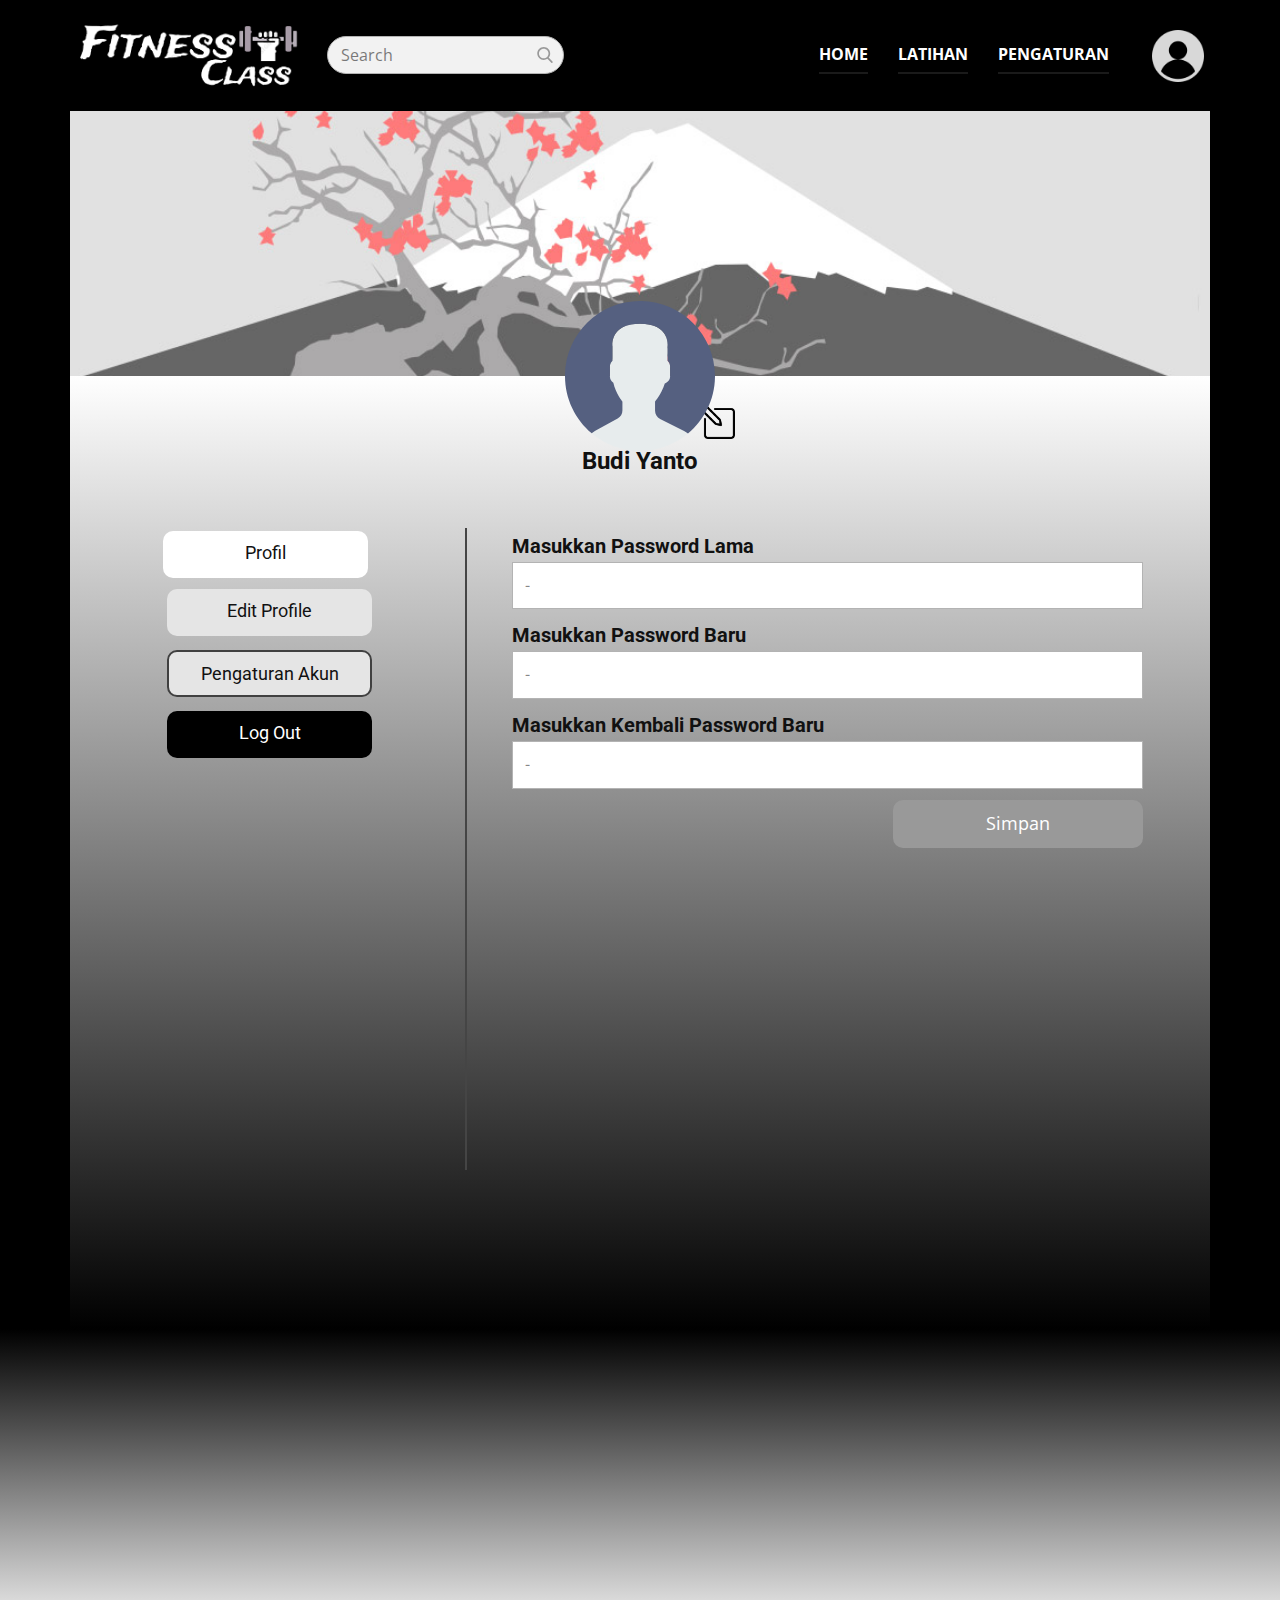
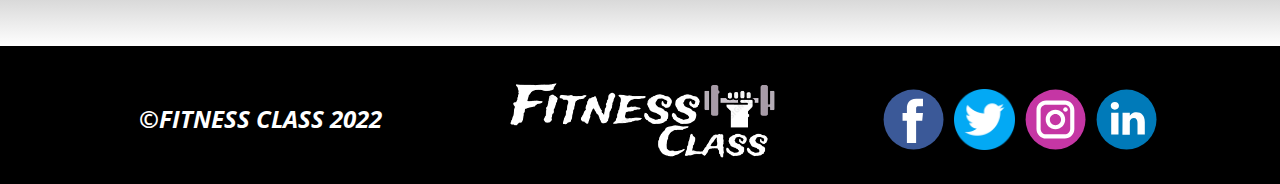
<file: index.html>
<!DOCTYPE html>
<html style="font-size: 16px;" lang="en"><head>
    <meta name="viewport" content="width=device-width, initial-scale=1.0">
    <meta charset="utf-8">
    <meta name="keywords" content="Fitness Classes, Join Today, Move!, Free Class Pass !, Our Philosophy, our perfect team, Get in Touch!, INTUITIVE">
    <meta name="description" content="">
    <title>pengaturan akun ganti pass</title>
    <link rel="stylesheet" href="design.css" media="screen">
<link rel="stylesheet" href="pengaturan-akun-ganti-pass.css" media="screen">
    <script class="u-script" type="text/javascript" src="jquery.js" defer=""></script>
    <script class="u-script" type="text/javascript" src="ClassFitness.js" defer=""></script>
    <meta name="referrer" content="origin">
    <link id="u-theme-google-font" rel="stylesheet" href="https://fonts.googleapis.com/css?family=Roboto:100,100i,300,300i,400,400i,500,500i,700,700i,900,900i|Open+Sans:300,300i,400,400i,500,500i,600,600i,700,700i,800,800i">
    <link id="u-page-google-font" rel="stylesheet" href="https://fonts.googleapis.com/css?family=Open+Sans:300,300i,400,400i,500,500i,600,600i,700,700i,800,800i">
    
    
    <script type="application/ld+json">{
		"@context": "http://schema.org",
		"@type": "Organization",
		"name": "",
		"logo": "images/Fitness.png",
		"sameAs": []
}</script>
    <meta name="theme-color" content="#478ac9">
    <meta property="og:title" content="pengaturan akun ganti pass">
    <meta property="og:type" content="website">
  </head>
  <body data-home-page="pengaturan-akun-ganti-pass.html" data-home-page-title="pengaturan akun ganti pass" class="u-body u-xl-mode" data-lang="en">
    
    <header class="u-black u-header" id="sec-9ae8" data-animation-name="" data-animation-duration="0" data-animation-delay="0" data-animation-direction=""><div class="u-clearfix u-sheet u-valign-middle-lg u-valign-middle-xl u-sheet-1">
      <form action="#" method="get" class="u-border-1 u-border-grey-30 u-grey-5 u-radius-50 u-search u-search-right u-search-1">
        <button class="u-search-button" type="submit">
          <span class="u-search-icon u-spacing-10 u-text-grey-40">
            <svg class="u-svg-link" preserveAspectRatio="xMidYMin slice" viewBox="0 0 56.966 56.966" style=""><use xmlns:xlink="http://www.w3.org/1999/xlink" xlink:href="#svg-9dab"></use></svg>
            <svg xmlns="http://www.w3.org/2000/svg" xmlns:xlink="http://www.w3.org/1999/xlink" version="1.1" id="svg-9dab" x="0px" y="0px" viewBox="0 0 56.966 56.966" style="enable-background:new 0 0 56.966 56.966;" xml:space="preserve" class="u-svg-content"><path d="M55.146,51.887L41.588,37.786c3.486-4.144,5.396-9.358,5.396-14.786c0-12.682-10.318-23-23-23s-23,10.318-23,23  s10.318,23,23,23c4.761,0,9.298-1.436,13.177-4.162l13.661,14.208c0.571,0.593,1.339,0.92,2.162,0.92  c0.779,0,1.518-0.297,2.079-0.837C56.255,54.982,56.293,53.08,55.146,51.887z M23.984,6c9.374,0,17,7.626,17,17s-7.626,17-17,17  s-17-7.626-17-17S14.61,6,23.984,6z"></path><g></g><g></g><g></g><g></g><g></g><g></g><g></g><g></g><g></g><g></g><g></g><g></g><g></g><g></g><g></g></svg>
          </span>
        </button>
        <input class="u-search-input" type="search" name="search" value="" placeholder="Search">
      </form>
      <nav data-position="" class="u-menu u-menu-one-level u-offcanvas u-menu-1" data-responsive-from="MD">
        <div class="menu-collapse" style="font-size: 1rem; letter-spacing: 0px; font-weight: 700; text-transform: uppercase;">
          <a class="u-button-style u-custom-active-border-color u-custom-border u-custom-border-color u-custom-border-radius u-custom-borders u-custom-hover-border-color u-custom-left-right-menu-spacing u-custom-padding-bottom u-custom-text-active-color u-custom-text-color u-custom-text-hover-color u-custom-top-bottom-menu-spacing u-nav-link" href="#" style="padding: 6px 26px; font-size: calc(1em + 12px);">
            <svg class="u-svg-link" viewBox="0 0 24 24"><use xmlns:xlink="http://www.w3.org/1999/xlink" xlink:href="#menu-hamburger"></use></svg>
            <svg class="u-svg-content" version="1.1" id="menu-hamburger" viewBox="0 0 16 16" x="0px" y="0px" xmlns:xlink="http://www.w3.org/1999/xlink" xmlns="http://www.w3.org/2000/svg"><g><rect y="1" width="16" height="2"></rect><rect y="7" width="16" height="2"></rect><rect y="13" width="16" height="2"></rect>
</g></svg>
          </a>
        </div>
        <div class="u-custom-menu u-nav-container">
          <ul class="u-nav u-spacing-30 u-unstyled u-nav-1"><li class="u-nav-item"><a class="u-border-2 u-border-active-white u-border-grey-90 u-border-hover-palette-1-base u-border-no-left u-border-no-right u-border-no-top u-button-style u-nav-link u-text-active-white u-text-hover-white u-text-white" href="Home.html" rel="nofollow" style="padding: 10px 0px;">Home</a>
</li><li class="u-nav-item"><a class="u-border-2 u-border-active-white u-border-grey-90 u-border-hover-palette-1-base u-border-no-left u-border-no-right u-border-no-top u-button-style u-nav-link u-text-active-white u-text-hover-white u-text-white" href="Workout.html" rel="nofollow" style="padding: 10px 0px;">Latihan</a>
</li><li class="u-nav-item"><a class="u-border-2 u-border-active-white u-border-grey-90 u-border-hover-palette-1-base u-border-no-left u-border-no-right u-border-no-top u-button-style u-nav-link u-text-active-white u-text-hover-white u-text-white" href="Settings.html" rel="nofollow" style="padding: 10px 0px;">Pengaturan</a>
</li></ul>
        </div>
        <div class="u-custom-menu u-nav-container-collapse">
          <div class="u-black u-container-style u-inner-container-layout u-opacity u-opacity-75 u-sidenav">
            <div class="u-inner-container-layout u-sidenav-overflow">
              <div class="u-menu-close"></div>
              <ul class="u-align-center u-nav u-popupmenu-items u-unstyled u-nav-2"><li class="u-nav-item"><a class="u-button-style u-nav-link" href="Home.html" rel="nofollow">Home</a>
</li><li class="u-nav-item"><a class="u-button-style u-nav-link" href="Workout.html" rel="nofollow">Latihan</a>
</li><li class="u-nav-item"><a class="u-button-style u-nav-link" href="Settings.html" rel="nofollow">Pengaturan</a>
</li></ul>
            </div>
          </div>
          <div class="u-black u-menu-overlay u-opacity u-opacity-70"></div>
        </div>
      </nav>
      <a href="Profile-Pengguna.html" class="u-image u-logo u-image-1" data-image-width="512" data-image-height="165" title="Home">
        <img src="images/Fitness.png" class="u-logo-image u-logo-image-1" data-image-width="80">
      </a><span class="u-black u-file-icon u-icon u-icon-rectangle u-opacity u-opacity-85 u-icon-1" data-animation-name="customAnimationIn" data-animation-duration="1000" data-href="Profile-Pengguna.html" title="" rel="nofollow"><img src="images/552721-a75f1823.png" alt=""></span>
    </div></header> 


    <section class="u-clearfix u-gradient u-section-1" id="sec-8c5e">
      <div class="u-black u-expanded-width u-shape u-shape-rectangle u-shape-1"></div>
      <div class="u-container-style u-gradient u-group u-shape-rectangle u-group-1">
        <div class="u-container-layout u-container-layout-1">
          <div class="u-border-2 u-border-grey-dark-1 u-line u-line-vertical u-line-1"></div><span class="u-align-right u-file-icon u-flip-horizontal u-icon u-icon-1"><img src="images/2356780.png" alt=""></span>
          <h5 class="u-align-center u-text u-text-default u-text-1"> Budi Yanto</h5>
          <div class="u-container-style u-group u-preserve-proportions u-radius-10 u-shape-round u-white u-group-2" data-href="Profile-Pengguna.html" rel="nofollow" title="Profile Pengguna">
            <div class="u-container-layout u-container-layout-2">
              <h6 class="u-align-center u-text u-text-default u-text-2">Profil</h6>
            </div>
          </div>
          <div class="u-container-style u-grey-10 u-group u-preserve-proportions u-radius-10 u-shape-round u-group-3" data-href="Edit-Profile.html" rel="nofollow" title="Edit Profile">
            <div class="u-container-layout u-container-layout-3">
              <h6 class="u-align-center u-text u-text-default u-text-3">
                <a class="u-active-none u-border-none u-btn u-button-link u-button-style u-hover-none u-none u-text-body-color u-btn-1" href="Edit-Profile.html" rel="nofollow">Edit Profile</a>
              </h6>
            </div>
          </div>
          <div class="u-border-2 u-border-grey-75 u-container-style u-grey-10 u-group u-preserve-proportions u-radius-10 u-shape-round u-group-4" data-href="PengaturanAkun.html" title="PengaturanAkun" rel="nofollow">
            <div class="u-container-layout u-container-layout-4">
              <h6 class="u-align-center u-text u-text-default u-text-4">Pengaturan Akun</h6>
            </div>
          </div>
          <div class="u-black u-container-style u-group u-preserve-proportions u-radius-10 u-shape-round u-group-5" data-href="Sign-in.html" rel="nofollow">
            <div class="u-container-layout u-container-layout-5">
              <h6 class="u-align-center u-text u-text-default u-text-5">Log Out<span class="u-text-body-alt-color"></span>
              </h6>
            </div>
          </div>
          <div class="u-form u-form-1">
            <form action="https://forms.nicepagesrv.com/Form/Process" class="u-clearfix u-form-spacing-10 u-form-vertical u-inner-form" source="email" name="form" style="padding: 10px;">
              <div class="u-form-group u-form-name u-form-group-1">
                <label for="name-69af" class="u-custom-font u-heading-font u-label u-label-1">Masukkan Password Lama</label>
                <input type="text" placeholder="-" id="name-69af" name="name-1" class="u-border-1 u-border-grey-30 u-input u-input-rectangle u-white" required="">
              </div>
              <div class="u-form-group u-form-group-2">
                <label for="text-5754" class="u-custom-font u-heading-font u-label u-label-2">Masukkan Password Baru</label>
                <input type="text" placeholder="-" id="text-5754" name="text-1" class="u-border-1 u-border-grey-30 u-input u-input-rectangle u-white">
              </div>
              <div class="u-form-email u-form-group u-form-group-3">
                <label for="email-7b18" class="u-custom-font u-heading-font u-label u-label-3">Masukkan Kembali Password Baru</label>
                <input type="email" placeholder="-" id="email-7b18" name="email-1" class="u-border-1 u-border-grey-30 u-input u-input-rectangle u-white" required="">
              </div>
              <div class="u-align-right u-form-group u-form-submit">
                <a href="#" class="u-border-none u-btn u-btn-round u-btn-submit u-button-style u-grey-40 u-hover-white u-radius-10 u-btn-2">Simpan</a>
                <input type="submit" value="submit" class="u-form-control-hidden">
              </div>
              <div class="u-form-send-message u-form-send-success"> Thank you! Your message has been sent. </div>
              <div class="u-form-send-error u-form-send-message"> Unable to send your message. Please fix errors then try again. </div>
              <input type="hidden" value="" name="recaptchaResponse">
              <input type="hidden" name="formServices" value="60c78104927102f959b33662e9f85f7b">
            </form>
          </div>
        </div>
      </div>
      <div class="u-expanded-width u-gradient u-shape u-shape-rectangle u-shape-2"></div>
      <img class="u-image u-image-default u-image-1" src="images/0fd3416c.jpeg" alt="" data-image-width="1024" data-image-height="256"><span class="u-align-center u-icon u-icon-2"><svg class="u-svg-link" preserveAspectRatio="xMidYMin slice" viewBox="0 0 53 53" style=""><use xmlns:xlink="http://www.w3.org/1999/xlink" xlink:href="#svg-cc02"></use></svg><svg class="u-svg-content" viewBox="0 0 53 53" x="0px" y="0px" id="svg-cc02" style="enable-background:new 0 0 53 53;"><path style="fill:#E7ECED;" d="M18.613,41.552l-7.907,4.313c-0.464,0.253-0.881,0.564-1.269,0.903C14.047,50.655,19.998,53,26.5,53
	c6.454,0,12.367-2.31,16.964-6.144c-0.424-0.358-0.884-0.68-1.394-0.934l-8.467-4.233c-1.094-0.547-1.785-1.665-1.785-2.888v-3.322
	c0.238-0.271,0.51-0.619,0.801-1.03c1.154-1.63,2.027-3.423,2.632-5.304c1.086-0.335,1.886-1.338,1.886-2.53v-3.546
	c0-0.78-0.347-1.477-0.886-1.965v-5.126c0,0,1.053-7.977-9.75-7.977s-9.75,7.977-9.75,7.977v5.126
	c-0.54,0.488-0.886,1.185-0.886,1.965v3.546c0,0.934,0.491,1.756,1.226,2.231c0.886,3.857,3.206,6.633,3.206,6.633v3.24
	C20.296,39.899,19.65,40.986,18.613,41.552z"></path><g><path style="fill:#556080;" d="M26.953,0.004C12.32-0.246,0.254,11.414,0.004,26.047C-0.138,34.344,3.56,41.801,9.448,46.76
		c0.385-0.336,0.798-0.644,1.257-0.894l7.907-4.313c1.037-0.566,1.683-1.653,1.683-2.835v-3.24c0,0-2.321-2.776-3.206-6.633
		c-0.734-0.475-1.226-1.296-1.226-2.231v-3.546c0-0.78,0.347-1.477,0.886-1.965v-5.126c0,0-1.053-7.977,9.75-7.977
		s9.75,7.977,9.75,7.977v5.126c0.54,0.488,0.886,1.185,0.886,1.965v3.546c0,1.192-0.8,2.195-1.886,2.53
		c-0.605,1.881-1.478,3.674-2.632,5.304c-0.291,0.411-0.563,0.759-0.801,1.03V38.8c0,1.223,0.691,2.342,1.785,2.888l8.467,4.233
		c0.508,0.254,0.967,0.575,1.39,0.932c5.71-4.762,9.399-11.882,9.536-19.9C53.246,12.32,41.587,0.254,26.953,0.004z"></path>
</g></svg></span>
    </section>
    
    
    <footer class="u-black u-clearfix u-footer" id="sec-7783"><div class="u-clearfix u-sheet u-sheet-1">
        <div class="u-clearfix u-expanded-width u-gutter-0 u-layout-wrap u-layout-wrap-1">
          <div class="u-gutter-0 u-layout">
            <div class="u-layout-row">
              <div class="u-align-center-sm u-align-center-xs u-align-left-md u-align-left-xl u-container-align-center-lg u-container-align-center-xl u-container-style u-layout-cell u-left-cell u-size-20-lg u-size-20-sm u-size-20-xl u-size-20-xs u-size-24-md u-layout-cell-1">
                <div class="u-container-layout u-valign-middle u-container-layout-1"><!--position-->
                  <div data-position="" class="u-align-center u-position u-position-1"><!--block-->
                    <div class="u-block">
                      <div class="u-block-container u-clearfix"><!--block_header-->
                        <h5 class="u-block-header u-custom-font u-font-open-sans u-text u-text-1"><!--block_header_content--> ©fitness class 2022<!--/block_header_content--></h5><!--/block_header--><!--block_content-->
                        <div class="u-block-content u-text"><!--block_content_content--><!--/block_content_content--></div><!--/block_content-->
                      </div>
                    </div><!--/block-->
                  </div><!--/position-->
                </div>
              </div>
              <div class="u-align-center-sm u-align-right-md u-container-style u-layout-cell u-size-20-lg u-size-20-sm u-size-20-xl u-size-20-xs u-size-36-md u-layout-cell-2">
                <div class="u-container-layout u-valign-bottom u-container-layout-2">
                  <a href="#" class="u-image u-logo u-image-1" data-image-width="512" data-image-height="165">
                    <img src="images/Fitness.png" class="u-logo-image u-logo-image-1">
                  </a>
                </div>
              </div>
              <div class="u-align-center-sm u-align-center-xs u-align-left-md u-align-right-lg u-align-right-xl u-container-style u-layout-cell u-right-cell u-size-20 u-size-30-md u-layout-cell-3">
                <div class="u-container-layout u-valign-middle u-container-layout-3">
                  <div class="u-social-icons u-spacing-10 u-social-icons-1">
                    <a class="u-social-url" title="facebook" target="_blank" href=""><span class="u-icon u-social-facebook u-social-icon u-icon-1"><svg class="u-svg-link" preserveAspectRatio="xMidYMin slice" viewBox="0 0 112 112" style=""><use xmlns:xlink="http://www.w3.org/1999/xlink" xlink:href="#svg-ecb8"></use></svg><svg class="u-svg-content" viewBox="0 0 112 112" x="0" y="0" id="svg-ecb8"><circle fill="currentColor" cx="56.1" cy="56.1" r="55"></circle><path fill="#FFFFFF" d="M73.5,31.6h-9.1c-1.4,0-3.6,0.8-3.6,3.9v8.5h12.6L72,58.3H60.8v40.8H43.9V58.3h-8V43.9h8v-9.2
            c0-6.7,3.1-17,17-17h12.5v13.9H73.5z"></path></svg></span>
                    </a>
                    <a class="u-social-url" title="twitter" target="_blank" href=""><span class="u-file-icon u-icon u-social-icon u-social-twitter u-icon-2"><img src="images/3670151.png" alt=""></span>
                    </a>
                    <a class="u-social-url" title="instagram" target="_blank" href=""><span class="u-icon u-social-icon u-social-instagram u-icon-3"><svg class="u-svg-link" preserveAspectRatio="xMidYMin slice" viewBox="0 0 112 112" style=""><use xmlns:xlink="http://www.w3.org/1999/xlink" xlink:href="#svg-d779"></use></svg><svg class="u-svg-content" viewBox="0 0 112 112" x="0" y="0" id="svg-d779"><circle fill="currentColor" cx="56.1" cy="56.1" r="55"></circle><path fill="#FFFFFF" d="M55.9,38.2c-9.9,0-17.9,8-17.9,17.9C38,66,46,74,55.9,74c9.9,0,17.9-8,17.9-17.9C73.8,46.2,65.8,38.2,55.9,38.2
            z M55.9,66.4c-5.7,0-10.3-4.6-10.3-10.3c-0.1-5.7,4.6-10.3,10.3-10.3c5.7,0,10.3,4.6,10.3,10.3C66.2,61.8,61.6,66.4,55.9,66.4z"></path><path fill="#FFFFFF" d="M74.3,33.5c-2.3,0-4.2,1.9-4.2,4.2s1.9,4.2,4.2,4.2s4.2-1.9,4.2-4.2S76.6,33.5,74.3,33.5z"></path><path fill="#FFFFFF" d="M73.1,21.3H38.6c-9.7,0-17.5,7.9-17.5,17.5v34.5c0,9.7,7.9,17.6,17.5,17.6h34.5c9.7,0,17.5-7.9,17.5-17.5V38.8
            C90.6,29.1,82.7,21.3,73.1,21.3z M83,73.3c0,5.5-4.5,9.9-9.9,9.9H38.6c-5.5,0-9.9-4.5-9.9-9.9V38.8c0-5.5,4.5-9.9,9.9-9.9h34.5
            c5.5,0,9.9,4.5,9.9,9.9V73.3z"></path></svg></span>
                    </a>
                    <a class="u-social-url" title="linkedin" target="_blank" href=""><span class="u-icon u-social-icon u-social-linkedin u-icon-4"><svg class="u-svg-link" preserveAspectRatio="xMidYMin slice" viewBox="0 0 112 112" style=""><use xmlns:xlink="http://www.w3.org/1999/xlink" xlink:href="#svg-8ec8"></use></svg><svg class="u-svg-content" viewBox="0 0 112 112" x="0" y="0" id="svg-8ec8"><circle fill="currentColor" cx="56.1" cy="56.1" r="55"></circle><path fill="#FFFFFF" d="M41.3,83.7H27.9V43.4h13.4V83.7z M34.6,37.9L34.6,37.9c-4.6,0-7.5-3.1-7.5-7c0-4,3-7,7.6-7s7.4,3,7.5,7
            C42.2,34.8,39.2,37.9,34.6,37.9z M89.6,83.7H76.2V62.2c0-5.4-1.9-9.1-6.8-9.1c-3.7,0-5.9,2.5-6.9,4.9c-0.4,0.9-0.4,2.1-0.4,3.3v22.5
            H48.7c0,0,0.2-36.5,0-40.3h13.4v5.7c1.8-2.7,5-6.7,12.1-6.7c8.8,0,15.4,5.8,15.4,18.1V83.7z"></path></svg></span>
                    </a>
                  </div>
                </div>
              </div>
            </div>
          </div>
        </div>
      </div></footer>
</body></html>
</file>
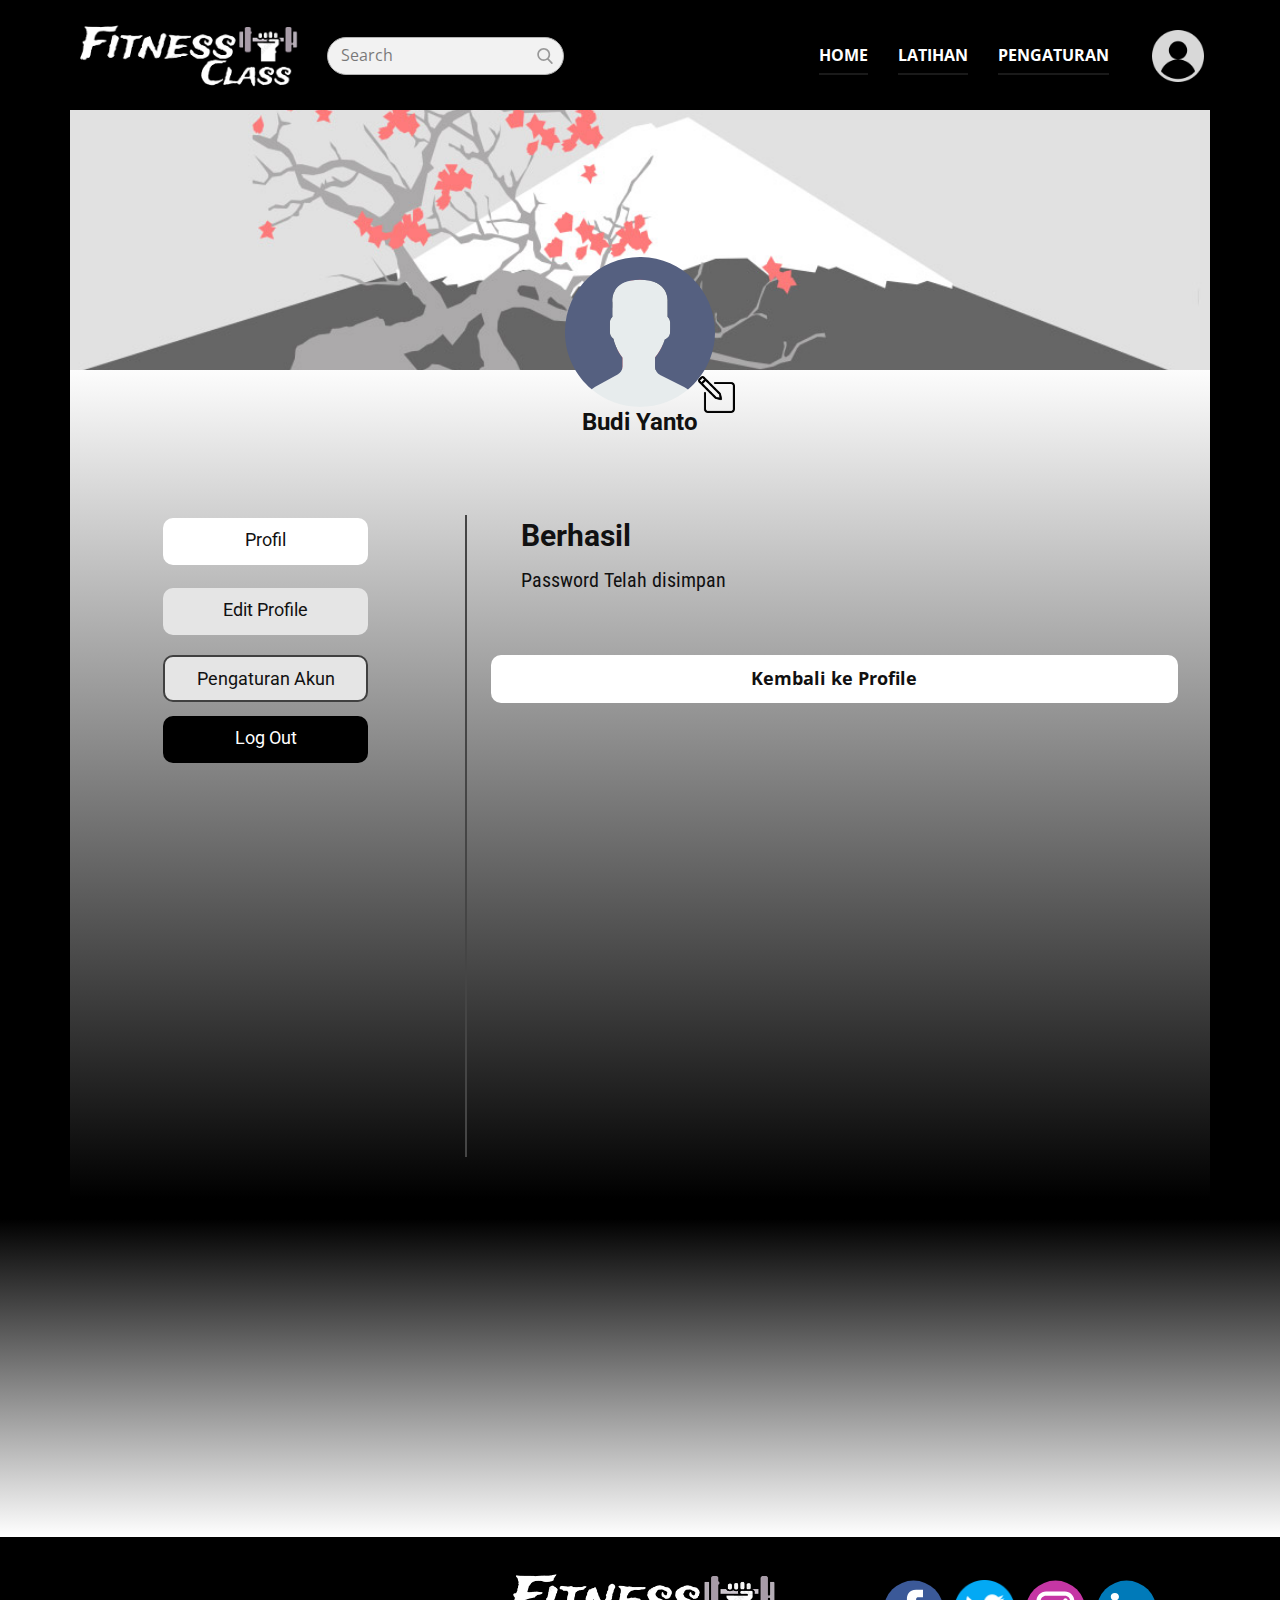
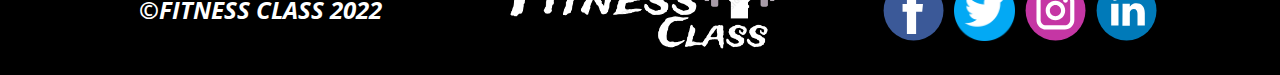
<file: BerhasilGantiPw.html>
<!DOCTYPE html>
<html style="font-size: 16px;" lang="en"><head>
    <meta name="viewport" content="width=device-width, initial-scale=1.0">
    <meta charset="utf-8">
    <meta name="keywords" content="Contact Us">
    <meta name="description" content="">
    <title>BerhasilGantiPw</title>
    <link rel="stylesheet" href="design.css" media="screen">
<link rel="stylesheet" href="BerhasilGantiPw.css" media="screen">
    <script class="u-script" type="text/javascript" src="jquery.js" defer=""></script>
    <script class="u-script" type="text/javascript" src="ClassFitness.js" defer=""></script>
    <link id="u-theme-google-font" rel="stylesheet" href="https://fonts.googleapis.com/css?family=Roboto:100,100i,300,300i,400,400i,500,500i,700,700i,900,900i|Open+Sans:300,300i,400,400i,500,500i,600,600i,700,700i,800,800i">
    <link id="u-page-google-font" rel="stylesheet" href="https://fonts.googleapis.com/css?family=Roboto+Condensed:300,300i,400,400i,700,700i|Open+Sans:300,300i,400,400i,500,500i,600,600i,700,700i,800,800i">


  </head>
  <body class="u-body u-overlap u-xl-mode" data-lang="en">
    
    <header class="u-black u-header" id="sec-9ae8" data-animation-name="" data-animation-duration="0" data-animation-delay="0" data-animation-direction=""><div class="u-clearfix u-sheet u-valign-middle-lg u-valign-middle-xl u-sheet-1">
      <form action="#" method="get" class="u-border-1 u-border-grey-30 u-grey-5 u-radius-50 u-search u-search-right u-search-1">
        <button class="u-search-button" type="submit">
          <span class="u-search-icon u-spacing-10 u-text-grey-40">
            <svg class="u-svg-link" preserveAspectRatio="xMidYMin slice" viewBox="0 0 56.966 56.966" style=""><use xmlns:xlink="http://www.w3.org/1999/xlink" xlink:href="#svg-9dab"></use></svg>
            <svg xmlns="http://www.w3.org/2000/svg" xmlns:xlink="http://www.w3.org/1999/xlink" version="1.1" id="svg-9dab" x="0px" y="0px" viewBox="0 0 56.966 56.966" style="enable-background:new 0 0 56.966 56.966;" xml:space="preserve" class="u-svg-content"><path d="M55.146,51.887L41.588,37.786c3.486-4.144,5.396-9.358,5.396-14.786c0-12.682-10.318-23-23-23s-23,10.318-23,23  s10.318,23,23,23c4.761,0,9.298-1.436,13.177-4.162l13.661,14.208c0.571,0.593,1.339,0.92,2.162,0.92  c0.779,0,1.518-0.297,2.079-0.837C56.255,54.982,56.293,53.08,55.146,51.887z M23.984,6c9.374,0,17,7.626,17,17s-7.626,17-17,17  s-17-7.626-17-17S14.61,6,23.984,6z"></path><g></g><g></g><g></g><g></g><g></g><g></g><g></g><g></g><g></g><g></g><g></g><g></g><g></g><g></g><g></g></svg>
          </span>
        </button>
        <input class="u-search-input" type="search" name="search" value="" placeholder="Search">
      </form>
      <nav data-position="" class="u-menu u-menu-one-level u-offcanvas u-menu-1" data-responsive-from="MD">
        <div class="menu-collapse" style="font-size: 1rem; letter-spacing: 0px; font-weight: 700; text-transform: uppercase;">
          <a class="u-button-style u-custom-active-border-color u-custom-border u-custom-border-color u-custom-border-radius u-custom-borders u-custom-hover-border-color u-custom-left-right-menu-spacing u-custom-padding-bottom u-custom-text-active-color u-custom-text-color u-custom-text-hover-color u-custom-top-bottom-menu-spacing u-nav-link" href="#" style="padding: 6px 26px; font-size: calc(1em + 12px);">
            <svg class="u-svg-link" viewBox="0 0 24 24"><use xmlns:xlink="http://www.w3.org/1999/xlink" xlink:href="#menu-hamburger"></use></svg>
            <svg class="u-svg-content" version="1.1" id="menu-hamburger" viewBox="0 0 16 16" x="0px" y="0px" xmlns:xlink="http://www.w3.org/1999/xlink" xmlns="http://www.w3.org/2000/svg"><g><rect y="1" width="16" height="2"></rect><rect y="7" width="16" height="2"></rect><rect y="13" width="16" height="2"></rect>
</g></svg>
          </a>
        </div>
        <div class="u-custom-menu u-nav-container">
          <ul class="u-nav u-spacing-30 u-unstyled u-nav-1"><li class="u-nav-item"><a class="u-border-2 u-border-active-white u-border-grey-90 u-border-hover-palette-1-base u-border-no-left u-border-no-right u-border-no-top u-button-style u-nav-link u-text-active-white u-text-hover-white u-text-white" href="Home.html" rel="nofollow" style="padding: 10px 0px;">Home</a>
</li><li class="u-nav-item"><a class="u-border-2 u-border-active-white u-border-grey-90 u-border-hover-palette-1-base u-border-no-left u-border-no-right u-border-no-top u-button-style u-nav-link u-text-active-white u-text-hover-white u-text-white" href="Workout.html" rel="nofollow" style="padding: 10px 0px;">Latihan</a>
</li><li class="u-nav-item"><a class="u-border-2 u-border-active-white u-border-grey-90 u-border-hover-palette-1-base u-border-no-left u-border-no-right u-border-no-top u-button-style u-nav-link u-text-active-white u-text-hover-white u-text-white" href="Settings.html" rel="nofollow" style="padding: 10px 0px;">Pengaturan</a>
</li></ul>
        </div>
        <div class="u-custom-menu u-nav-container-collapse">
          <div class="u-black u-container-style u-inner-container-layout u-opacity u-opacity-75 u-sidenav">
            <div class="u-inner-container-layout u-sidenav-overflow">
              <div class="u-menu-close"></div>
              <ul class="u-align-center u-nav u-popupmenu-items u-unstyled u-nav-2"><li class="u-nav-item"><a class="u-button-style u-nav-link" href="Home.html" rel="nofollow">Home</a>
</li><li class="u-nav-item"><a class="u-button-style u-nav-link" href="Workout.html" rel="nofollow">Latihan</a>
</li><li class="u-nav-item"><a class="u-button-style u-nav-link" href="Settings.html" rel="nofollow">Pengaturan</a>
</li></ul>
            </div>
          </div>
          <div class="u-black u-menu-overlay u-opacity u-opacity-70"></div>
        </div>
      </nav>
      <a href="Home.html" class="u-image u-logo u-image-1" data-image-width="512" data-image-height="165" title="Home">
        <img src="images/Fitness.png" class="u-logo-image u-logo-image-1" data-image-width="80">
      </a><span class="u-black u-file-icon u-icon u-icon-rectangle u-opacity u-opacity-85 u-icon-1" data-animation-name="customAnimationIn" data-animation-duration="1000" data-href="Profile-Pengguna.html" title="" rel="nofollow"><img src="images/552721-a75f1823.png" alt=""></span>
    </div></header> 

    <section class="u-clearfix u-gradient u-section-1" id="sec-c3d4">
      <div class="u-black u-expanded-width u-shape u-shape-rectangle u-shape-1"></div>
      <div class="u-container-style u-gradient u-group u-shape-rectangle u-group-1">
        <div class="u-container-layout u-container-layout-1">
          <div class="u-border-2 u-border-grey-dark-1 u-line u-line-vertical u-line-1"></div><span class="u-align-right u-file-icon u-flip-horizontal u-icon u-icon-1"><img src="images/2356780.png" alt=""></span>
          <h5 class="u-align-center u-text u-text-default u-text-1"> Budi Yanto</h5>
          <div class="u-container-style u-group u-preserve-proportions u-radius-10 u-shape-round u-white u-group-2" data-href="Profile-Pengguna.html" rel="nofollow" title="Profile Pengguna">
            <div class="u-container-layout u-container-layout-2">
              <h6 class="u-align-center u-text u-text-default u-text-2">Profil</h6>
            </div>
          </div>
          <h5 class="u-align-center u-text u-text-default u-text-3">Berhasil</h5>
          <p class="u-align-center u-custom-font u-font-roboto-condensed u-text u-text-default u-text-4">Password Telah dis​impan</p>
          <div class="u-container-style u-grey-10 u-group u-preserve-proportions u-radius-10 u-shape-round u-group-3" data-href="Edit-Profile.html" rel="nofollow" title="Edit Profile">
            <div class="u-container-layout u-container-layout-3">
              <h6 class="u-align-center u-text u-text-default u-text-5">
                <a class="u-active-none u-border-none u-btn u-button-link u-button-style u-hover-none u-none u-text-body-color u-btn-1" href="Edit-Profile.html" rel="nofollow">Edit Profile</a>
              </h6>
            </div>
          </div>
          <div class="u-border-2 u-border-grey-75 u-container-style u-grey-10 u-group u-preserve-proportions u-radius-10 u-shape-round u-group-4" data-href="PengaturanAkun.html" title="PengaturanAkun" rel="nofollow">
            <div class="u-container-layout u-container-layout-4">
              <h6 class="u-align-center u-text u-text-default u-text-6">Pengaturan Akun</h6>
            </div>
          </div>
          <a href="Profile-Pengguna.html" class="u-border-2 u-border-grey-75 u-btn u-btn-round u-button-style u-hover-black u-radius-10 u-white u-btn-2" rel="nofollow">Kembali ke Profile</a>
          <div class="u-black u-container-style u-group u-preserve-proportions u-radius-10 u-shape-round u-group-5" data-href="Sign-in.html" rel="nofollow">
            <div class="u-container-layout u-container-layout-5">
              <h6 class="u-align-center u-text u-text-default u-text-7">Log Out<span class="u-text-body-alt-color"></span>
              </h6>
            </div>
          </div>
        </div>
      </div>
      <div class="u-expanded-width u-gradient u-shape u-shape-rectangle u-shape-2"></div>
      <img class="u-image u-image-default u-image-1" src="images/0fd3416c.jpeg" alt="" data-image-width="1024" data-image-height="256"><span class="u-align-center u-icon u-icon-2"><svg class="u-svg-link" preserveAspectRatio="xMidYMin slice" viewBox="0 0 53 53" style=""><use xmlns:xlink="http://www.w3.org/1999/xlink" xlink:href="#svg-cc02"></use></svg><svg class="u-svg-content" viewBox="0 0 53 53" x="0px" y="0px" id="svg-cc02" style="enable-background:new 0 0 53 53;"><path style="fill:#E7ECED;" d="M18.613,41.552l-7.907,4.313c-0.464,0.253-0.881,0.564-1.269,0.903C14.047,50.655,19.998,53,26.5,53
	c6.454,0,12.367-2.31,16.964-6.144c-0.424-0.358-0.884-0.68-1.394-0.934l-8.467-4.233c-1.094-0.547-1.785-1.665-1.785-2.888v-3.322
	c0.238-0.271,0.51-0.619,0.801-1.03c1.154-1.63,2.027-3.423,2.632-5.304c1.086-0.335,1.886-1.338,1.886-2.53v-3.546
	c0-0.78-0.347-1.477-0.886-1.965v-5.126c0,0,1.053-7.977-9.75-7.977s-9.75,7.977-9.75,7.977v5.126
	c-0.54,0.488-0.886,1.185-0.886,1.965v3.546c0,0.934,0.491,1.756,1.226,2.231c0.886,3.857,3.206,6.633,3.206,6.633v3.24
	C20.296,39.899,19.65,40.986,18.613,41.552z"></path><g><path style="fill:#556080;" d="M26.953,0.004C12.32-0.246,0.254,11.414,0.004,26.047C-0.138,34.344,3.56,41.801,9.448,46.76
		c0.385-0.336,0.798-0.644,1.257-0.894l7.907-4.313c1.037-0.566,1.683-1.653,1.683-2.835v-3.24c0,0-2.321-2.776-3.206-6.633
		c-0.734-0.475-1.226-1.296-1.226-2.231v-3.546c0-0.78,0.347-1.477,0.886-1.965v-5.126c0,0-1.053-7.977,9.75-7.977
		s9.75,7.977,9.75,7.977v5.126c0.54,0.488,0.886,1.185,0.886,1.965v3.546c0,1.192-0.8,2.195-1.886,2.53
		c-0.605,1.881-1.478,3.674-2.632,5.304c-0.291,0.411-0.563,0.759-0.801,1.03V38.8c0,1.223,0.691,2.342,1.785,2.888l8.467,4.233
		c0.508,0.254,0.967,0.575,1.39,0.932c5.71-4.762,9.399-11.882,9.536-19.9C53.246,12.32,41.587,0.254,26.953,0.004z"></path>
</g></svg></span>
    </section>
    <style class="u-overlap-style">.u-overlap:not(.u-sticky-scroll) .u-header {
background-color: #000000 !important
}</style>
    
    <footer class="u-black u-clearfix u-footer" id="sec-7783"><div class="u-clearfix u-sheet u-sheet-1">
        <div class="u-clearfix u-expanded-width u-gutter-0 u-layout-wrap u-layout-wrap-1">
          <div class="u-gutter-0 u-layout">
            <div class="u-layout-row">
              <div class="u-align-center-sm u-align-center-xs u-align-left-md u-align-left-xl u-container-align-center-lg u-container-align-center-xl u-container-style u-layout-cell u-left-cell u-size-20-lg u-size-20-sm u-size-20-xl u-size-20-xs u-size-24-md u-layout-cell-1">
                <div class="u-container-layout u-valign-middle u-container-layout-1"><!--position-->
                  <div data-position="" class="u-align-center u-position u-position-1"><!--block-->
                    <div class="u-block">
                      <div class="u-block-container u-clearfix"><!--block_header-->
                        <h5 class="u-block-header u-custom-font u-font-open-sans u-text u-text-1"><!--block_header_content--> ©fitness class 2022<!--/block_header_content--></h5><!--/block_header--><!--block_content-->
                        <div class="u-block-content u-text"><!--block_content_content--><!--/block_content_content--></div><!--/block_content-->
                      </div>
                    </div><!--/block-->
                  </div><!--/position-->
                </div>
              </div>
              <div class="u-align-center-sm u-align-right-md u-container-style u-layout-cell u-size-20-lg u-size-20-sm u-size-20-xl u-size-20-xs u-size-36-md u-layout-cell-2">
                <div class="u-container-layout u-valign-bottom u-container-layout-2">
                  <a href="#" class="u-image u-logo u-image-1" data-image-width="512" data-image-height="165">
                    <img src="images/Fitness.png" class="u-logo-image u-logo-image-1">
                  </a>
                </div>
              </div>
              <div class="u-align-center-sm u-align-center-xs u-align-left-md u-align-right-lg u-align-right-xl u-container-style u-layout-cell u-right-cell u-size-20 u-size-30-md u-layout-cell-3">
                <div class="u-container-layout u-valign-middle u-container-layout-3">
                  <div class="u-social-icons u-spacing-10 u-social-icons-1">
                    <a class="u-social-url" title="facebook" target="_blank" href="https://www.facebook.com/profile.php?id=100088200896825&is_tour_dismissed=true"><span class="u-icon u-social-facebook u-social-icon u-icon-1"><svg class="u-svg-link" preserveAspectRatio="xMidYMin slice" viewBox="0 0 112 112" style=""><use xmlns:xlink="http://www.w3.org/1999/xlink" xlink:href="#svg-ecb8"></use></svg><svg class="u-svg-content" viewBox="0 0 112 112" x="0" y="0" id="svg-ecb8"><circle fill="currentColor" cx="56.1" cy="56.1" r="55"></circle><path fill="#FFFFFF" d="M73.5,31.6h-9.1c-1.4,0-3.6,0.8-3.6,3.9v8.5h12.6L72,58.3H60.8v40.8H43.9V58.3h-8V43.9h8v-9.2
            c0-6.7,3.1-17,17-17h12.5v13.9H73.5z"></path></svg></span>
                    </a>
                    <a class="u-social-url" title="twitter" target="_blank" href="https://twitter.com/_FitnessC"><span class="u-file-icon u-icon u-social-icon u-social-twitter u-icon-2"><img src="images/3670151.png" alt=""></span>
                    </a>
                    <a class="u-social-url" title="instagram" target="_blank" href="https://www.instagram.com/fitclasskel8/"><span class="u-icon u-social-icon u-social-instagram u-icon-3"><svg class="u-svg-link" preserveAspectRatio="xMidYMin slice" viewBox="0 0 112 112" style=""><use xmlns:xlink="http://www.w3.org/1999/xlink" xlink:href="#svg-d779"></use></svg><svg class="u-svg-content" viewBox="0 0 112 112" x="0" y="0" id="svg-d779"><circle fill="currentColor" cx="56.1" cy="56.1" r="55"></circle><path fill="#FFFFFF" d="M55.9,38.2c-9.9,0-17.9,8-17.9,17.9C38,66,46,74,55.9,74c9.9,0,17.9-8,17.9-17.9C73.8,46.2,65.8,38.2,55.9,38.2
            z M55.9,66.4c-5.7,0-10.3-4.6-10.3-10.3c-0.1-5.7,4.6-10.3,10.3-10.3c5.7,0,10.3,4.6,10.3,10.3C66.2,61.8,61.6,66.4,55.9,66.4z"></path><path fill="#FFFFFF" d="M74.3,33.5c-2.3,0-4.2,1.9-4.2,4.2s1.9,4.2,4.2,4.2s4.2-1.9,4.2-4.2S76.6,33.5,74.3,33.5z"></path><path fill="#FFFFFF" d="M73.1,21.3H38.6c-9.7,0-17.5,7.9-17.5,17.5v34.5c0,9.7,7.9,17.6,17.5,17.6h34.5c9.7,0,17.5-7.9,17.5-17.5V38.8
            C90.6,29.1,82.7,21.3,73.1,21.3z M83,73.3c0,5.5-4.5,9.9-9.9,9.9H38.6c-5.5,0-9.9-4.5-9.9-9.9V38.8c0-5.5,4.5-9.9,9.9-9.9h34.5
            c5.5,0,9.9,4.5,9.9,9.9V73.3z"></path></svg></span>
                    </a>
                    <a class="u-social-url" title="linkedin" target="_blank" href="https://www.linkedin.com/in/fitness-class-49409225a/"><span class="u-icon u-social-icon u-social-linkedin u-icon-4"><svg class="u-svg-link" preserveAspectRatio="xMidYMin slice" viewBox="0 0 112 112" style=""><use xmlns:xlink="http://www.w3.org/1999/xlink" xlink:href="#svg-8ec8"></use></svg><svg class="u-svg-content" viewBox="0 0 112 112" x="0" y="0" id="svg-8ec8"><circle fill="currentColor" cx="56.1" cy="56.1" r="55"></circle><path fill="#FFFFFF" d="M41.3,83.7H27.9V43.4h13.4V83.7z M34.6,37.9L34.6,37.9c-4.6,0-7.5-3.1-7.5-7c0-4,3-7,7.6-7s7.4,3,7.5,7
            C42.2,34.8,39.2,37.9,34.6,37.9z M89.6,83.7H76.2V62.2c0-5.4-1.9-9.1-6.8-9.1c-3.7,0-5.9,2.5-6.9,4.9c-0.4,0.9-0.4,2.1-0.4,3.3v22.5
            H48.7c0,0,0.2-36.5,0-40.3h13.4v5.7c1.8-2.7,5-6.7,12.1-6.7c8.8,0,15.4,5.8,15.4,18.1V83.7z"></path></svg></span>
                    </a>
                  </div>
                </div>
              </div>
            </div>
          </div>
        </div>
      </div></footer>
</body></html>
</file>
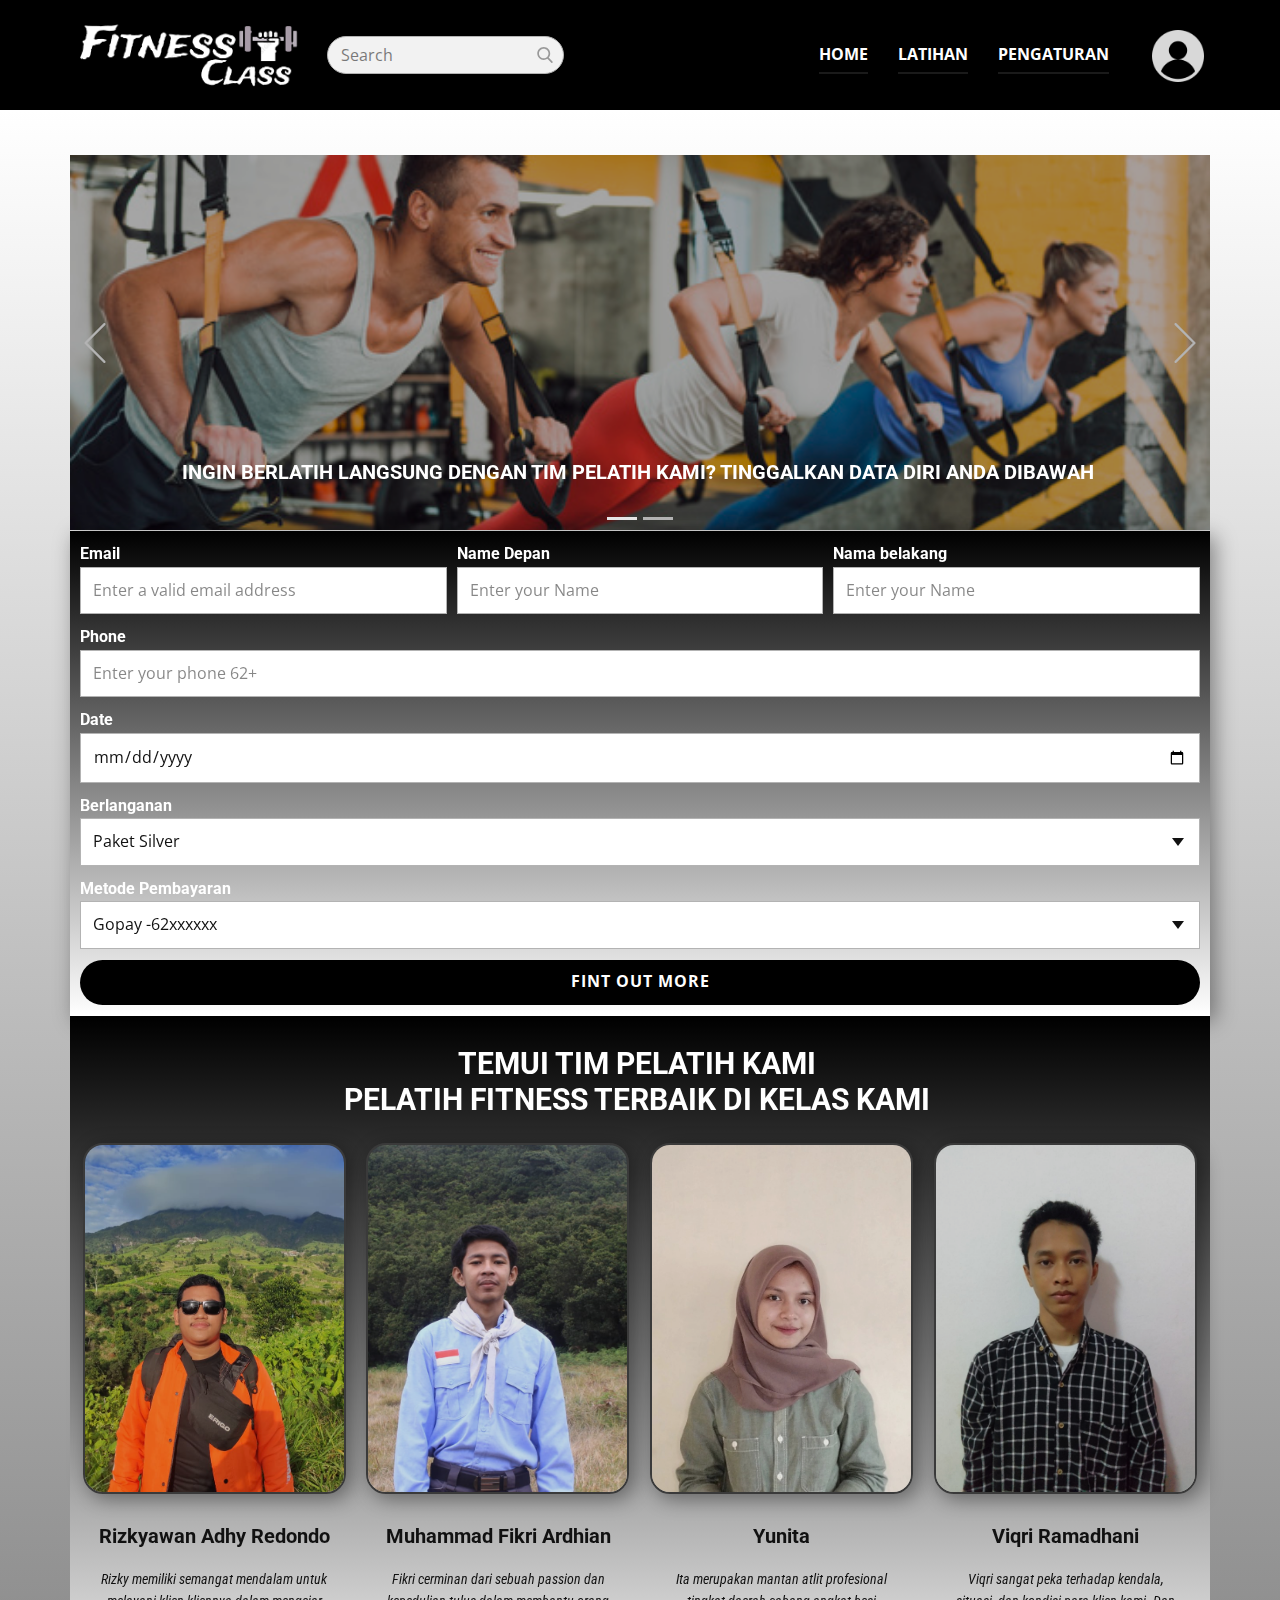
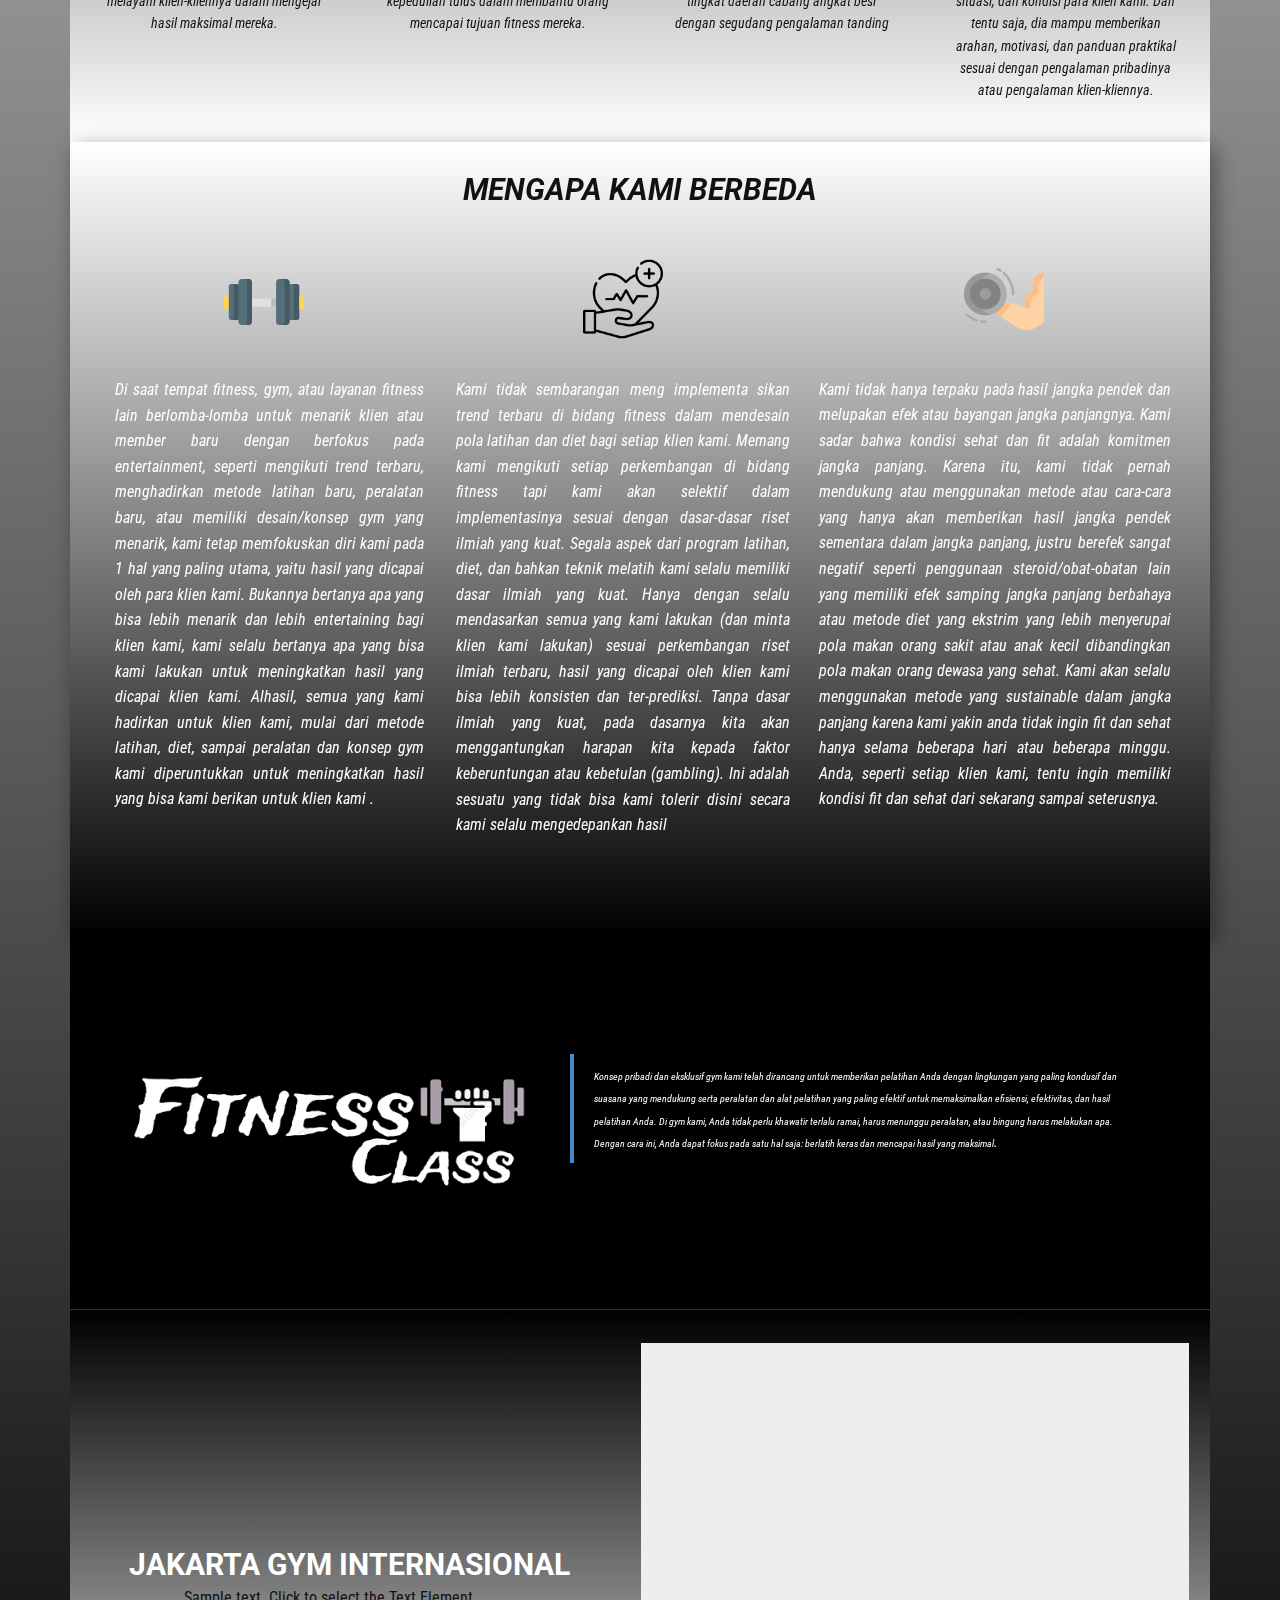
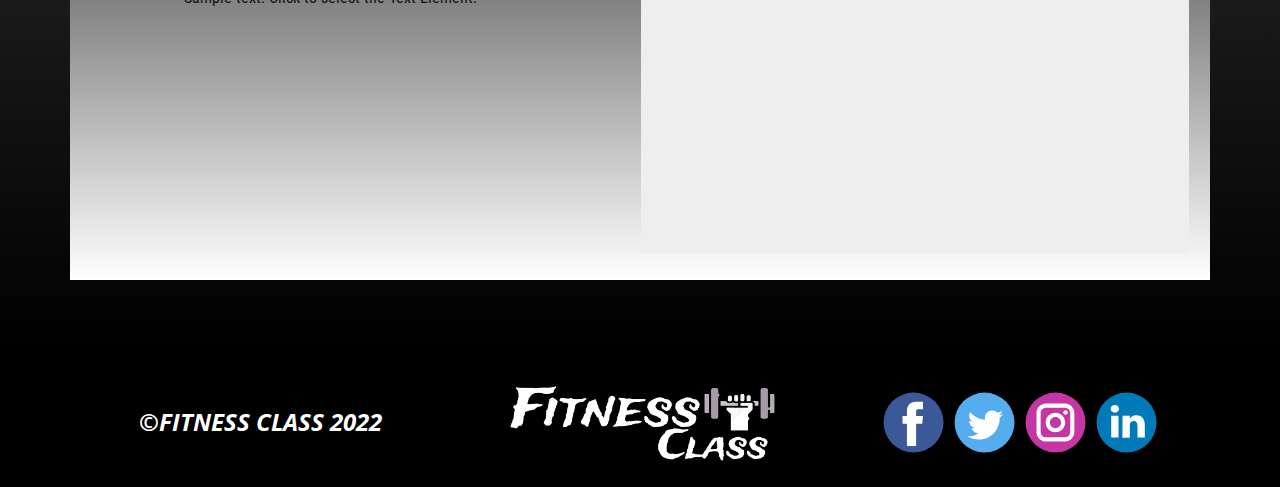
<file: Class-Offline.html>
<!DOCTYPE html>
<html style="font-size: 16px;" lang="en"><head>
    <meta name="viewport" content="width=device-width, initial-scale=1.0">
    <meta charset="utf-8">
    <meta name="keywords" content="">
    <meta name="description" content="">
    <title>Class Offline</title>
    <link rel="stylesheet" href="design.css" media="screen">
<link rel="stylesheet" href="Class-Offline.css" media="screen">
    <script class="u-script" type="text/javascript" src="jquery.js" defer=""></script>
    <script class="u-script" type="text/javascript" src="ClassFitness.js" defer=""></script>
    <link id="u-theme-google-font" rel="stylesheet" href="https://fonts.googleapis.com/css?family=Roboto:100,100i,300,300i,400,400i,500,500i,700,700i,900,900i|Open+Sans:300,300i,400,400i,500,500i,600,600i,700,700i,800,800i">
    <link id="u-page-google-font" rel="stylesheet" href="https://fonts.googleapis.com/css?family=Roboto+Condensed:300,300i,400,400i,700,700i|Open+Sans:300,300i,400,400i,500,500i,600,600i,700,700i,800,800i">

  
  </head>
  <body class="u-body u-xl-mode" data-lang="en">

    <header class="u-black u-header" id="sec-9ae8" data-animation-name="" data-animation-duration="0" data-animation-delay="0" data-animation-direction=""><div class="u-clearfix u-sheet u-valign-middle-lg u-valign-middle-xl u-sheet-1">
      <form action="#" method="get" class="u-border-1 u-border-grey-30 u-grey-5 u-radius-50 u-search u-search-right u-search-1">
        <button class="u-search-button" type="submit">
          <span class="u-search-icon u-spacing-10 u-text-grey-40">
            <svg class="u-svg-link" preserveAspectRatio="xMidYMin slice" viewBox="0 0 56.966 56.966" style=""><use xmlns:xlink="http://www.w3.org/1999/xlink" xlink:href="#svg-9dab"></use></svg>
            <svg xmlns="http://www.w3.org/2000/svg" xmlns:xlink="http://www.w3.org/1999/xlink" version="1.1" id="svg-9dab" x="0px" y="0px" viewBox="0 0 56.966 56.966" style="enable-background:new 0 0 56.966 56.966;" xml:space="preserve" class="u-svg-content"><path d="M55.146,51.887L41.588,37.786c3.486-4.144,5.396-9.358,5.396-14.786c0-12.682-10.318-23-23-23s-23,10.318-23,23  s10.318,23,23,23c4.761,0,9.298-1.436,13.177-4.162l13.661,14.208c0.571,0.593,1.339,0.92,2.162,0.92  c0.779,0,1.518-0.297,2.079-0.837C56.255,54.982,56.293,53.08,55.146,51.887z M23.984,6c9.374,0,17,7.626,17,17s-7.626,17-17,17  s-17-7.626-17-17S14.61,6,23.984,6z"></path><g></g><g></g><g></g><g></g><g></g><g></g><g></g><g></g><g></g><g></g><g></g><g></g><g></g><g></g><g></g></svg>
          </span>
        </button>
        <input class="u-search-input" type="search" name="search" value="" placeholder="Search">
      </form>
      <nav data-position="" class="u-menu u-menu-one-level u-offcanvas u-menu-1" data-responsive-from="MD">
        <div class="menu-collapse" style="font-size: 1rem; letter-spacing: 0px; font-weight: 700; text-transform: uppercase;">
          <a class="u-button-style u-custom-active-border-color u-custom-border u-custom-border-color u-custom-border-radius u-custom-borders u-custom-hover-border-color u-custom-left-right-menu-spacing u-custom-padding-bottom u-custom-text-active-color u-custom-text-color u-custom-text-hover-color u-custom-top-bottom-menu-spacing u-nav-link" href="#" style="padding: 6px 26px; font-size: calc(1em + 12px);">
            <svg class="u-svg-link" viewBox="0 0 24 24"><use xmlns:xlink="http://www.w3.org/1999/xlink" xlink:href="#menu-hamburger"></use></svg>
            <svg class="u-svg-content" version="1.1" id="menu-hamburger" viewBox="0 0 16 16" x="0px" y="0px" xmlns:xlink="http://www.w3.org/1999/xlink" xmlns="http://www.w3.org/2000/svg"><g><rect y="1" width="16" height="2"></rect><rect y="7" width="16" height="2"></rect><rect y="13" width="16" height="2"></rect>
</g></svg>
          </a>
        </div>
        <div class="u-custom-menu u-nav-container">
          <ul class="u-nav u-spacing-30 u-unstyled u-nav-1"><li class="u-nav-item"><a class="u-border-2 u-border-active-white u-border-grey-90 u-border-hover-palette-1-base u-border-no-left u-border-no-right u-border-no-top u-button-style u-nav-link u-text-active-white u-text-hover-white u-text-white" href="Home.html" rel="nofollow" style="padding: 10px 0px;">Home</a>
</li><li class="u-nav-item"><a class="u-border-2 u-border-active-white u-border-grey-90 u-border-hover-palette-1-base u-border-no-left u-border-no-right u-border-no-top u-button-style u-nav-link u-text-active-white u-text-hover-white u-text-white" href="Workout.html" rel="nofollow" style="padding: 10px 0px;">Latihan</a>
</li><li class="u-nav-item"><a class="u-border-2 u-border-active-white u-border-grey-90 u-border-hover-palette-1-base u-border-no-left u-border-no-right u-border-no-top u-button-style u-nav-link u-text-active-white u-text-hover-white u-text-white" href="Settings.html" rel="nofollow" style="padding: 10px 0px;">Pengaturan</a>
</li></ul>
        </div>
        <div class="u-custom-menu u-nav-container-collapse">
          <div class="u-black u-container-style u-inner-container-layout u-opacity u-opacity-75 u-sidenav">
            <div class="u-inner-container-layout u-sidenav-overflow">
              <div class="u-menu-close"></div>
              <ul class="u-align-center u-nav u-popupmenu-items u-unstyled u-nav-2"><li class="u-nav-item"><a class="u-button-style u-nav-link" href="Home.html" rel="nofollow">Home</a>
</li><li class="u-nav-item"><a class="u-button-style u-nav-link" href="Workout.html" rel="nofollow">Latihan</a>
</li><li class="u-nav-item"><a class="u-button-style u-nav-link" href="Settings.html" rel="nofollow">Pengaturan</a>
</li></ul>
            </div>
          </div>
          <div class="u-black u-menu-overlay u-opacity u-opacity-70"></div>
        </div>
      </nav>
      <a href="Home.html" class="u-image u-logo u-image-1" data-image-width="512" data-image-height="165" title="Home">
        <img src="images/Fitness.png" class="u-logo-image u-logo-image-1" data-image-width="80">
      </a><span class="u-black u-file-icon u-icon u-icon-rectangle u-opacity u-opacity-85 u-icon-1" data-animation-name="customAnimationIn" data-animation-duration="1000" data-href="Profile-Pengguna.html" title="" rel="nofollow"><img src="images/552721-a75f1823.png" alt=""></span>
    </div></header> 


    <section class="u-clearfix u-gradient u-section-1" id="sec-99bd">
      <div class="u-clearfix u-sheet u-sheet-1">
        <div data-interval="5000" data-u-ride="carousel" class="u-carousel u-slider u-slider-1" id="carousel-4889">
          <ol class="u-absolute-hcenter u-carousel-indicators u-carousel-indicators-1">
            <li data-u-target="#carousel-4889" class="u-active u-active-grey-10 u-grey-30" data-u-slide-to="0"></li>
            <li data-u-target="#carousel-4889" class="u-active-grey-10 u-grey-30" data-u-slide-to="1"></li>
          </ol>
          <div class="u-carousel-inner" role="listbox">
            <div class="u-active u-carousel-item u-container-style u-slide">
              <div class="u-container-layout u-container-layout-1">
                <img class="u-absolute-hcenter-lg u-absolute-hcenter-md u-absolute-hcenter-sm u-absolute-hcenter-xs u-expanded u-image u-image-default u-image-1" src="images/group-athletic-people-exercising-with-fitness-strap-health-cub_23-2147949526.jpg" alt="" data-image-width="626" data-image-height="417">
                <h5 class="u-text u-text-body-alt-color u-text-default u-text-1"> Ingin berlatih langsung dengan tim pelatih kami? Tinggalkan data diri Anda dibawah </h5>
              </div>
            </div>
            <div class="u-carousel-item u-container-style u-slide">
              <div class="u-container-layout u-container-layout-2">
                <img class="u-absolute-hcenter-lg u-absolute-hcenter-md u-absolute-hcenter-sm u-absolute-hcenter-xs u-expanded u-image u-image-default u-image-2" src="images/kenali-perbedaan-gym-dan-fitness-jangan-sampai-keliru-1665479194.webp" alt="" data-image-width="891" data-image-height="500">
                <h5 class="u-align-center u-text u-text-body-alt-color u-text-2"> Ingin berlatih langsung dengan tim pelatih kami? Tinggalkan data diri Anda dibawah.</h5>
              </div>
            </div>
          </div>
          <a class="u-absolute-vcenter u-carousel-control u-carousel-control-prev u-spacing-5 u-text-grey-30 u-carousel-control-1" href="#carousel-4889" role="button" data-u-slide="prev">
            <span aria-hidden="true">
              <svg viewBox="0 0 477.175 477.175"><path d="M145.188,238.575l215.5-215.5c5.3-5.3,5.3-13.8,0-19.1s-13.8-5.3-19.1,0l-225.1,225.1c-5.3,5.3-5.3,13.8,0,19.1l225.1,225
                    c2.6,2.6,6.1,4,9.5,4s6.9-1.3,9.5-4c5.3-5.3,5.3-13.8,0-19.1L145.188,238.575z"></path></svg>
            </span>
            <span class="sr-only">Previous</span>
          </a>
          <a class="u-absolute-vcenter u-carousel-control u-carousel-control-next u-spacing-5 u-text-grey-30 u-carousel-control-2" href="#carousel-4889" role="button" data-u-slide="next">
            <span aria-hidden="true">
              <svg viewBox="0 0 477.175 477.175"><path d="M360.731,229.075l-225.1-225.1c-5.3-5.3-13.8-5.3-19.1,0s-5.3,13.8,0,19.1l215.5,215.5l-215.5,215.5
                    c-5.3,5.3-5.3,13.8,0,19.1c2.6,2.6,6.1,4,9.5,4c3.4,0,6.9-1.3,9.5-4l225.1-225.1C365.931,242.875,365.931,234.275,360.731,229.075z"></path></svg>
            </span>
            <span class="sr-only">Next</span>
          </a>
        </div>
        <div class="u-expanded-width u-form u-gradient u-form-1">
          <form action="https://forms.nicepagesrv.com/Form/Process" class="u-clearfix u-form-spacing-10 u-form-vertical u-inner-form" source="email" name="form" style="padding: 10px;">
            <div class="u-form-email u-form-group u-form-partition-factor-3">
              <label for="email-b32e" class="u-custom-font u-heading-font u-label u-text-body-alt-color u-label-1">Email</label>
              <input type="email" placeholder="Enter a valid email address" id="email-b32e" name="email" class="u-border-1 u-border-grey-30 u-input u-input-rectangle u-white" required="">
            </div>
            <div class="u-form-group u-form-name u-form-partition-factor-3">
              <label for="name-b32e" class="u-custom-font u-heading-font u-label u-text-body-alt-color u-label-2">Name Depan</label>
              <input type="text" placeholder="Enter your Name" id="name-b32e" name="name" class="u-border-1 u-border-grey-30 u-input u-input-rectangle u-white" required="">
            </div>
            <div class="u-form-group u-form-partition-factor-3 u-form-group-3">
              <label for="text-6b0f" class="u-custom-font u-heading-font u-label u-text-body-alt-color u-label-3">Nama belakang</label>
              <input type="text" placeholder="Enter your Name" id="text-6b0f" name="text" class="u-border-1 u-border-grey-30 u-input u-input-rectangle u-white">
            </div>
            <div class="u-form-group u-form-phone u-form-group-4">
              <label for="phone-f42b" class="u-custom-font u-heading-font u-label u-text-body-alt-color u-label-4">Phone</label>
              <input type="tel" pattern="\+?\d{0,3}[\s\(\-]?([0-9]{2,3})[\s\)\-]?([\s\-]?)([0-9]{3})[\s\-]?([0-9]{2})[\s\-]?([0-9]{2})" placeholder="Enter your phone 62+" id="phone-f42b" name="phone" class="u-border-1 u-border-grey-30 u-input u-input-rectangle u-white" required="">
            </div>
            <div class="u-form-date u-form-group u-form-group-5">
              <label for="date-d2e5" class="u-custom-font u-heading-font u-label u-text-body-alt-color u-label-5">Date</label>
              <input type="date" placeholder="MM/DD/YYYY" id="date-d2e5" name="date" class="u-border-1 u-border-grey-30 u-input u-input-rectangle u-white" required="">
            </div>
            <div class="u-form-group u-form-select u-form-group-6">
              <label for="select-94ff" class="u-custom-font u-heading-font u-label u-text-body-alt-color u-label-6">Berlanganan</label>
              <div class="u-form-select-wrapper">
                <select id="select-94ff" name="select" class="u-border-1 u-border-grey-30 u-input u-input-rectangle u-white">
                  <option value="Paket Silver">Paket Silver</option>
                  <option value="Paket Gold">Paket Gold</option>
                </select>
                <svg class="u-caret u-caret-svg" version="1.1" id="Layer_1" xmlns="http://www.w3.org/2000/svg" xmlns:xlink="http://www.w3.org/1999/xlink" x="0px" y="0px" width="16px" height="16px" viewBox="0 0 16 16" style="fill:currentColor;" xml:space="preserve"><polygon class="st0" points="8,12 2,4 14,4 "></polygon></svg>
              </div>
            </div>
            <div class="u-form-group u-form-select u-form-group-7">
              <label for="select-a8f4" class="u-custom-font u-heading-font u-label u-text-body-alt-color u-label-7">Metode Pembayaran</label>
              <div class="u-form-select-wrapper">
                <select id="select-a8f4" name="select-1" class="u-border-1 u-border-grey-30 u-input u-input-rectangle u-white">
                  <option value="Gopay -62xxxxxx">Gopay -62xxxxxx</option>
                  <option value="Ovo     -62xxxxxx">Ovo     -62xxxxxx</option>
                  <option value="Dana   -62xxxxxx">Dana   -62xxxxxx</option>
                </select>
                <svg class="u-caret u-caret-svg" version="1.1" id="Layer_1" xmlns="http://www.w3.org/2000/svg" xmlns:xlink="http://www.w3.org/1999/xlink" x="0px" y="0px" width="16px" height="16px" viewBox="0 0 16 16" style="fill:currentColor;" xml:space="preserve"><polygon class="st0" points="8,12 2,4 14,4 "></polygon></svg>
              </div>
            </div>
            <div class="u-align-center u-form-group u-form-submit">
              <a href="#" class="u-active-black u-black u-border-2 u-border-active-black u-border-black u-border-hover-black u-btn u-btn-round u-btn-submit u-button-style u-hover-white u-radius-36 u-text-active-black u-text-hover-black u-btn-1" rel="nofollow">Fint out More<br>
              </a>
              <input type="submit" value="submit" class="u-form-control-hidden">
            </div>
            <div class="u-form-send-message u-form-send-success">Terimakasih sudah berlanganan di Fitness Classes kami</div>
            <div class="u-form-send-error u-form-send-message"> Unable to send your message. Please fix errors then try again. </div>
            <input type="hidden" value="" name="recaptchaResponse">
            <input type="hidden" name="formServices" value="60c78104927102f959b33662e9f85f7b">
          </form>
        </div>
        <div class="u-container-style u-expanded-width u-gradient u-group u-shape-rectangle u-group-1">
          <div class="u-container-layout u-container-layout-3">
            <h3 class="u-align-center u-text u-text-body-alt-color u-text-default-xl u-text-3"> TEMUI TIM PELATIH KAMI<br>PELATIH FITNESS TERBAIK DI KELAS KAMI
            </h3>
            <div class="u-list u-list-1">
              <div class="u-repeater u-repeater-1">
                <div class="u-container-style u-list-item u-repeater-item">
                  <div class="u-container-layout u-similar-container u-container-layout-4">
                    <img class="u-align-center-md u-align-center-sm u-align-center-xs u-border-2 u-border-grey-75 u-image u-image-round u-radius-20 u-image-3" src="images/risky.jpg" alt="" data-image-width="653" data-image-height="1160" data-animation-name="customAnimationIn" data-animation-duration="1000">
                    <h5 class="u-align-center u-text u-text-default u-text-4"> Rizkyawan Adhy Redondo</h5>
                    <p class="u-align-center u-custom-font u-font-roboto-condensed u-text u-text-default u-text-5"> Rizky memiliki semangat mendalam untuk melayani klien-kliennya dalam mengejar hasil maksimal mereka.</p>
                  </div>
                </div>
                <div class="u-container-style u-list-item u-repeater-item">
                  <div class="u-container-layout u-similar-container u-container-layout-5">
                    <img class="u-align-center-md u-align-center-sm u-align-center-xs u-border-2 u-border-grey-75 u-image u-image-round u-radius-20 u-image-4" src="images/Fikri.jpg" alt="" data-image-width="1599" data-image-height="899" data-animation-name="customAnimationIn" data-animation-duration="1000">
                    <h5 class="u-align-center u-text u-text-default u-text-6"> Muhammad Fikri Ardhian</h5>
                    <p class="u-align-center u-custom-font u-font-roboto-condensed u-text u-text-default u-text-7">Fikri cerminan dari sebuah passion dan kepedulian tulus dalam membantu orang mencapai tujuan fitness mereka.</p>
                  </div>
                </div>
                <div class="u-container-style u-list-item u-repeater-item">
                  <div class="u-container-layout u-similar-container u-container-layout-6">
                    <img class="u-align-center-md u-align-center-sm u-align-center-xs u-border-2 u-border-grey-75 u-image u-image-round u-radius-20 u-image-5" src="images/yunita.jpg" alt="" data-image-width="692" data-image-height="791" data-animation-name="customAnimationIn" data-animation-duration="1000">
                    <h5 class="u-align-center u-text u-text-default u-text-8">Yunita</h5>
                    <p class="u-align-center u-custom-font u-font-roboto-condensed u-text u-text-default u-text-9"> Ita merupakan mantan atlit profesional tingkat daerah cabang angkat besi dengan segudang pengalaman tanding</p>
                  </div>
                </div>
                <div class="u-container-style u-list-item u-repeater-item">
                  <div class="u-container-layout u-similar-container u-container-layout-7">
                    <img class="u-align-center-md u-align-center-sm u-align-center-xs u-border-2 u-border-grey-75 u-image u-image-round u-radius-20 u-image-6" src="images/Vigri.jpg" alt="" data-image-width="1200" data-image-height="1600" data-animation-name="customAnimationIn" data-animation-duration="1000">
                    <h5 class="u-align-center u-text u-text-default u-text-10"> Viqri Ramadhani</h5>
                    <p class="u-align-center u-custom-font u-font-roboto-condensed u-text u-text-default u-text-11"> Viqri ​sangat peka terhadap kendala, situasi, dan kondisi para klien kami. Dan tentu saja, dia mampu memberikan arahan, motivasi, dan panduan praktikal sesuai dengan pengalaman pribadinya atau pengalaman klien-kliennya.</p>
                  </div>
                </div>
              </div>
            </div>
          </div>
        </div>
        <div class="u-container-style u-expanded-width u-gradient u-group u-shape-rectangle u-group-2">
          <div class="u-container-layout u-container-layout-8">
            <h3 class="u-align-center u-text u-text-12"> MENGAPA KAMI BERBEDA </h3><span class="u-file-icon u-icon u-icon-1"><img src="images/2022562.png" alt=""></span><span class="u-file-icon u-icon u-icon-2"><img src="images/2996945.png" alt=""></span><span class="u-file-icon u-icon u-icon-3"><img src="images/2382443.png" alt=""></span>
            <p class="u-align-justify u-custom-font u-font-roboto-condensed u-text u-text-body-alt-color u-text-13"> Kami tidak hanya terpaku pada hasil jangka pendek dan melupakan efek atau bayangan jangka panjangnya. Kami sadar bahwa kondisi sehat dan fit adalah komitmen jangka panjang. Karena itu, kami tidak pernah mendukung atau menggunakan metode atau cara-cara yang hanya akan memberikan hasil jangka pendek sementara dalam jangka panjang, justru berefek sangat negatif seperti penggunaan steroid/obat-obatan lain yang memiliki efek samping jangka panjang berbahaya atau metode diet yang ekstrim yang lebih menyerupai pola makan orang sakit atau anak kecil dibandingkan pola makan orang dewasa yang sehat. Kami akan selalu menggunakan metode yang sustainable dalam jangka panjang karena kami yakin anda tidak ingin fit dan sehat hanya selama beberapa hari atau beberapa minggu. Anda, seperti setiap klien kami, tentu ingin memiliki kondisi fit dan sehat dari sekarang sampai seterusnya.</p>
            <p class="u-align-justify u-custom-font u-font-roboto-condensed u-text u-text-body-alt-color u-text-14"> Di saat tempat fitness, gym, atau layanan fitness lain berlomba-lomba untuk menarik klien atau member baru dengan berfokus pada entertainment, seperti mengikuti trend terbaru, menghadirkan metode latihan baru, peralatan baru, atau memiliki desain/konsep gym yang menarik, kami tetap memfokuskan diri kami pada 1 hal yang paling utama, yaitu hasil yang dicapai oleh para klien kami. Bukannya bertanya apa yang bisa lebih menarik dan lebih entertaining bagi klien kami, kami selalu bertanya apa yang bisa kami lakukan untuk meningkatkan hasil yang dicapai klien kami. Alhasil, semua yang kami hadirkan untuk klien kami, mulai dari metode latihan, diet,&nbsp;sampai peralatan dan konsep gym kami diperuntukkan untuk meningkatkan hasil yang bisa kami berikan untuk klien kami .</p>
            <p class="u-align-justify u-custom-font u-font-roboto-condensed u-text u-text-body-alt-color u-text-15"> Kami tidak sembarangan meng implementa sikan trend terbaru di bidang fitness dalam mendesain pola latihan dan diet bagi setiap klien kami. Memang kami mengikuti setiap perkembangan di bidang fitness tapi kami akan selektif dalam implementasinya sesuai dengan dasar-dasar riset ilmiah yang kuat. Segala aspek dari program latihan, diet, dan bahkan teknik melatih kami selalu memiliki dasar ilmiah yang kuat. Hanya dengan selalu mendasarkan semua yang kami lakukan (dan minta klien kami lakukan) sesuai perkembangan riset ilmiah terbaru, hasil yang dicapai oleh klien kami bisa lebih konsisten dan ter-prediksi. Tanpa dasar ilmiah yang kuat, pada dasarnya kita akan menggantungkan harapan kita kepada faktor keberuntungan atau kebetulan (gambling). Ini adalah sesuatu yang tidak bisa kami tolerir disini secara kami selalu mengedepankan hasil</p>
          </div>
        </div>
        <div class="u-black u-container-style u-expanded-width u-group u-shape-rectangle u-group-3">
          <div class="u-container-layout u-container-layout-9">
            <img class="u-align-center-xs u-image u-image-7" src="images/Fitness.png" data-image-width="512" data-image-height="165">
            <blockquote class="u-custom-font u-font-roboto-condensed u-text u-text-16">
              <span style="font-size: 0.625rem;"> Konsep pribadi dan eksklusif gym kami telah dirancang untuk memberikan pelatihan Anda dengan lingkungan yan​g paling kondusif dan suasana yang mendukung serta peralatan dan alat pelatihan yang paling efektif untuk memaksimalkan efisiensi, efektivitas, dan hasil pelatihan Anda. Di gym kami, Anda tidak perlu khawatir terlalu ramai, harus menunggu peralatan, atau bingung harus melakukan apa. Dengan cara i​ni, Anda dapat fokus pada satu hal saja: berlatih keras dan mencapai hasil yang maksimal</span>.
            </blockquote>
          </div>
        </div>
        <div class="u-align-center-md u-align-center-sm u-align-center-xs u-container-style u-expanded-width u-gradient u-group u-shape-rectangle u-group-4">
          <div class="u-container-layout u-container-layout-10">
            <h3 class="u-text u-text-body-alt-color u-text-default-lg u-text-default-xl u-text-17">Jakarta gym ​internasional</h3>
            <div class="u-expanded-width-xs u-grey-light-2 u-map u-map-1">
              <div class="embed-responsive">
                <iframe class="embed-responsive-item" src="https://www.google.com/maps/embed?pb=!1m18!1m12!1m3!1d253840.478949799!2d106.829518!3d-6.2297465!2m3!1f0!2f0!3f0!3m2!1i1024!2i768!4f13.1!3m3!1m2!1s0x2e69f3e945e34b9d%3A0x5371bf0fdad786a2!2sJakarta!5e0!3m2!1sen!2sid!4v1668597147483!5m2!1sen!2sid" data-map="[base64]"></iframe>
              </div>
            </div>
            <p class="u-custom-font u-font-roboto-condensed u-text u-text-default u-text-18">Sample text. Click to select the Text Element.</p>
          </div>
        </div>
      </div>
    </section>
    
    
    <footer class="u-black u-clearfix u-footer" id="sec-7783"><div class="u-clearfix u-sheet u-valign-middle u-sheet-1">
        <div class="u-clearfix u-expanded-width u-gutter-0 u-layout-wrap u-layout-wrap-1">
          <div class="u-gutter-0 u-layout">
            <div class="u-layout-row">
              <div class="u-align-center-sm u-align-center-xs u-align-left-md u-align-left-xl u-container-align-center-lg u-container-align-center-md u-container-align-center-xl u-container-style u-layout-cell u-left-cell u-size-20 u-size-30-md u-layout-cell-1">
                <div class="u-container-layout u-valign-middle u-container-layout-1"><!--position-->
                  <div data-position="" class="u-align-center u-position u-position-1"><!--block-->
                    <div class="u-block">
                      <div class="u-block-container u-clearfix"><!--block_header-->
                        <h5 class="u-block-header u-custom-font u-font-open-sans u-text u-text-1"><!--block_header_content--> ©fitness class 2022<!--/block_header_content--></h5><!--/block_header--><!--block_content-->
                        <div class="u-block-content u-text"><!--block_content_content--><!--/block_content_content--></div><!--/block_content-->
                      </div>
                    </div><!--/block-->
                  </div><!--/position-->
                </div>
              </div>
              <div class="u-align-center-sm u-align-right-md u-container-style u-layout-cell u-size-20 u-size-30-md u-layout-cell-2">
                <div class="u-container-layout u-valign-middle u-container-layout-2">
                  <a href="#" class="u-image u-logo u-image-1" data-image-width="512" data-image-height="165">
                    <img src="images/Fitness.png" class="u-logo-image u-logo-image-1">
                  </a>
                </div>
              </div>
              <div class="u-align-center-sm u-align-center-xs u-align-left-md u-align-right-lg u-align-right-xl u-container-style u-layout-cell u-right-cell u-size-20 u-size-30-md u-layout-cell-3">
                <div class="u-container-layout u-valign-middle u-container-layout-3">
                  <div class="u-social-icons u-spacing-10 u-social-icons-1">
                    <a class="u-social-url" title="facebook" target="_blank" href="https://www.facebook.com/profile.php?id=100088200896825&is_tour_dismissed=true"><span class="u-icon u-social-facebook u-social-icon u-icon-1"><svg class="u-svg-link" preserveAspectRatio="xMidYMin slice" viewBox="0 0 112 112" style=""><use xmlns:xlink="http://www.w3.org/1999/xlink" xlink:href="#svg-ecb8"></use></svg><svg class="u-svg-content" viewBox="0 0 112 112" x="0" y="0" id="svg-ecb8"><circle fill="currentColor" cx="56.1" cy="56.1" r="55"></circle><path fill="#FFFFFF" d="M73.5,31.6h-9.1c-1.4,0-3.6,0.8-3.6,3.9v8.5h12.6L72,58.3H60.8v40.8H43.9V58.3h-8V43.9h8v-9.2
            c0-6.7,3.1-17,17-17h12.5v13.9H73.5z"></path></svg></span>
                    </a>
                    <a class="u-social-url" title="twitter" target="_blank" href="https://twitter.com/_FitnessC"><span class="u-icon u-social-icon u-social-twitter u-icon-2"><svg class="u-svg-link" preserveAspectRatio="xMidYMin slice" viewBox="0 0 112 112" style=""><use xmlns:xlink="http://www.w3.org/1999/xlink" xlink:href="#svg-46c0"></use></svg><svg class="u-svg-content" viewBox="0 0 112 112" x="0" y="0" id="svg-46c0"><circle fill="currentColor" class="st0" cx="56.1" cy="56.1" r="55"></circle><path fill="#FFFFFF" d="M83.8,47.3c0,0.6,0,1.2,0,1.7c0,17.7-13.5,38.2-38.2,38.2C38,87.2,31,85,25,81.2c1,0.1,2.1,0.2,3.2,0.2
            c6.3,0,12.1-2.1,16.7-5.7c-5.9-0.1-10.8-4-12.5-9.3c0.8,0.2,1.7,0.2,2.5,0.2c1.2,0,2.4-0.2,3.5-0.5c-6.1-1.2-10.8-6.7-10.8-13.1
            c0-0.1,0-0.1,0-0.2c1.8,1,3.9,1.6,6.1,1.7c-3.6-2.4-6-6.5-6-11.2c0-2.5,0.7-4.8,1.8-6.7c6.6,8.1,16.5,13.5,27.6,14
            c-0.2-1-0.3-2-0.3-3.1c0-7.4,6-13.4,13.4-13.4c3.9,0,7.3,1.6,9.8,4.2c3.1-0.6,5.9-1.7,8.5-3.3c-1,3.1-3.1,5.8-5.9,7.4
            c2.7-0.3,5.3-1,7.7-2.1C88.7,43,86.4,45.4,83.8,47.3z"></path></svg></span>
                    </a>
                    <a class="u-social-url" title="instagram" target="_blank" href="https://www.instagram.com/fitclasskel8/"><span class="u-icon u-social-icon u-social-instagram u-icon-3"><svg class="u-svg-link" preserveAspectRatio="xMidYMin slice" viewBox="0 0 112 112" style=""><use xmlns:xlink="http://www.w3.org/1999/xlink" xlink:href="#svg-d779"></use></svg><svg class="u-svg-content" viewBox="0 0 112 112" x="0" y="0" id="svg-d779"><circle fill="currentColor" cx="56.1" cy="56.1" r="55"></circle><path fill="#FFFFFF" d="M55.9,38.2c-9.9,0-17.9,8-17.9,17.9C38,66,46,74,55.9,74c9.9,0,17.9-8,17.9-17.9C73.8,46.2,65.8,38.2,55.9,38.2
            z M55.9,66.4c-5.7,0-10.3-4.6-10.3-10.3c-0.1-5.7,4.6-10.3,10.3-10.3c5.7,0,10.3,4.6,10.3,10.3C66.2,61.8,61.6,66.4,55.9,66.4z"></path><path fill="#FFFFFF" d="M74.3,33.5c-2.3,0-4.2,1.9-4.2,4.2s1.9,4.2,4.2,4.2s4.2-1.9,4.2-4.2S76.6,33.5,74.3,33.5z"></path><path fill="#FFFFFF" d="M73.1,21.3H38.6c-9.7,0-17.5,7.9-17.5,17.5v34.5c0,9.7,7.9,17.6,17.5,17.6h34.5c9.7,0,17.5-7.9,17.5-17.5V38.8
            C90.6,29.1,82.7,21.3,73.1,21.3z M83,73.3c0,5.5-4.5,9.9-9.9,9.9H38.6c-5.5,0-9.9-4.5-9.9-9.9V38.8c0-5.5,4.5-9.9,9.9-9.9h34.5
            c5.5,0,9.9,4.5,9.9,9.9V73.3z"></path></svg></span>
                    </a>
                    <a class="u-social-url" title="linkedin" target="_blank" href="https://www.linkedin.com/in/fitness-class-49409225a/"><span class="u-icon u-social-icon u-social-linkedin u-icon-4"><svg class="u-svg-link" preserveAspectRatio="xMidYMin slice" viewBox="0 0 112 112" style=""><use xmlns:xlink="http://www.w3.org/1999/xlink" xlink:href="#svg-8ec8"></use></svg><svg class="u-svg-content" viewBox="0 0 112 112" x="0" y="0" id="svg-8ec8"><circle fill="currentColor" cx="56.1" cy="56.1" r="55"></circle><path fill="#FFFFFF" d="M41.3,83.7H27.9V43.4h13.4V83.7z M34.6,37.9L34.6,37.9c-4.6,0-7.5-3.1-7.5-7c0-4,3-7,7.6-7s7.4,3,7.5,7
            C42.2,34.8,39.2,37.9,34.6,37.9z M89.6,83.7H76.2V62.2c0-5.4-1.9-9.1-6.8-9.1c-3.7,0-5.9,2.5-6.9,4.9c-0.4,0.9-0.4,2.1-0.4,3.3v22.5
            H48.7c0,0,0.2-36.5,0-40.3h13.4v5.7c1.8-2.7,5-6.7,12.1-6.7c8.8,0,15.4,5.8,15.4,18.1V83.7z"></path></svg></span>
                    </a>
                  </div>
                </div>
              </div>
            </div>
          </div>
        </div>
      </div></footer>  
</body>
</html>
</file>
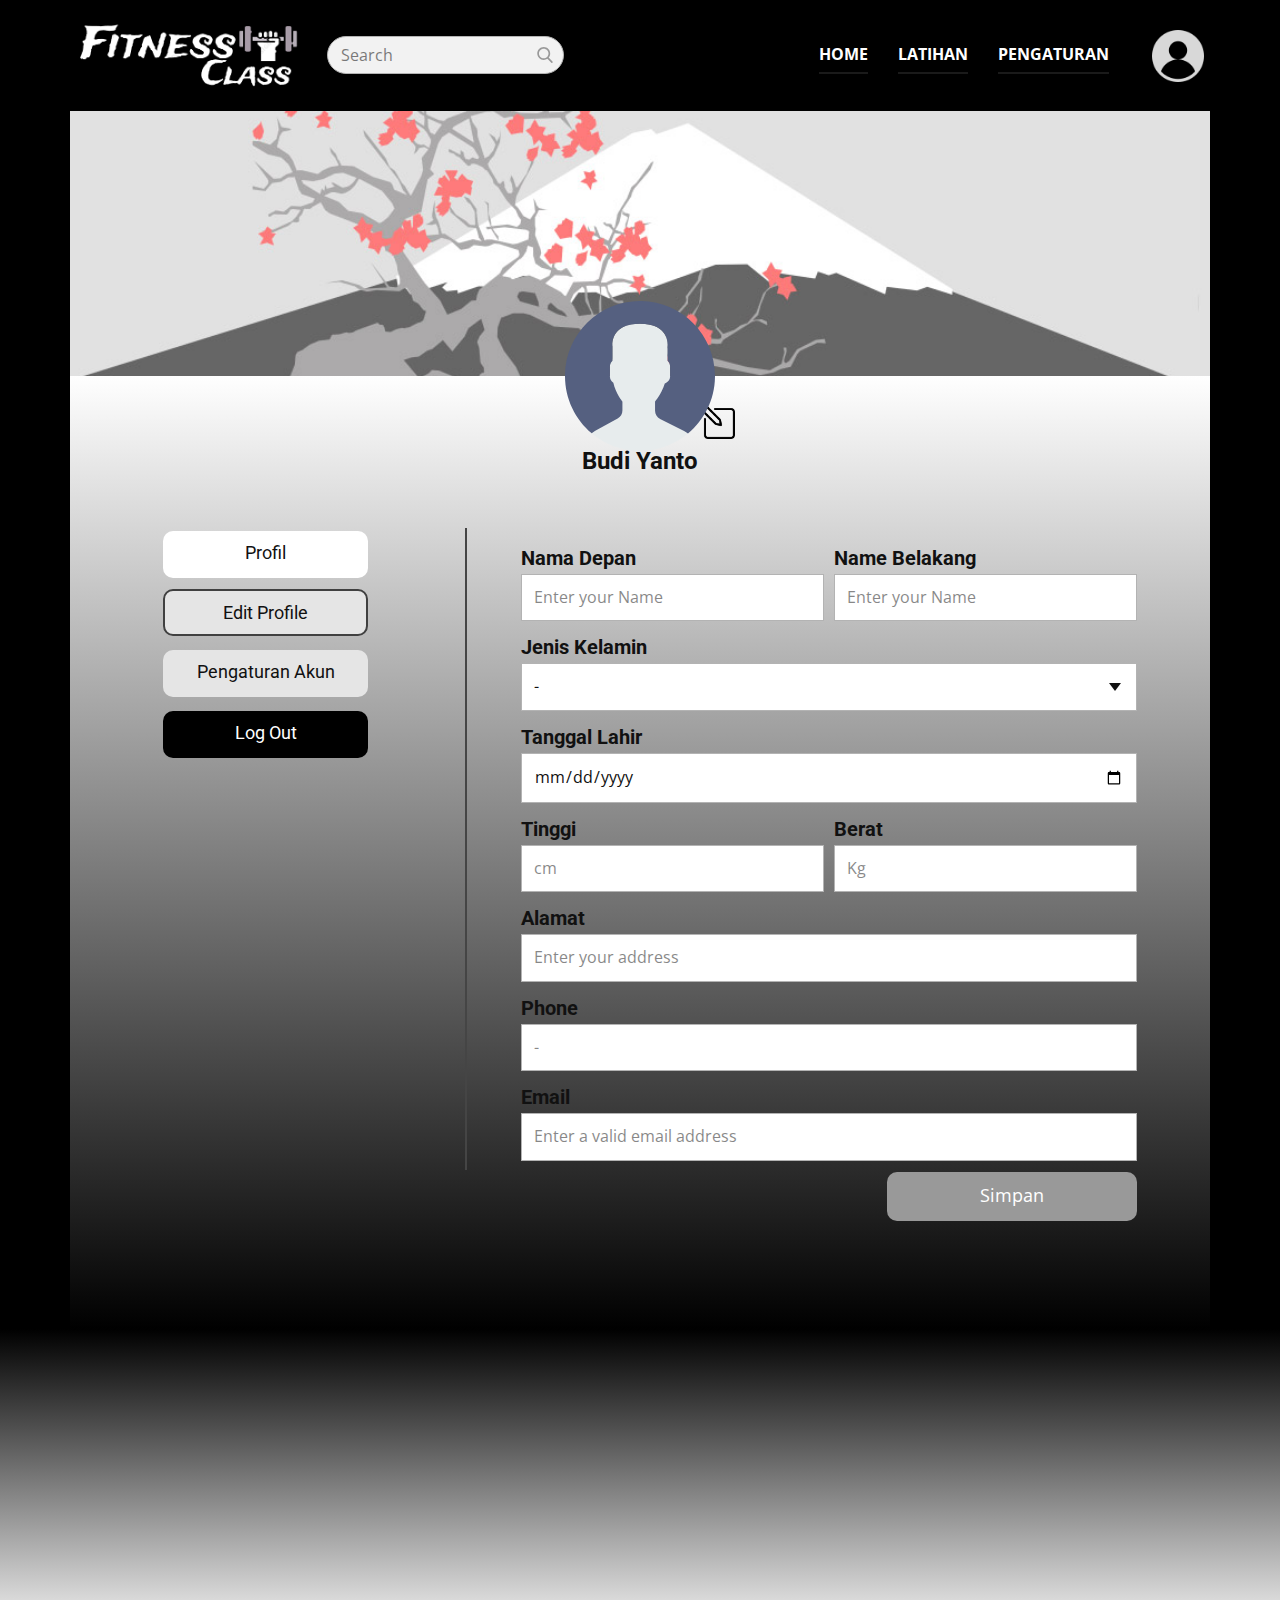
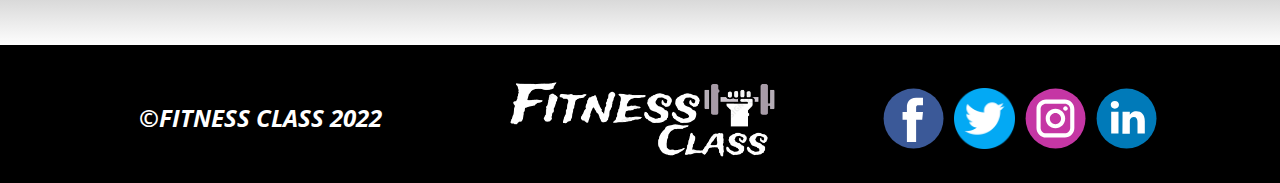
<file: Edit-Profile.html>
<!DOCTYPE html>
<html style="font-size: 16px;" lang="en"><head>
    <meta name="viewport" content="width=device-width, initial-scale=1.0">
    <meta charset="utf-8">
    <meta name="keywords" content="">
    <meta name="description" content="">
    <title>Edit Profile</title>
    <link rel="stylesheet" href="design.css" media="screen">
<link rel="stylesheet" href="Edit-Profile.css" media="screen">
    <script class="u-script" type="text/javascript" src="jquery.js" defer=""></script>
    <script class="u-script" type="text/javascript" src="ClassFitness.js" defer=""></script>
    <meta name="referrer" content="origin">
    <link id="u-theme-google-font" rel="stylesheet" href="https://fonts.googleapis.com/css?family=Roboto:100,100i,300,300i,400,400i,500,500i,700,700i,900,900i|Open+Sans:300,300i,400,400i,500,500i,600,600i,700,700i,800,800i">
    <link id="u-page-google-font" rel="stylesheet" href="https://fonts.googleapis.com/css?family=Open+Sans:300,300i,400,400i,500,500i,600,600i,700,700i,800,800i">
    
  
  </head>
  <body class="u-body u-palette-1-base u-xl-mode" data-lang="en">
    
    <header class="u-black u-header" id="sec-9ae8" data-animation-name="" data-animation-duration="0" data-animation-delay="0" data-animation-direction=""><div class="u-clearfix u-sheet u-valign-middle-lg u-valign-middle-xl u-sheet-1">
      <form action="#" method="get" class="u-border-1 u-border-grey-30 u-grey-5 u-radius-50 u-search u-search-right u-search-1">
        <button class="u-search-button" type="submit">
          <span class="u-search-icon u-spacing-10 u-text-grey-40">
            <svg class="u-svg-link" preserveAspectRatio="xMidYMin slice" viewBox="0 0 56.966 56.966" style=""><use xmlns:xlink="http://www.w3.org/1999/xlink" xlink:href="#svg-9dab"></use></svg>
            <svg xmlns="http://www.w3.org/2000/svg" xmlns:xlink="http://www.w3.org/1999/xlink" version="1.1" id="svg-9dab" x="0px" y="0px" viewBox="0 0 56.966 56.966" style="enable-background:new 0 0 56.966 56.966;" xml:space="preserve" class="u-svg-content"><path d="M55.146,51.887L41.588,37.786c3.486-4.144,5.396-9.358,5.396-14.786c0-12.682-10.318-23-23-23s-23,10.318-23,23  s10.318,23,23,23c4.761,0,9.298-1.436,13.177-4.162l13.661,14.208c0.571,0.593,1.339,0.92,2.162,0.92  c0.779,0,1.518-0.297,2.079-0.837C56.255,54.982,56.293,53.08,55.146,51.887z M23.984,6c9.374,0,17,7.626,17,17s-7.626,17-17,17  s-17-7.626-17-17S14.61,6,23.984,6z"></path><g></g><g></g><g></g><g></g><g></g><g></g><g></g><g></g><g></g><g></g><g></g><g></g><g></g><g></g><g></g></svg>
          </span>
        </button>
        <input class="u-search-input" type="search" name="search" value="" placeholder="Search">
      </form>
      <nav data-position="" class="u-menu u-menu-one-level u-offcanvas u-menu-1" data-responsive-from="MD">
        <div class="menu-collapse" style="font-size: 1rem; letter-spacing: 0px; font-weight: 700; text-transform: uppercase;">
          <a class="u-button-style u-custom-active-border-color u-custom-border u-custom-border-color u-custom-border-radius u-custom-borders u-custom-hover-border-color u-custom-left-right-menu-spacing u-custom-padding-bottom u-custom-text-active-color u-custom-text-color u-custom-text-hover-color u-custom-top-bottom-menu-spacing u-nav-link" href="#" style="padding: 6px 26px; font-size: calc(1em + 12px);">
            <svg class="u-svg-link" viewBox="0 0 24 24"><use xmlns:xlink="http://www.w3.org/1999/xlink" xlink:href="#menu-hamburger"></use></svg>
            <svg class="u-svg-content" version="1.1" id="menu-hamburger" viewBox="0 0 16 16" x="0px" y="0px" xmlns:xlink="http://www.w3.org/1999/xlink" xmlns="http://www.w3.org/2000/svg"><g><rect y="1" width="16" height="2"></rect><rect y="7" width="16" height="2"></rect><rect y="13" width="16" height="2"></rect>
</g></svg>
          </a>
        </div>
        <div class="u-custom-menu u-nav-container">
          <ul class="u-nav u-spacing-30 u-unstyled u-nav-1"><li class="u-nav-item"><a class="u-border-2 u-border-active-white u-border-grey-90 u-border-hover-palette-1-base u-border-no-left u-border-no-right u-border-no-top u-button-style u-nav-link u-text-active-white u-text-hover-white u-text-white" href="Home.html" rel="nofollow" style="padding: 10px 0px;">Home</a>
</li><li class="u-nav-item"><a class="u-border-2 u-border-active-white u-border-grey-90 u-border-hover-palette-1-base u-border-no-left u-border-no-right u-border-no-top u-button-style u-nav-link u-text-active-white u-text-hover-white u-text-white" href="Workout.html" rel="nofollow" style="padding: 10px 0px;">Latihan</a>
</li><li class="u-nav-item"><a class="u-border-2 u-border-active-white u-border-grey-90 u-border-hover-palette-1-base u-border-no-left u-border-no-right u-border-no-top u-button-style u-nav-link u-text-active-white u-text-hover-white u-text-white" href="Settings.html" rel="nofollow" style="padding: 10px 0px;">Pengaturan</a>
</li></ul>
        </div>
        <div class="u-custom-menu u-nav-container-collapse">
          <div class="u-black u-container-style u-inner-container-layout u-opacity u-opacity-75 u-sidenav">
            <div class="u-inner-container-layout u-sidenav-overflow">
              <div class="u-menu-close"></div>
              <ul class="u-align-center u-nav u-popupmenu-items u-unstyled u-nav-2"><li class="u-nav-item"><a class="u-button-style u-nav-link" href="Home.html" rel="nofollow">Home</a>
</li><li class="u-nav-item"><a class="u-button-style u-nav-link" href="Workout.html" rel="nofollow">Latihan</a>
</li><li class="u-nav-item"><a class="u-button-style u-nav-link" href="Settings.html" rel="nofollow">Pengaturan</a>
</li></ul>
            </div>
          </div>
          <div class="u-black u-menu-overlay u-opacity u-opacity-70"></div>
        </div>
      </nav>
      <a href="Home.html" class="u-image u-logo u-image-1" data-image-width="512" data-image-height="165" title="Home">
        <img src="images/Fitness.png" class="u-logo-image u-logo-image-1" data-image-width="80">
      </a><span class="u-black u-file-icon u-icon u-icon-rectangle u-opacity u-opacity-85 u-icon-1" data-animation-name="customAnimationIn" data-animation-duration="1000" data-href="Profile-Pengguna.html" title="" rel="nofollow"><img src="images/552721-a75f1823.png" alt=""></span>
    </div></header> 

    <section class="u-clearfix u-gradient u-section-1" id="sec-2bf5">
      <div class="u-black u-expanded-width u-shape u-shape-rectangle u-shape-1"></div>
      <div class="u-container-style u-gradient u-group u-shape-rectangle u-group-1">
        <div class="u-container-layout u-container-layout-1">
          <div class="u-border-2 u-border-grey-dark-1 u-line u-line-vertical u-line-1"></div><span class="u-align-right u-file-icon u-flip-horizontal u-icon u-icon-1"><img src="images/2356780.png" alt=""></span>
          <h5 class="u-align-center u-text u-text-default u-text-1"> Budi Yanto</h5>
          <div class="u-container-style u-group u-preserve-proportions u-radius-10 u-shape-round u-white u-group-2" data-href="Profile-Pengguna.html" rel="nofollow" title="Profile Pengguna">
            <div class="u-container-layout u-container-layout-2">
              <h6 class="u-align-center u-text u-text-default u-text-2">Profil</h6>
            </div>
          </div>
          <div class="u-border-2 u-border-grey-75 u-container-style u-grey-10 u-group u-preserve-proportions u-radius-10 u-shape-round u-group-3" data-href="Edit-Profile.html" rel="nofollow" title="Edit Profile">
            <div class="u-container-layout u-container-layout-3">
              <h6 class="u-align-center u-text u-text-default u-text-3">
                <a class="u-active-none u-border-none u-btn u-button-link u-button-style u-hover-none u-none u-text-body-color u-btn-1" href="Edit-Profile.html" rel="nofollow">Edit Profile</a>
              </h6>
            </div>
          </div>
          <div class="u-container-style u-grey-10 u-group u-preserve-proportions u-radius-10 u-shape-round u-group-4" data-href="PengaturanAkun.html" title="PengaturanAkun" rel="nofollow">
            <div class="u-container-layout u-container-layout-4">
              <h6 class="u-align-center u-text u-text-default u-text-4">Pengaturan Akun</h6>
            </div>
          </div>
          <div class="u-black u-container-style u-group u-preserve-proportions u-radius-10 u-shape-round u-group-5" data-href="Sign-in.html" rel="nofollow">
            <div class="u-container-layout u-container-layout-5">
              <h6 class="u-align-center u-text u-text-default u-text-5">Log Out<span class="u-text-body-alt-color"></span>
              </h6>
            </div>
          </div>
          <div class="u-form u-form-1">
            <form action="https://forms.nicepagesrv.com/Form/Process" class="u-clearfix u-form-spacing-10 u-form-vertical u-inner-form" source="email" name="form" style="padding: 10px;">
              <div class="u-form-group u-form-name u-form-partition-factor-2 u-form-group-1">
                <label for="name-69af" class="u-custom-font u-heading-font u-label u-label-1">Nama Depan</label>
                <input type="text" placeholder="Enter your Name" id="name-69af" name="name-1" class="u-border-1 u-border-grey-30 u-input u-input-rectangle u-white" required="">
              </div>
              <div class="u-form-group u-form-name u-form-partition-factor-2">
                <label for="name-92dd" class="u-custom-font u-heading-font u-label u-label-2">Name Belakang</label>
                <input type="text" placeholder="Enter your Name" id="name-92dd" name="name" class="u-border-1 u-border-grey-30 u-input u-input-rectangle u-white" required="">
              </div>
              <div class="u-form-group u-form-select u-form-group-3">
                <label for="select-7eec" class="u-custom-font u-heading-font u-label u-label-3">Jenis Kelamin</label>
                <div class="u-form-select-wrapper">
                  <select id="select-7eec" name="select" class="u-border-1 u-border-grey-30 u-input u-input-rectangle u-white">
                    <option value="-">-</option>
                    <option value="Laki-laki">Laki-laki</option>
                    <option value="Perempuan">Perempuan</option>
                  </select>
                  <svg class="u-caret u-caret-svg" version="1.1" id="Layer_1" xmlns="http://www.w3.org/2000/svg" xmlns:xlink="http://www.w3.org/1999/xlink" x="0px" y="0px" width="16px" height="16px" viewBox="0 0 16 16" style="fill:currentColor;" xml:space="preserve"><polygon class="st0" points="8,12 2,4 14,4 "></polygon></svg>
                </div>
              </div>
              <div class="u-form-date u-form-group u-form-group-4">
                <label for="date-551c" class="u-custom-font u-heading-font u-label u-label-4">Tanggal Lahir</label>
                <input type="date" placeholder="MM/DD/YYYY" id="date-551c" name="date" class="u-border-1 u-border-grey-30 u-input u-input-rectangle u-white" required="">
              </div>
              <div class="u-form-group u-form-partition-factor-2 u-form-group-5">
                <label for="text-5754" class="u-custom-font u-heading-font u-label u-label-5">Tinggi</label>
                <input type="text" placeholder="cm" id="text-5754" name="text-1" class="u-border-1 u-border-grey-30 u-input u-input-rectangle u-white">
              </div>
              <div class="u-form-group u-form-partition-factor-2 u-form-group-6">
                <label for="text-cb08" class="u-custom-font u-heading-font u-label u-label-6">Berat</label>
                <input type="text" placeholder="Kg" id="text-cb08" name="text" class="u-border-1 u-border-grey-30 u-input u-input-rectangle u-white">
              </div>
              <div class="u-form-address u-form-group u-form-group-7">
                <label for="address-9301" class="u-custom-font u-heading-font u-label u-label-7">Alamat</label>
                <input type="text" placeholder="Enter your address" id="address-9301" name="address" class="u-border-1 u-border-grey-30 u-input u-input-rectangle u-white" required="">
              </div>
              <div class="u-form-group u-form-phone u-form-group-8">
                <label for="phone-cb2b" class="u-custom-font u-heading-font u-label u-label-8">Phone</label>
                <input type="tel" pattern="\+?\d{0,3}[\s\(\-]?([0-9]{2,3})[\s\)\-]?([\s\-]?)([0-9]{3})[\s\-]?([0-9]{2})[\s\-]?([0-9]{2})" placeholder="-" id="phone-cb2b" name="phone" class="u-border-1 u-border-grey-30 u-input u-input-rectangle u-white" required="">
              </div>
              <div class="u-form-email u-form-group u-form-group-9">
                <label for="email-7b18" class="u-custom-font u-heading-font u-label u-label-9">Email</label>
                <input type="email" placeholder="Enter a valid email address" id="email-7b18" name="email-1" class="u-border-1 u-border-grey-30 u-input u-input-rectangle u-white" required="">
              </div>
              <div class="u-align-right u-form-group u-form-submit">
                <a href="#" class="u-border-none u-btn u-btn-round u-btn-submit u-button-style u-grey-40 u-hover-white u-radius-10 u-btn-2">Simpan</a>
                <input type="submit" value="submit" class="u-form-control-hidden">
              </div>
              <div class="u-form-send-message u-form-send-success"> Thank you! Your message has been sent. </div>
              <div class="u-form-send-error u-form-send-message"> Unable to send your message. Please fix errors then try again. </div>
              <input type="hidden" value="" name="recaptchaResponse">
              <input type="hidden" name="formServices" value="60c78104927102f959b33662e9f85f7b">
            </form>
          </div>
        </div>
      </div>
      <div class="u-expanded-width u-gradient u-shape u-shape-rectangle u-shape-2"></div>
      <img class="u-image u-image-default u-image-1" src="images/0fd3416c.jpeg" alt="" data-image-width="1024" data-image-height="256"><span class="u-align-center u-icon u-icon-2"><svg class="u-svg-link" preserveAspectRatio="xMidYMin slice" viewBox="0 0 53 53" style=""><use xmlns:xlink="http://www.w3.org/1999/xlink" xlink:href="#svg-cc02"></use></svg><svg class="u-svg-content" viewBox="0 0 53 53" x="0px" y="0px" id="svg-cc02" style="enable-background:new 0 0 53 53;"><path style="fill:#E7ECED;" d="M18.613,41.552l-7.907,4.313c-0.464,0.253-0.881,0.564-1.269,0.903C14.047,50.655,19.998,53,26.5,53
	c6.454,0,12.367-2.31,16.964-6.144c-0.424-0.358-0.884-0.68-1.394-0.934l-8.467-4.233c-1.094-0.547-1.785-1.665-1.785-2.888v-3.322
	c0.238-0.271,0.51-0.619,0.801-1.03c1.154-1.63,2.027-3.423,2.632-5.304c1.086-0.335,1.886-1.338,1.886-2.53v-3.546
	c0-0.78-0.347-1.477-0.886-1.965v-5.126c0,0,1.053-7.977-9.75-7.977s-9.75,7.977-9.75,7.977v5.126
	c-0.54,0.488-0.886,1.185-0.886,1.965v3.546c0,0.934,0.491,1.756,1.226,2.231c0.886,3.857,3.206,6.633,3.206,6.633v3.24
	C20.296,39.899,19.65,40.986,18.613,41.552z"></path><g><path style="fill:#556080;" d="M26.953,0.004C12.32-0.246,0.254,11.414,0.004,26.047C-0.138,34.344,3.56,41.801,9.448,46.76
		c0.385-0.336,0.798-0.644,1.257-0.894l7.907-4.313c1.037-0.566,1.683-1.653,1.683-2.835v-3.24c0,0-2.321-2.776-3.206-6.633
		c-0.734-0.475-1.226-1.296-1.226-2.231v-3.546c0-0.78,0.347-1.477,0.886-1.965v-5.126c0,0-1.053-7.977,9.75-7.977
		s9.75,7.977,9.75,7.977v5.126c0.54,0.488,0.886,1.185,0.886,1.965v3.546c0,1.192-0.8,2.195-1.886,2.53
		c-0.605,1.881-1.478,3.674-2.632,5.304c-0.291,0.411-0.563,0.759-0.801,1.03V38.8c0,1.223,0.691,2.342,1.785,2.888l8.467,4.233
		c0.508,0.254,0.967,0.575,1.39,0.932c5.71-4.762,9.399-11.882,9.536-19.9C53.246,12.32,41.587,0.254,26.953,0.004z"></path>
</g></svg></span>
    </section>
    
    
    <footer class="u-black u-clearfix u-footer" id="sec-7783"><div class="u-clearfix u-sheet u-sheet-1">
        <div class="u-clearfix u-expanded-width u-gutter-0 u-layout-wrap u-layout-wrap-1">
          <div class="u-gutter-0 u-layout">
            <div class="u-layout-row">
              <div class="u-align-center-sm u-align-center-xs u-align-left-md u-align-left-xl u-container-align-center-lg u-container-align-center-xl u-container-style u-layout-cell u-left-cell u-size-20-lg u-size-20-sm u-size-20-xl u-size-20-xs u-size-24-md u-layout-cell-1">
                <div class="u-container-layout u-valign-middle u-container-layout-1"><!--position-->
                  <div data-position="" class="u-align-center u-position u-position-1"><!--block-->
                    <div class="u-block">
                      <div class="u-block-container u-clearfix"><!--block_header-->
                        <h5 class="u-block-header u-custom-font u-font-open-sans u-text u-text-1"><!--block_header_content--> ©fitness class 2022<!--/block_header_content--></h5><!--/block_header--><!--block_content-->
                        <div class="u-block-content u-text"><!--block_content_content--><!--/block_content_content--></div><!--/block_content-->
                      </div>
                    </div><!--/block-->
                  </div><!--/position-->
                </div>
              </div>
              <div class="u-align-center-sm u-align-right-md u-container-style u-layout-cell u-size-20-lg u-size-20-sm u-size-20-xl u-size-20-xs u-size-36-md u-layout-cell-2">
                <div class="u-container-layout u-valign-bottom u-container-layout-2">
                  <a href="Home.html" class="u-image u-logo u-image-1" data-image-width="512" data-image-height="165">
                    <img src="images/Fitness.png" class="u-logo-image u-logo-image-1">
                  </a>
                </div>
              </div>
              <div class="u-align-center-sm u-align-center-xs u-align-left-md u-align-right-lg u-align-right-xl u-container-style u-layout-cell u-right-cell u-size-20 u-size-30-md u-layout-cell-3">
                <div class="u-container-layout u-valign-middle u-container-layout-3">
                  <div class="u-social-icons u-spacing-10 u-social-icons-1">
                    <a class="u-social-url" title="facebook" target="_blank" href="https://www.facebook.com/profile.php?id=100088200896825&is_tour_dismissed=true"><span class="u-icon u-social-facebook u-social-icon u-icon-1"><svg class="u-svg-link" preserveAspectRatio="xMidYMin slice" viewBox="0 0 112 112" style=""><use xmlns:xlink="http://www.w3.org/1999/xlink" xlink:href="#svg-ecb8"></use></svg><svg class="u-svg-content" viewBox="0 0 112 112" x="0" y="0" id="svg-ecb8"><circle fill="currentColor" cx="56.1" cy="56.1" r="55"></circle><path fill="#FFFFFF" d="M73.5,31.6h-9.1c-1.4,0-3.6,0.8-3.6,3.9v8.5h12.6L72,58.3H60.8v40.8H43.9V58.3h-8V43.9h8v-9.2
            c0-6.7,3.1-17,17-17h12.5v13.9H73.5z"></path></svg></span>
                    </a>
                    <a class="u-social-url" title="twitter" target="_blank" href="https://twitter.com/_FitnessC"><span class="u-file-icon u-icon u-social-icon u-social-twitter u-icon-2"><img src="images/3670151.png" alt=""></span>
                    </a>
                    <a class="u-social-url" title="instagram" target="_blank" href="https://www.instagram.com/fitclasskel8/"><span class="u-icon u-social-icon u-social-instagram u-icon-3"><svg class="u-svg-link" preserveAspectRatio="xMidYMin slice" viewBox="0 0 112 112" style=""><use xmlns:xlink="http://www.w3.org/1999/xlink" xlink:href="#svg-d779"></use></svg><svg class="u-svg-content" viewBox="0 0 112 112" x="0" y="0" id="svg-d779"><circle fill="currentColor" cx="56.1" cy="56.1" r="55"></circle><path fill="#FFFFFF" d="M55.9,38.2c-9.9,0-17.9,8-17.9,17.9C38,66,46,74,55.9,74c9.9,0,17.9-8,17.9-17.9C73.8,46.2,65.8,38.2,55.9,38.2
            z M55.9,66.4c-5.7,0-10.3-4.6-10.3-10.3c-0.1-5.7,4.6-10.3,10.3-10.3c5.7,0,10.3,4.6,10.3,10.3C66.2,61.8,61.6,66.4,55.9,66.4z"></path><path fill="#FFFFFF" d="M74.3,33.5c-2.3,0-4.2,1.9-4.2,4.2s1.9,4.2,4.2,4.2s4.2-1.9,4.2-4.2S76.6,33.5,74.3,33.5z"></path><path fill="#FFFFFF" d="M73.1,21.3H38.6c-9.7,0-17.5,7.9-17.5,17.5v34.5c0,9.7,7.9,17.6,17.5,17.6h34.5c9.7,0,17.5-7.9,17.5-17.5V38.8
            C90.6,29.1,82.7,21.3,73.1,21.3z M83,73.3c0,5.5-4.5,9.9-9.9,9.9H38.6c-5.5,0-9.9-4.5-9.9-9.9V38.8c0-5.5,4.5-9.9,9.9-9.9h34.5
            c5.5,0,9.9,4.5,9.9,9.9V73.3z"></path></svg></span>
                    </a>
                    <a class="u-social-url" title="linkedin" target="_blank" href="https://www.linkedin.com/in/fitness-class-49409225a/"><span class="u-icon u-social-icon u-social-linkedin u-icon-4"><svg class="u-svg-link" preserveAspectRatio="xMidYMin slice" viewBox="0 0 112 112" style=""><use xmlns:xlink="http://www.w3.org/1999/xlink" xlink:href="#svg-8ec8"></use></svg><svg class="u-svg-content" viewBox="0 0 112 112" x="0" y="0" id="svg-8ec8"><circle fill="currentColor" cx="56.1" cy="56.1" r="55"></circle><path fill="#FFFFFF" d="M41.3,83.7H27.9V43.4h13.4V83.7z M34.6,37.9L34.6,37.9c-4.6,0-7.5-3.1-7.5-7c0-4,3-7,7.6-7s7.4,3,7.5,7
            C42.2,34.8,39.2,37.9,34.6,37.9z M89.6,83.7H76.2V62.2c0-5.4-1.9-9.1-6.8-9.1c-3.7,0-5.9,2.5-6.9,4.9c-0.4,0.9-0.4,2.1-0.4,3.3v22.5
            H48.7c0,0,0.2-36.5,0-40.3h13.4v5.7c1.8-2.7,5-6.7,12.1-6.7c8.8,0,15.4,5.8,15.4,18.1V83.7z"></path></svg></span>
                    </a>
                  </div>
                </div>
              </div>
            </div>
          </div>
        </div>
      </div></footer>
</body></html>
</file>
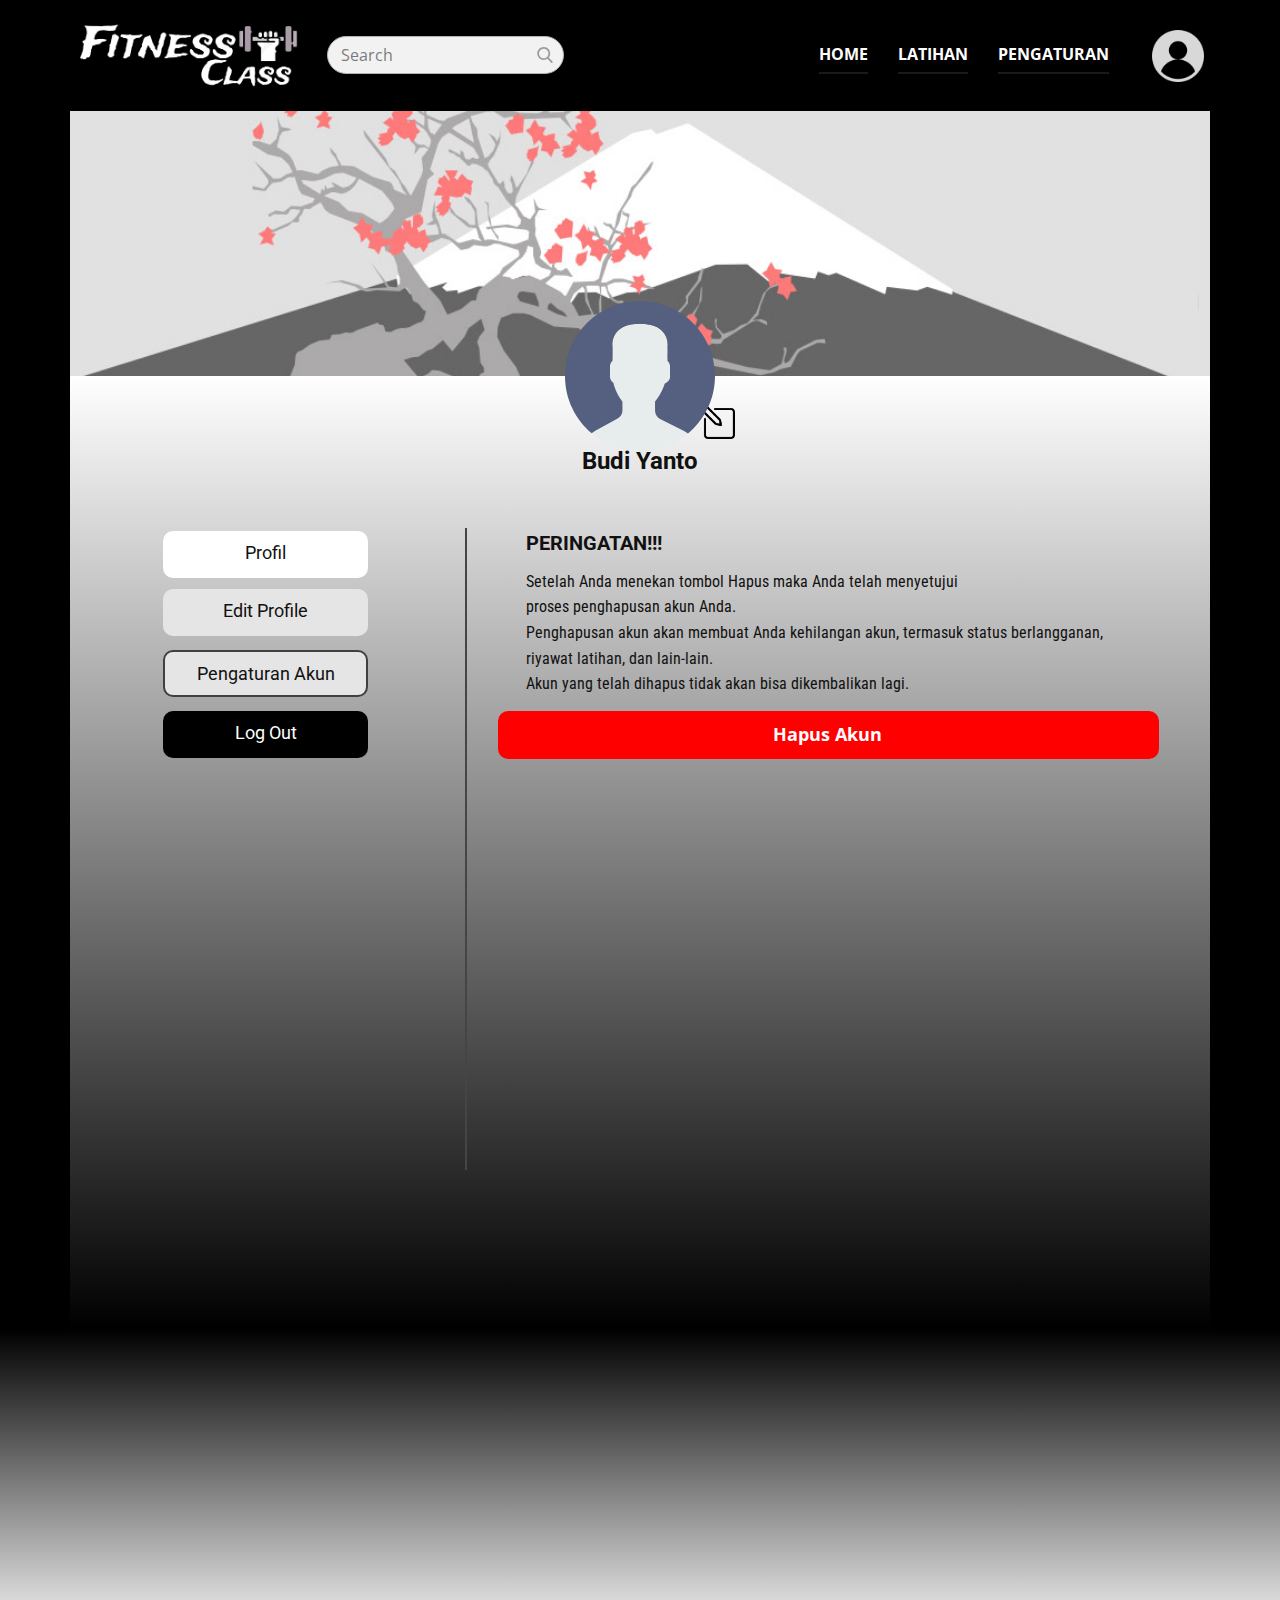
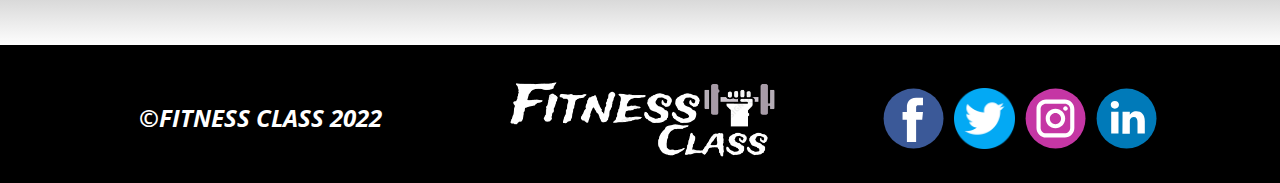
<file: Hapus-Akun.html>
<!DOCTYPE html>
<html style="font-size: 16px;" lang="en"><head>
    <meta name="viewport" content="width=device-width, initial-scale=1.0">
    <meta charset="utf-8">
    <meta name="keywords" content="Kurangi Berat badan">
    <meta name="description" content="">
    <title>Hapus Akun</title>
    <link rel="stylesheet" href="design.css" media="screen">
<link rel="stylesheet" href="Hapus-Akun.css" media="screen">
    <script class="u-script" type="text/javascript" src="jquery.js" defer=""></script>
    <script class="u-script" type="text/javascript" src="ClassFitness.js" defer=""></script>
    <link id="u-theme-google-font" rel="stylesheet" href="https://fonts.googleapis.com/css?family=Roboto:100,100i,300,300i,400,400i,500,500i,700,700i,900,900i|Open+Sans:300,300i,400,400i,500,500i,600,600i,700,700i,800,800i">
    <link id="u-page-google-font" rel="stylesheet" href="https://fonts.googleapis.com/css?family=Roboto+Condensed:300,300i,400,400i,700,700i|Open+Sans:300,300i,400,400i,500,500i,600,600i,700,700i,800,800i">


  </head>
  <body class="u-body u-xl-mode" data-lang="en">
    
    <header class="u-black u-header" id="sec-9ae8" data-animation-name="" data-animation-duration="0" data-animation-delay="0" data-animation-direction=""><div class="u-clearfix u-sheet u-valign-middle-lg u-valign-middle-xl u-sheet-1">
      <form action="#" method="get" class="u-border-1 u-border-grey-30 u-grey-5 u-radius-50 u-search u-search-right u-search-1">
        <button class="u-search-button" type="submit">
          <span class="u-search-icon u-spacing-10 u-text-grey-40">
            <svg class="u-svg-link" preserveAspectRatio="xMidYMin slice" viewBox="0 0 56.966 56.966" style=""><use xmlns:xlink="http://www.w3.org/1999/xlink" xlink:href="#svg-9dab"></use></svg>
            <svg xmlns="http://www.w3.org/2000/svg" xmlns:xlink="http://www.w3.org/1999/xlink" version="1.1" id="svg-9dab" x="0px" y="0px" viewBox="0 0 56.966 56.966" style="enable-background:new 0 0 56.966 56.966;" xml:space="preserve" class="u-svg-content"><path d="M55.146,51.887L41.588,37.786c3.486-4.144,5.396-9.358,5.396-14.786c0-12.682-10.318-23-23-23s-23,10.318-23,23  s10.318,23,23,23c4.761,0,9.298-1.436,13.177-4.162l13.661,14.208c0.571,0.593,1.339,0.92,2.162,0.92  c0.779,0,1.518-0.297,2.079-0.837C56.255,54.982,56.293,53.08,55.146,51.887z M23.984,6c9.374,0,17,7.626,17,17s-7.626,17-17,17  s-17-7.626-17-17S14.61,6,23.984,6z"></path><g></g><g></g><g></g><g></g><g></g><g></g><g></g><g></g><g></g><g></g><g></g><g></g><g></g><g></g><g></g></svg>
          </span>
        </button>
        <input class="u-search-input" type="search" name="search" value="" placeholder="Search">
      </form>
      <nav data-position="" class="u-menu u-menu-one-level u-offcanvas u-menu-1" data-responsive-from="MD">
        <div class="menu-collapse" style="font-size: 1rem; letter-spacing: 0px; font-weight: 700; text-transform: uppercase;">
          <a class="u-button-style u-custom-active-border-color u-custom-border u-custom-border-color u-custom-border-radius u-custom-borders u-custom-hover-border-color u-custom-left-right-menu-spacing u-custom-padding-bottom u-custom-text-active-color u-custom-text-color u-custom-text-hover-color u-custom-top-bottom-menu-spacing u-nav-link" href="#" style="padding: 6px 26px; font-size: calc(1em + 12px);">
            <svg class="u-svg-link" viewBox="0 0 24 24"><use xmlns:xlink="http://www.w3.org/1999/xlink" xlink:href="#menu-hamburger"></use></svg>
            <svg class="u-svg-content" version="1.1" id="menu-hamburger" viewBox="0 0 16 16" x="0px" y="0px" xmlns:xlink="http://www.w3.org/1999/xlink" xmlns="http://www.w3.org/2000/svg"><g><rect y="1" width="16" height="2"></rect><rect y="7" width="16" height="2"></rect><rect y="13" width="16" height="2"></rect>
</g></svg>
          </a>
        </div>
        <div class="u-custom-menu u-nav-container">
          <ul class="u-nav u-spacing-30 u-unstyled u-nav-1"><li class="u-nav-item"><a class="u-border-2 u-border-active-white u-border-grey-90 u-border-hover-palette-1-base u-border-no-left u-border-no-right u-border-no-top u-button-style u-nav-link u-text-active-white u-text-hover-white u-text-white" href="Home.html" rel="nofollow" style="padding: 10px 0px;">Home</a>
</li><li class="u-nav-item"><a class="u-border-2 u-border-active-white u-border-grey-90 u-border-hover-palette-1-base u-border-no-left u-border-no-right u-border-no-top u-button-style u-nav-link u-text-active-white u-text-hover-white u-text-white" href="Workout.html" rel="nofollow" style="padding: 10px 0px;">Latihan</a>
</li><li class="u-nav-item"><a class="u-border-2 u-border-active-white u-border-grey-90 u-border-hover-palette-1-base u-border-no-left u-border-no-right u-border-no-top u-button-style u-nav-link u-text-active-white u-text-hover-white u-text-white" href="Settings.html" rel="nofollow" style="padding: 10px 0px;">Pengaturan</a>
</li></ul>
        </div>
        <div class="u-custom-menu u-nav-container-collapse">
          <div class="u-black u-container-style u-inner-container-layout u-opacity u-opacity-75 u-sidenav">
            <div class="u-inner-container-layout u-sidenav-overflow">
              <div class="u-menu-close"></div>
              <ul class="u-align-center u-nav u-popupmenu-items u-unstyled u-nav-2"><li class="u-nav-item"><a class="u-button-style u-nav-link" href="Home.html" rel="nofollow">Home</a>
</li><li class="u-nav-item"><a class="u-button-style u-nav-link" href="Workout.html" rel="nofollow">Latihan</a>
</li><li class="u-nav-item"><a class="u-button-style u-nav-link" href="Settings.html" rel="nofollow">Pengaturan</a>
</li></ul>
            </div>
          </div>
          <div class="u-black u-menu-overlay u-opacity u-opacity-70"></div>
        </div>
      </nav>
      <a href="Home.html" class="u-image u-logo u-image-1" data-image-width="512" data-image-height="165" title="Home">
        <img src="images/Fitness.png" class="u-logo-image u-logo-image-1" data-image-width="80">
      </a><span class="u-black u-file-icon u-icon u-icon-rectangle u-opacity u-opacity-85 u-icon-1" data-animation-name="customAnimationIn" data-animation-duration="1000" data-href="Profile-Pengguna.html" title="" rel="nofollow"><img src="images/552721-a75f1823.png" alt=""></span>
    </div></header> 
    
    <section class="u-clearfix u-gradient u-section-1" id="sec-aa44">
      <div class="u-black u-expanded-width u-shape u-shape-rectangle u-shape-1"></div>
      <div class="u-container-style u-gradient u-group u-shape-rectangle u-group-1">
        <div class="u-container-layout u-container-layout-1">
          <div class="u-border-2 u-border-grey-dark-1 u-line u-line-vertical u-line-1"></div><span class="u-align-right u-file-icon u-flip-horizontal u-icon u-icon-1"><img src="images/2356780.png" alt=""></span>
          <h5 class="u-align-center u-text u-text-default u-text-1"> Budi Yanto</h5>
          <div class="u-container-style u-group u-preserve-proportions u-radius-10 u-shape-round u-white u-group-2" data-href="Profile-Pengguna.html" rel="nofollow" title="Profile Pengguna">
            <div class="u-container-layout u-container-layout-2">
              <h6 class="u-align-center u-text u-text-default u-text-2">Profil</h6>
            </div>
          </div>
          <h5 class="u-align-center u-text u-text-default u-text-3"> PERINGATAN!!!</h5>
          <p class="u-align-left u-custom-font u-font-roboto-condensed u-text u-text-4"> Setelah Anda menekan tombol Hapus maka Anda telah menyetujui<br>proses penghapusan akun Anda.<br>Penghapusan akun akan membuat Anda kehilangan akun, termasuk status berlangganan, riyawat latihan, dan lain-lain.<br>Akun yang telah dihapus tidak akan bisa dikembalikan lagi.
          </p>
          <div class="u-container-style u-grey-10 u-group u-preserve-proportions u-radius-10 u-shape-round u-group-3" data-href="Edit-Profile.html" rel="nofollow" title="Edit Profile">
            <div class="u-container-layout u-container-layout-3">
              <h6 class="u-align-center u-text u-text-default u-text-5">
                <a class="u-active-none u-border-none u-btn u-button-link u-button-style u-hover-none u-none u-text-body-color u-btn-1" href="Edit-Profile.html" rel="nofollow">Edit Profile</a>
              </h6>
            </div>
          </div>
          <div class="u-border-2 u-border-grey-75 u-container-style u-grey-10 u-group u-preserve-proportions u-radius-10 u-shape-round u-group-4" data-href="PengaturanAkun.html" title="PengaturanAkun" rel="nofollow">
            <div class="u-container-layout u-container-layout-4">
              <h6 class="u-align-center u-text u-text-default u-text-6">Pengaturan Akun</h6>
            </div>
          </div>
          <div class="u-black u-container-style u-group u-preserve-proportions u-radius-10 u-shape-round u-group-5" data-href="Sign-in.html" rel="nofollow">
            <div class="u-container-layout u-container-layout-5">
              <h6 class="u-align-center u-text u-text-default u-text-7">Log Out<span class="u-text-body-alt-color"></span>
              </h6>
            </div>
          </div>
          <a href="KeluarApp.html" class="u-border-2 u-border-grey-75 u-btn u-btn-round u-button-style u-custom-color-1 u-hover-black u-radius-10 u-btn-2" rel="nofollow">Hapus Akun</a>
        </div>
      </div>
      <div class="u-expanded-width u-gradient u-shape u-shape-rectangle u-shape-2"></div>
      <img class="u-image u-image-default u-image-1" src="images/0fd3416c.jpeg" alt="" data-image-width="1024" data-image-height="256"><span class="u-align-center u-icon u-icon-2"><svg class="u-svg-link" preserveAspectRatio="xMidYMin slice" viewBox="0 0 53 53" style=""><use xmlns:xlink="http://www.w3.org/1999/xlink" xlink:href="#svg-cc02"></use></svg><svg class="u-svg-content" viewBox="0 0 53 53" x="0px" y="0px" id="svg-cc02" style="enable-background:new 0 0 53 53;"><path style="fill:#E7ECED;" d="M18.613,41.552l-7.907,4.313c-0.464,0.253-0.881,0.564-1.269,0.903C14.047,50.655,19.998,53,26.5,53
	c6.454,0,12.367-2.31,16.964-6.144c-0.424-0.358-0.884-0.68-1.394-0.934l-8.467-4.233c-1.094-0.547-1.785-1.665-1.785-2.888v-3.322
	c0.238-0.271,0.51-0.619,0.801-1.03c1.154-1.63,2.027-3.423,2.632-5.304c1.086-0.335,1.886-1.338,1.886-2.53v-3.546
	c0-0.78-0.347-1.477-0.886-1.965v-5.126c0,0,1.053-7.977-9.75-7.977s-9.75,7.977-9.75,7.977v5.126
	c-0.54,0.488-0.886,1.185-0.886,1.965v3.546c0,0.934,0.491,1.756,1.226,2.231c0.886,3.857,3.206,6.633,3.206,6.633v3.24
	C20.296,39.899,19.65,40.986,18.613,41.552z"></path><g><path style="fill:#556080;" d="M26.953,0.004C12.32-0.246,0.254,11.414,0.004,26.047C-0.138,34.344,3.56,41.801,9.448,46.76
		c0.385-0.336,0.798-0.644,1.257-0.894l7.907-4.313c1.037-0.566,1.683-1.653,1.683-2.835v-3.24c0,0-2.321-2.776-3.206-6.633
		c-0.734-0.475-1.226-1.296-1.226-2.231v-3.546c0-0.78,0.347-1.477,0.886-1.965v-5.126c0,0-1.053-7.977,9.75-7.977
		s9.75,7.977,9.75,7.977v5.126c0.54,0.488,0.886,1.185,0.886,1.965v3.546c0,1.192-0.8,2.195-1.886,2.53
		c-0.605,1.881-1.478,3.674-2.632,5.304c-0.291,0.411-0.563,0.759-0.801,1.03V38.8c0,1.223,0.691,2.342,1.785,2.888l8.467,4.233
		c0.508,0.254,0.967,0.575,1.39,0.932c5.71-4.762,9.399-11.882,9.536-19.9C53.246,12.32,41.587,0.254,26.953,0.004z"></path>
</g></svg></span>
    </section>
    
    
    <footer class="u-black u-clearfix u-footer" id="sec-7783"><div class="u-clearfix u-sheet u-sheet-1">
        <div class="u-clearfix u-expanded-width u-gutter-0 u-layout-wrap u-layout-wrap-1">
          <div class="u-gutter-0 u-layout">
            <div class="u-layout-row">
              <div class="u-align-center-sm u-align-center-xs u-align-left-md u-align-left-xl u-container-align-center-lg u-container-align-center-xl u-container-style u-layout-cell u-left-cell u-size-20-lg u-size-20-sm u-size-20-xl u-size-20-xs u-size-24-md u-layout-cell-1">
                <div class="u-container-layout u-valign-middle u-container-layout-1"><!--position-->
                  <div data-position="" class="u-align-center u-position u-position-1"><!--block-->
                    <div class="u-block">
                      <div class="u-block-container u-clearfix"><!--block_header-->
                        <h5 class="u-block-header u-custom-font u-font-open-sans u-text u-text-1"><!--block_header_content--> ©fitness class 2022<!--/block_header_content--></h5><!--/block_header--><!--block_content-->
                        <div class="u-block-content u-text"><!--block_content_content--><!--/block_content_content--></div><!--/block_content-->
                      </div>
                    </div><!--/block-->
                  </div><!--/position-->
                </div>
              </div>
              <div class="u-align-center-sm u-align-right-md u-container-style u-layout-cell u-size-20-lg u-size-20-sm u-size-20-xl u-size-20-xs u-size-36-md u-layout-cell-2">
                <div class="u-container-layout u-valign-bottom u-container-layout-2">
                  <a href="#" class="u-image u-logo u-image-1" data-image-width="512" data-image-height="165">
                    <img src="images/Fitness.png" class="u-logo-image u-logo-image-1">
                  </a>
                </div>
              </div>
              <div class="u-align-center-sm u-align-center-xs u-align-left-md u-align-right-lg u-align-right-xl u-container-style u-layout-cell u-right-cell u-size-20 u-size-30-md u-layout-cell-3">
                <div class="u-container-layout u-valign-middle u-container-layout-3">
                  <div class="u-social-icons u-spacing-10 u-social-icons-1">
                    <a class="u-social-url" title="facebook" target="_blank" href="https://www.facebook.com/profile.php?id=100088200896825&is_tour_dismissed=true"><span class="u-icon u-social-facebook u-social-icon u-icon-1"><svg class="u-svg-link" preserveAspectRatio="xMidYMin slice" viewBox="0 0 112 112" style=""><use xmlns:xlink="http://www.w3.org/1999/xlink" xlink:href="#svg-ecb8"></use></svg><svg class="u-svg-content" viewBox="0 0 112 112" x="0" y="0" id="svg-ecb8"><circle fill="currentColor" cx="56.1" cy="56.1" r="55"></circle><path fill="#FFFFFF" d="M73.5,31.6h-9.1c-1.4,0-3.6,0.8-3.6,3.9v8.5h12.6L72,58.3H60.8v40.8H43.9V58.3h-8V43.9h8v-9.2
            c0-6.7,3.1-17,17-17h12.5v13.9H73.5z"></path></svg></span>
                    </a>
                    <a class="u-social-url" title="twitter" target="_blank" href="https://twitter.com/_FitnessC"><span class="u-file-icon u-icon u-social-icon u-social-twitter u-icon-2"><img src="images/3670151.png" alt=""></span>
                    </a>
                    <a class="u-social-url" title="instagram" target="_blank" href="https://www.instagram.com/fitclasskel8/"><span class="u-icon u-social-icon u-social-instagram u-icon-3"><svg class="u-svg-link" preserveAspectRatio="xMidYMin slice" viewBox="0 0 112 112" style=""><use xmlns:xlink="http://www.w3.org/1999/xlink" xlink:href="#svg-d779"></use></svg><svg class="u-svg-content" viewBox="0 0 112 112" x="0" y="0" id="svg-d779"><circle fill="currentColor" cx="56.1" cy="56.1" r="55"></circle><path fill="#FFFFFF" d="M55.9,38.2c-9.9,0-17.9,8-17.9,17.9C38,66,46,74,55.9,74c9.9,0,17.9-8,17.9-17.9C73.8,46.2,65.8,38.2,55.9,38.2
            z M55.9,66.4c-5.7,0-10.3-4.6-10.3-10.3c-0.1-5.7,4.6-10.3,10.3-10.3c5.7,0,10.3,4.6,10.3,10.3C66.2,61.8,61.6,66.4,55.9,66.4z"></path><path fill="#FFFFFF" d="M74.3,33.5c-2.3,0-4.2,1.9-4.2,4.2s1.9,4.2,4.2,4.2s4.2-1.9,4.2-4.2S76.6,33.5,74.3,33.5z"></path><path fill="#FFFFFF" d="M73.1,21.3H38.6c-9.7,0-17.5,7.9-17.5,17.5v34.5c0,9.7,7.9,17.6,17.5,17.6h34.5c9.7,0,17.5-7.9,17.5-17.5V38.8
            C90.6,29.1,82.7,21.3,73.1,21.3z M83,73.3c0,5.5-4.5,9.9-9.9,9.9H38.6c-5.5,0-9.9-4.5-9.9-9.9V38.8c0-5.5,4.5-9.9,9.9-9.9h34.5
            c5.5,0,9.9,4.5,9.9,9.9V73.3z"></path></svg></span>
                    </a>
                    <a class="u-social-url" title="linkedin" target="_blank" href="https://www.linkedin.com/in/fitness-class-49409225a/"><span class="u-icon u-social-icon u-social-linkedin u-icon-4"><svg class="u-svg-link" preserveAspectRatio="xMidYMin slice" viewBox="0 0 112 112" style=""><use xmlns:xlink="http://www.w3.org/1999/xlink" xlink:href="#svg-8ec8"></use></svg><svg class="u-svg-content" viewBox="0 0 112 112" x="0" y="0" id="svg-8ec8"><circle fill="currentColor" cx="56.1" cy="56.1" r="55"></circle><path fill="#FFFFFF" d="M41.3,83.7H27.9V43.4h13.4V83.7z M34.6,37.9L34.6,37.9c-4.6,0-7.5-3.1-7.5-7c0-4,3-7,7.6-7s7.4,3,7.5,7
            C42.2,34.8,39.2,37.9,34.6,37.9z M89.6,83.7H76.2V62.2c0-5.4-1.9-9.1-6.8-9.1c-3.7,0-5.9,2.5-6.9,4.9c-0.4,0.9-0.4,2.1-0.4,3.3v22.5
            H48.7c0,0,0.2-36.5,0-40.3h13.4v5.7c1.8-2.7,5-6.7,12.1-6.7c8.8,0,15.4,5.8,15.4,18.1V83.7z"></path></svg></span>
                    </a>
                  </div>
                </div>
              </div>
            </div>
          </div>
        </div>
      </div></footer>
</body></html>
</file>
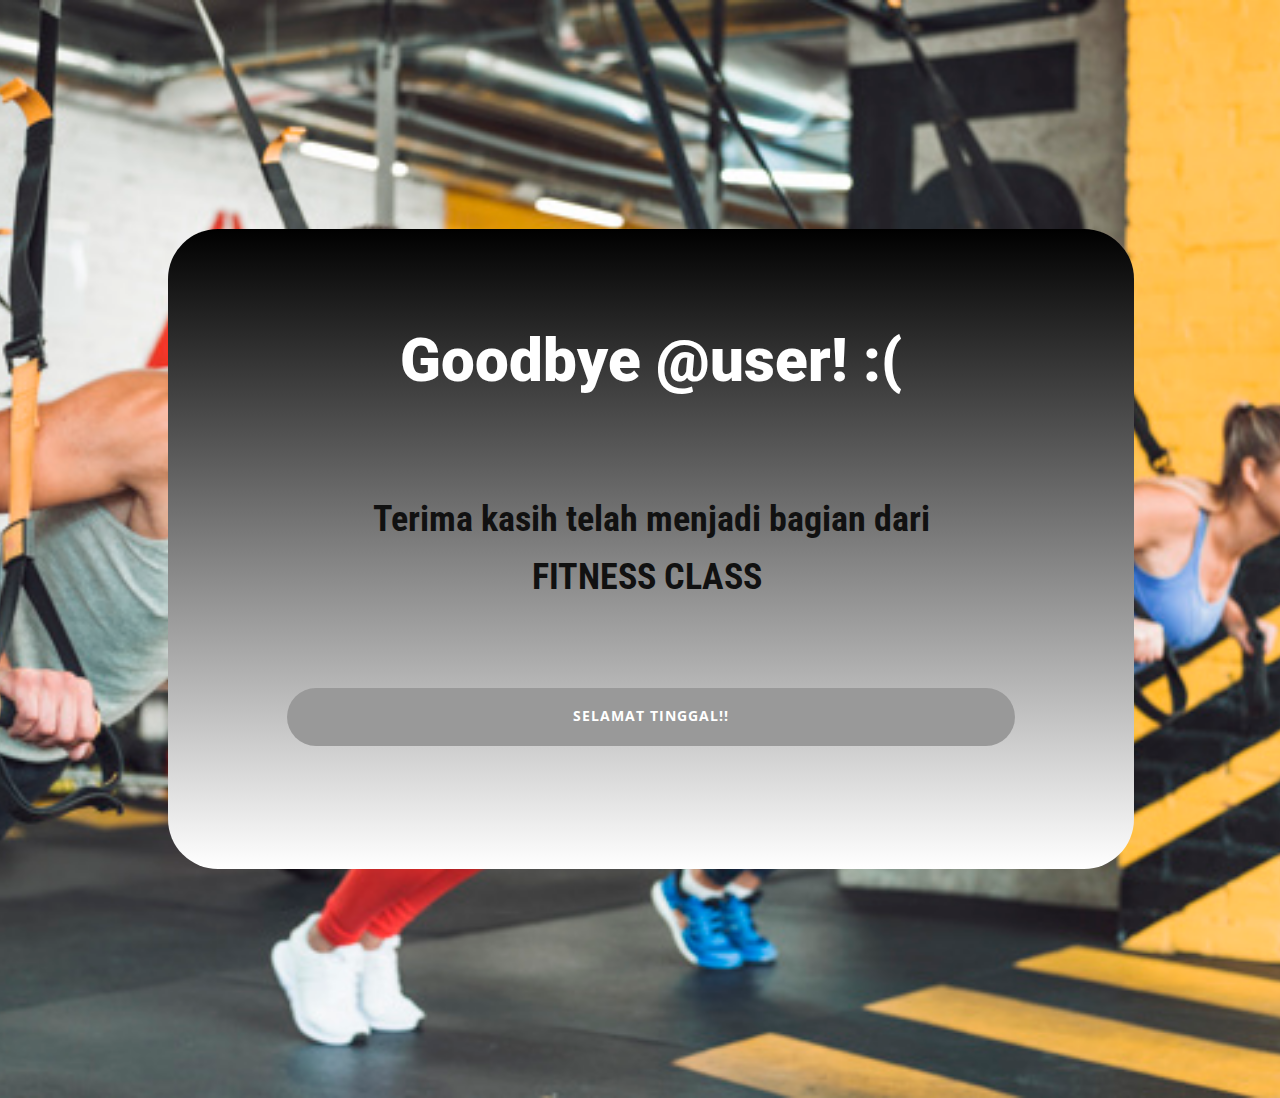
<file: KeluarApp.html>
<!DOCTYPE html>
<html style="font-size: 16px;" lang="en"><head>
    <meta name="viewport" content="width=device-width, initial-scale=1.0">
    <meta charset="utf-8">
    <meta name="keywords" content="Jenis Latihan">
    <meta name="description" content="">
    <title>KeluarApp</title>
    <link rel="stylesheet" href="design.css" media="screen">
<link rel="stylesheet" href="KeluarApp.css" media="screen">
    <script class="u-script" type="text/javascript" src="jquery.js" defer=""></script>
    <script class="u-script" type="text/javascript" src="ClassFitness.js" defer=""></script>
    <link id="u-theme-google-font" rel="stylesheet" href="https://fonts.googleapis.com/css?family=Roboto:100,100i,300,300i,400,400i,500,500i,700,700i,900,900i|Open+Sans:300,300i,400,400i,500,500i,600,600i,700,700i,800,800i">
    <link id="u-page-google-font" rel="stylesheet" href="https://fonts.googleapis.com/css?family=Roboto+Condensed:300,300i,400,400i,700,700i|Open+Sans:300,300i,400,400i,500,500i,600,600i,700,700i,800,800i">
    
  </head>
  <body class="u-body u-xl-mode" data-lang="en">
    <section class="u-clearfix u-image u-section-1" id="sec-e985" data-image-width="626" data-image-height="417">
      <div class="u-clearfix u-sheet u-valign-middle u-sheet-1">
        <div class="u-container-style u-gradient u-group u-radius-50 u-shape-round u-group-1">
          <div class="u-container-layout u-container-layout-1">
            <h3 class="u-text u-text-body-alt-color u-text-default u-text-1"> Goodbye @user! :(</h3>
            <p class="u-align-center u-custom-font u-font-roboto-condensed u-text u-text-default u-text-2"> Terima kasih telah menjadi bagian dari<br>FITNESS CLASS<span style="font-weight: 700;"></span>&nbsp;
            </p>
            <a href="Sign-In.html" class="u-border-2 u-border-grey-75 u-btn u-btn-round u-button-style u-grey-40 u-hover-black u-radius-50 u-btn-1" rel="nofollow">sELAMAT TINGGAL!!</a>
          </div>
        </div>
      </div>
    </section>

</body></html>
</file>
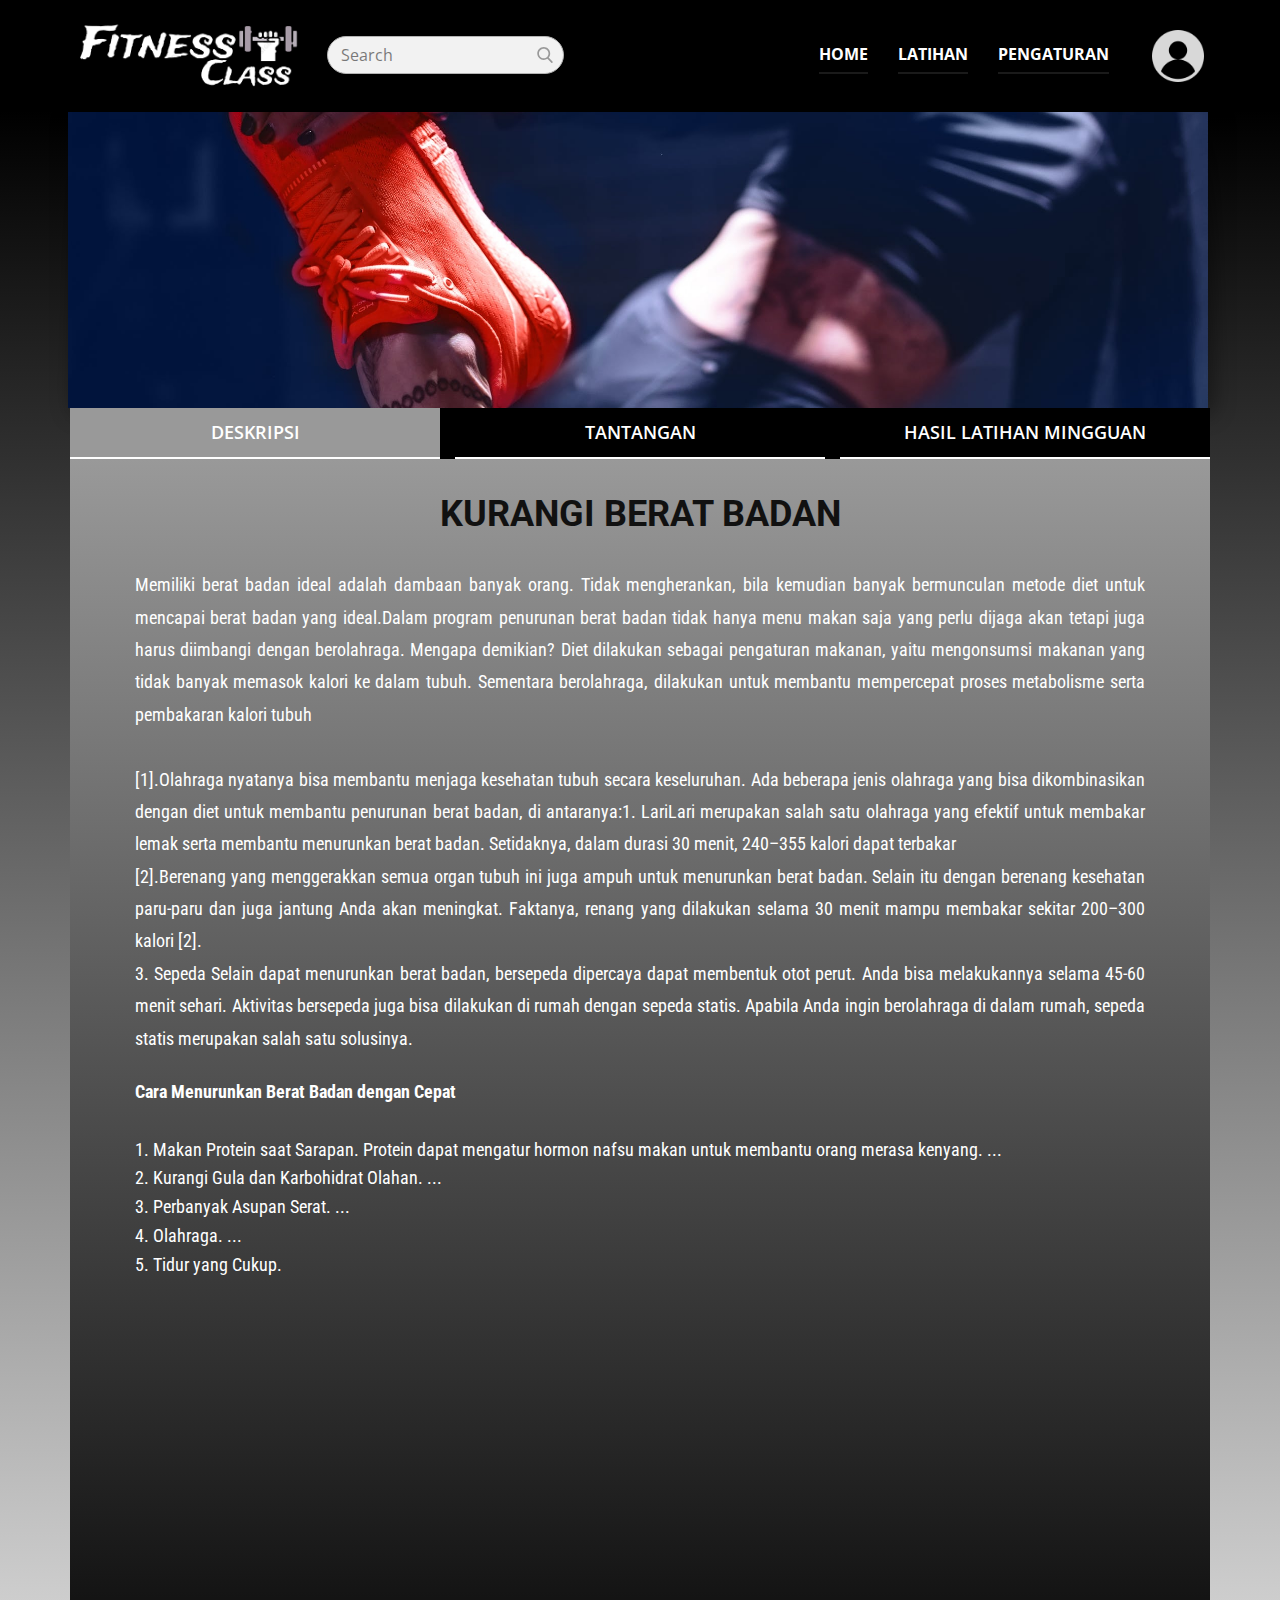
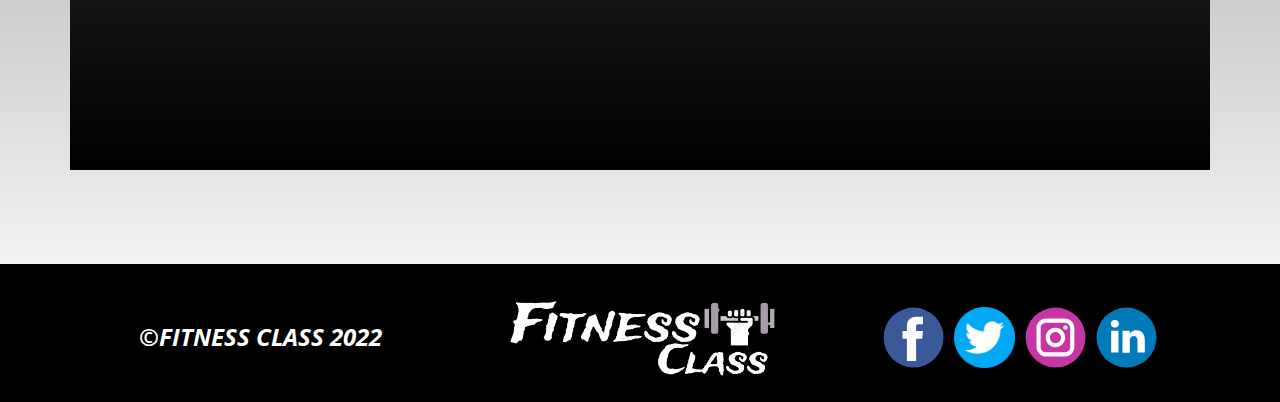
<file: Kurangi-berat-badan.html>
<!DOCTYPE html>
<html style="font-size: 16px;" lang="en"><head>
    <meta name="viewport" content="width=device-width, initial-scale=1.0">
    <meta charset="utf-8">
    <meta name="keywords" content="Kurangi Berat badan">
    <meta name="description" content="">
    <title>Kurangi berat badan</title>
    <link rel="stylesheet" href="design.css" media="screen">
<link rel="stylesheet" href="Kurangi-berat-badan.css" media="screen">
    <script class="u-script" type="text/javascript" src="jquery.js" defer=""></script>
    <script class="u-script" type="text/javascript" src="ClassFitness.js" defer=""></script>
    <link id="u-theme-google-font" rel="stylesheet" href="https://fonts.googleapis.com/css?family=Roboto:100,100i,300,300i,400,400i,500,500i,700,700i,900,900i|Open+Sans:300,300i,400,400i,500,500i,600,600i,700,700i,800,800i">
    <link id="u-page-google-font" rel="stylesheet" href="https://fonts.googleapis.com/css?family=Roboto+Condensed:300,300i,400,400i,700,700i|Open+Sans:300,300i,400,400i,500,500i,600,600i,700,700i,800,800i">
    
  </head>
  <body class="u-body u-xl-mode" data-lang="en">
    
    <header class="u-black u-header" id="sec-9ae8" data-animation-name="" data-animation-duration="0" data-animation-delay="0" data-animation-direction=""><div class="u-clearfix u-sheet u-valign-middle-lg u-valign-middle-xl u-sheet-1">
      <form action="#" method="get" class="u-border-1 u-border-grey-30 u-grey-5 u-radius-50 u-search u-search-right u-search-1">
        <button class="u-search-button" type="submit">
          <span class="u-search-icon u-spacing-10 u-text-grey-40">
            <svg class="u-svg-link" preserveAspectRatio="xMidYMin slice" viewBox="0 0 56.966 56.966" style=""><use xmlns:xlink="http://www.w3.org/1999/xlink" xlink:href="#svg-9dab"></use></svg>
            <svg xmlns="http://www.w3.org/2000/svg" xmlns:xlink="http://www.w3.org/1999/xlink" version="1.1" id="svg-9dab" x="0px" y="0px" viewBox="0 0 56.966 56.966" style="enable-background:new 0 0 56.966 56.966;" xml:space="preserve" class="u-svg-content"><path d="M55.146,51.887L41.588,37.786c3.486-4.144,5.396-9.358,5.396-14.786c0-12.682-10.318-23-23-23s-23,10.318-23,23  s10.318,23,23,23c4.761,0,9.298-1.436,13.177-4.162l13.661,14.208c0.571,0.593,1.339,0.92,2.162,0.92  c0.779,0,1.518-0.297,2.079-0.837C56.255,54.982,56.293,53.08,55.146,51.887z M23.984,6c9.374,0,17,7.626,17,17s-7.626,17-17,17  s-17-7.626-17-17S14.61,6,23.984,6z"></path><g></g><g></g><g></g><g></g><g></g><g></g><g></g><g></g><g></g><g></g><g></g><g></g><g></g><g></g><g></g></svg>
          </span>
        </button>
        <input class="u-search-input" type="search" name="search" value="" placeholder="Search">
      </form>
      <nav data-position="" class="u-menu u-menu-one-level u-offcanvas u-menu-1" data-responsive-from="MD">
        <div class="menu-collapse" style="font-size: 1rem; letter-spacing: 0px; font-weight: 700; text-transform: uppercase;">
          <a class="u-button-style u-custom-active-border-color u-custom-border u-custom-border-color u-custom-border-radius u-custom-borders u-custom-hover-border-color u-custom-left-right-menu-spacing u-custom-padding-bottom u-custom-text-active-color u-custom-text-color u-custom-text-hover-color u-custom-top-bottom-menu-spacing u-nav-link" href="#" style="padding: 6px 26px; font-size: calc(1em + 12px);">
            <svg class="u-svg-link" viewBox="0 0 24 24"><use xmlns:xlink="http://www.w3.org/1999/xlink" xlink:href="#menu-hamburger"></use></svg>
            <svg class="u-svg-content" version="1.1" id="menu-hamburger" viewBox="0 0 16 16" x="0px" y="0px" xmlns:xlink="http://www.w3.org/1999/xlink" xmlns="http://www.w3.org/2000/svg"><g><rect y="1" width="16" height="2"></rect><rect y="7" width="16" height="2"></rect><rect y="13" width="16" height="2"></rect>
</g></svg>
          </a>
        </div>
        <div class="u-custom-menu u-nav-container">
          <ul class="u-nav u-spacing-30 u-unstyled u-nav-1"><li class="u-nav-item"><a class="u-border-2 u-border-active-white u-border-grey-90 u-border-hover-palette-1-base u-border-no-left u-border-no-right u-border-no-top u-button-style u-nav-link u-text-active-white u-text-hover-white u-text-white" href="Home.html" rel="nofollow" style="padding: 10px 0px;">Home</a>
</li><li class="u-nav-item"><a class="u-border-2 u-border-active-white u-border-grey-90 u-border-hover-palette-1-base u-border-no-left u-border-no-right u-border-no-top u-button-style u-nav-link u-text-active-white u-text-hover-white u-text-white" href="Workout.html" rel="nofollow" style="padding: 10px 0px;">Latihan</a>
</li><li class="u-nav-item"><a class="u-border-2 u-border-active-white u-border-grey-90 u-border-hover-palette-1-base u-border-no-left u-border-no-right u-border-no-top u-button-style u-nav-link u-text-active-white u-text-hover-white u-text-white" href="Settings.html" rel="nofollow" style="padding: 10px 0px;">Pengaturan</a>
</li></ul>
        </div>
        <div class="u-custom-menu u-nav-container-collapse">
          <div class="u-black u-container-style u-inner-container-layout u-opacity u-opacity-75 u-sidenav">
            <div class="u-inner-container-layout u-sidenav-overflow">
              <div class="u-menu-close"></div>
              <ul class="u-align-center u-nav u-popupmenu-items u-unstyled u-nav-2"><li class="u-nav-item"><a class="u-button-style u-nav-link" href="Home.html" rel="nofollow">Home</a>
</li><li class="u-nav-item"><a class="u-button-style u-nav-link" href="Workout.html" rel="nofollow">Latihan</a>
</li><li class="u-nav-item"><a class="u-button-style u-nav-link" href="Settings.html" rel="nofollow">Pengaturan</a>
</li></ul>
            </div>
          </div>
          <div class="u-black u-menu-overlay u-opacity u-opacity-70"></div>
        </div>
      </nav>
      <a href="Home.html" class="u-image u-logo u-image-1" data-image-width="512" data-image-height="165" title="Home">
        <img src="images/Fitness.png" class="u-logo-image u-logo-image-1" data-image-width="80">
      </a><span class="u-black u-file-icon u-icon u-icon-rectangle u-opacity u-opacity-85 u-icon-1" data-animation-name="customAnimationIn" data-animation-duration="1000" data-href="Profile-Pengguna.html" title="" rel="nofollow"><img src="images/552721-a75f1823.png" alt=""></span>
    </div></header> 


    <section class="u-align-left u-clearfix u-gradient u-section-1" id="carousel_8a65">
      <div class="u-clearfix u-sheet u-sheet-1">
        <img class="u-image u-image-default u-image-1" data-image-width="2250" data-image-height="1500" src="images/-min.jpg">
        <div class="u-expanded-width u-tab-links-align-justify u-tabs u-tabs-1">
          <ul class="u-black u-spacing-15 u-tab-list u-unstyled u-tab-list-1" role="tablist">
            <li class="u-tab-item" role="presentation">
              <a class="active u-active-grey-40 u-border-2 u-border-no-left u-border-no-right u-border-no-top u-border-white u-button-style u-tab-link u-text-active-white u-text-hover-white u-text-white u-tab-link-1" id="link-tab-0da5" href="#tab-0da5" role="tab" aria-controls="tab-0da5" aria-selected="true">DESKRIPSI</a>
            </li>
            <li class="u-tab-item" role="presentation">
              <a class="u-active-grey-40 u-border-2 u-border-no-left u-border-no-right u-border-no-top u-border-white u-button-style u-tab-link u-text-active-white u-text-hover-white u-text-white u-tab-link-2" id="link-tab-14b7" href="#tab-14b7" role="tab" aria-controls="tab-14b7" aria-selected="false">TANTANGAN</a>
            </li>
            <li class="u-tab-item" role="presentation">
              <a class="u-active-grey-40 u-border-2 u-border-no-left u-border-no-right u-border-no-top u-border-white u-button-style u-tab-link u-text-active-white u-text-hover-white u-text-white u-tab-link-3" id="link-tab-2917" href="#tab-2917" role="tab" aria-controls="tab-2917" aria-selected="false">HASIL LATIHAN MINGGUAN</a>
            </li>
          </ul>
          <div class="u-tab-content">
            <div class="u-container-style u-gradient u-tab-active u-tab-pane u-tab-pane-1" id="tab-0da5" role="tabpanel" aria-labelledby="link-tab-0da5">
              <div class="u-container-layout u-container-layout-1">
                <h5 class="u-align-center u-text u-text-1"> Kurangi Berat Badan</h5>
                <p class="u-align-justify u-custom-font u-font-roboto-condensed u-text u-text-body-alt-color u-text-2"> Memiliki berat badan ideal adalah dambaan banyak orang. Tidak mengherankan, bila kemudian banyak bermunculan metode diet untuk mencapai berat badan yang ideal.Dalam program penurunan berat badan tidak hanya menu makan saja yang perlu dijaga akan tetapi juga harus diimbangi dengan berolahraga. Mengapa demikian? Diet dilakukan sebagai pengaturan makanan, yaitu mengonsumsi makanan yang tidak banyak memasok kalori ke dalam tubuh. Sementara berolahraga, dilakukan untuk membantu mempercepat proses metabolisme serta pembakaran kalori tubuh&nbsp;<br>
                  <br>[1].Olahraga nyatanya bisa membantu menjaga kesehatan tubuh secara keseluruhan. Ada beberapa jenis olahraga yang bisa dikombinasikan dengan diet untuk membantu penurunan berat badan, di antaranya:1. LariLari merupakan salah satu olahraga yang efektif untuk membakar lemak serta membantu menurunkan berat badan. Setidaknya, dalam durasi 30 menit, 240–355 kalori dapat terbakar&nbsp;<br>[2].Berenang yang menggerakkan semua organ tubuh ini juga ampuh untuk menurunkan berat badan. Selain itu dengan berenang kesehatan paru-paru dan juga jantung Anda akan meningkat. Faktanya, renang yang dilakukan selama 30 menit mampu membakar sekitar 200–300 kalori [2].<br>3. Sepeda Selain dapat menurunkan berat badan, bersepeda dipercaya dapat membentuk otot perut. Anda bisa melakukannya selama 45-60 menit sehari. Aktivitas bersepeda juga bisa dilakukan di rumah dengan sepeda statis. Apabila Anda ingin berolahraga di dalam rumah, sepeda statis merupakan salah satu solusinya.
                </p>
                <p class="u-align-left u-custom-font u-font-roboto-condensed u-text u-text-body-alt-color u-text-3"><b>Cara&nbsp;<b>Menurunkan Berat Badan</b>&nbsp;dengan Cepat</b>
                  <br>
                  <br>1. Makan Protein saat Sarapan. Protein dapat mengatur hormon nafsu makan untuk membantu orang merasa kenyang. ...<br>2. Kurangi Gula dan Karbohidrat Olahan. ...<br>3. Perbanyak Asupan Serat. ...<br>4. Olahraga. ...<br>5. Tidur yang Cukup.
                </p>
              </div>
            </div>
            <div class="u-align-left-lg u-align-left-md u-align-left-sm u-align-left-xl u-container-style u-gradient u-tab-pane u-tab-pane-2" id="tab-14b7" role="tabpanel" aria-labelledby="link-tab-14b7">
              <div class="u-container-layout u-container-layout-2">
                <p class="u-custom-font u-heading-font u-text u-text-body-alt-color u-text-4"> Minggu 3<br>
                </p>
                <p class="u-align-center u-custom-font u-heading-font u-text u-text-body-alt-color u-text-5">
                  <span style="font-weight: 700;">Minggu 4</span>
                  <br>
                </p>
                <h2 class="u-align-center u-text u-text-6">Tantangan 7x4</h2>
                <p class="u-align-center-xs u-custom-font u-heading-font u-text u-text-body-alt-color u-text-7"> Minggu 1 <br>
                </p>
                <p class="u-align-center-xs u-custom-font u-heading-font u-text u-text-body-alt-color u-text-8"> Minggu 2&nbsp;<br>
                </p>
                <div class="u-align-left-md u-align-left-sm u-align-left-xs u-container-style u-gradient u-group u-preserve-proportions u-radius-50 u-shape-round u-group-1">
                  <div class="u-container-layout u-valign-top u-container-layout-3"><span class="u-align-center-md u-align-center-sm u-align-center-xs u-file-icon u-icon u-icon-1"><img src="images/2917805.png" alt=""></span>
                    <p class="u-align-center-xs u-text u-text-body-alt-color u-text-9"> 1. Pemanasan 1 menit<br>2. Lari 1500m<br>3. Skipping 50x<br>4. squat 20x<br>5. Pendinginan 1 menit
                    </p>
                    <a href="#" class="u-active-black u-align-center-xs u-border-4 u-border-grey-75 u-btn u-btn-round u-button-style u-hover-grey-40 u-radius-21 u-white u-btn-1" rel="nofollow">Mulai latihan</a>
                  </div>
                </div>
                <div class="u-align-justify-lg u-align-justify-xl u-align-left-md u-align-left-sm u-align-left-xs u-container-align-center-xs u-container-style u-gradient u-group u-preserve-proportions u-radius-50 u-shape-round u-group-2">
                  <div class="u-container-layout u-container-layout-4"><span class="u-align-center-md u-align-center-sm u-align-center-xs u-file-icon u-icon u-icon-2"><img src="images/2964514.png" alt=""></span>
                    <p class="u-align-center-xs u-text u-text-body-alt-color u-text-10"> 1. Pemanasan 1 menit<br>2. Lari 500m<br>3. Skipping 50x<br>4. squa<span style="font-weight: 700;"></span>t 20x<br>5. Pendinginan 1 menit
                    </p>
                    <a href="#" class="u-active-black u-align-center-xs u-border-4 u-border-grey-75 u-btn u-btn-round u-button-style u-hover-grey-40 u-radius-21 u-white u-btn-2" rel="nofollow">Mulai latihan</a>
                  </div>
                </div>
                <div class="u-container-style u-gradient u-group u-preserve-proportions u-radius-50 u-shape-round u-group-3">
                  <div class="u-container-layout u-container-layout-5"><span class="u-file-icon u-icon u-icon-3"><img src="images/3048341.png" alt=""></span>
                    <p class="u-text u-text-body-alt-color u-text-11"> 1. Pemanasan 1 menit<br>2. Lari 500m<br>3. Skipping 50x<br>4. squat 20x<br>5. Pendinginan 1 menit
                    </p>
                    <a href="#" class="u-active-black u-border-4 u-border-grey-75 u-btn u-btn-round u-button-style u-hover-grey-40 u-radius-21 u-white u-btn-3" rel="nofollow">Mulai latihan</a>
                  </div>
                </div>
                <div class="u-align-justify u-container-style u-gradient u-group u-preserve-proportions u-radius-50 u-shape-round u-group-4">
                  <div class="u-container-layout u-container-layout-6"><span class="u-align-center-xs u-file-icon u-icon u-icon-4"><img src="images/3476095.png" alt=""></span>
                    <p class="u-align-center-xs u-text u-text-body-alt-color u-text-12"> 1. Pemanasan 1 menit<br>2. Lari 1500m<br>3. Skipping 50x<br>4. squat 20x<br>5.Pendinginan 1 menit
                    </p>
                    <a href="#" class="u-active-black u-align-center-xs u-border-4 u-border-grey-75 u-btn u-btn-round u-button-style u-hover-grey-40 u-radius-21 u-white u-btn-4" rel="nofollow">Mulai latihan</a>
                  </div>
                </div>
              </div>
            </div>
            <div class="u-align-left u-container-style u-gradient u-tab-pane u-tab-pane-3" id="tab-2917" role="tabpanel" aria-labelledby="link-tab-2917">
              <div class="u-container-layout u-container-layout-7">
                <h3 class="u-align-center u-text u-text-default u-text-13">Riwayat mingguan</h3>
                <div class="u-container-style u-gradient u-group u-radius-10 u-shape-round u-group-5">
                  <div class="u-container-layout u-container-layout-8">
                    <div class="u-border-3 u-border-grey-40 u-line u-line-horizontal u-line-1"></div>
                    <div class="u-border-3 u-border-grey-40 u-line u-line-horizontal u-line-2"></div><span class="u-file-icon u-icon u-icon-rectangle u-text-white u-icon-5"><img src="images/552721-a75f1823.png" alt=""></span>
                    <div class="u-border-2 u-border-grey-40 u-container-style u-group u-shape-rectangle u-group-6">
                      <div class="u-container-layout u-container-layout-9">
                        <h3 class="u-text u-text-body-alt-color u-text-default u-text-14">RIWA<span style="font-weight: 700;"></span>YAT LATIHAN<span style="font-weight: 700;"></span>
                        </h3>
                        <p class="u-align-center u-text u-text-body-alt-color u-text-default u-text-15">Sample text. Click to select the Text Element.</p>
                        <p class="u-align-center u-text u-text-body-alt-color u-text-default u-text-16">Sample text. Click to select the Text Element.</p>
                        <p class="u-align-center u-text u-text-body-alt-color u-text-default u-text-17">Sample text. Click to select the Text Element.</p>
                        <p class="u-align-center u-text u-text-body-alt-color u-text-default u-text-18">Sample text. Click to select the Text Element.</p>
                        <p class="u-align-center u-heading-font u-text u-text-body-alt-color u-text-default u-text-19">Sample text. Click to select the Text Element.</p>
                        <p class="u-align-center u-heading-font u-text u-text-body-alt-color u-text-default u-text-20">Sample text. Click to select the Text Element.</p>
                        <p class="u-align-center u-heading-font u-text u-text-body-alt-color u-text-default u-text-21">Sample text. Click to select the Text Element.</p>
                        <p class="u-align-center u-heading-font u-text u-text-body-alt-color u-text-default u-text-22">Sample text. Click to select the Text Element.</p>
                      </div>
                    </div>
                    <p class="u-custom-font u-heading-font u-text u-text-body-alt-color u-text-default u-text-23">Budi Yanto</p>
                    <p class="u-text u-text-body-alt-color u-text-default u-text-24">Minggu 1</p>
                    <p class="u-text u-text-body-alt-color u-text-default u-text-25">Minggu 2</p>
                    <div class="u-border-3 u-border-grey-40 u-line u-line-horizontal u-line-3"></div>
                    <p class="u-heading-font u-text u-text-body-alt-color u-text-default u-text-26">Minggu 3</p>
                    <p class="u-heading-font u-text u-text-body-alt-color u-text-default u-text-27">Minggu 4</p>
                  </div>
                </div>
              </div>
            </div>
          </div>
        </div>
      </div>
    </section>
    
    
    <footer class="u-black u-clearfix u-footer" id="sec-7783"><div class="u-clearfix u-sheet u-sheet-1">
        <div class="u-clearfix u-expanded-width u-gutter-0 u-layout-wrap u-layout-wrap-1">
          <div class="u-gutter-0 u-layout">
            <div class="u-layout-row">
              <div class="u-align-center-sm u-align-center-xs u-align-left-md u-align-left-xl u-container-align-center-lg u-container-align-center-xl u-container-style u-layout-cell u-left-cell u-size-20-lg u-size-20-sm u-size-20-xl u-size-20-xs u-size-24-md u-layout-cell-1">
                <div class="u-container-layout u-valign-middle u-container-layout-1"><!--position-->
                  <div data-position="" class="u-align-center u-position u-position-1"><!--block-->
                    <div class="u-block">
                      <div class="u-block-container u-clearfix"><!--block_header-->
                        <h5 class="u-block-header u-custom-font u-font-open-sans u-text u-text-1"><!--block_header_content--> ©fitness class 2022<!--/block_header_content--></h5><!--/block_header--><!--block_content-->
                        <div class="u-block-content u-text"><!--block_content_content--><!--/block_content_content--></div><!--/block_content-->
                      </div>
                    </div><!--/block-->
                  </div><!--/position-->
                </div>
              </div>
              <div class="u-align-center-sm u-align-right-md u-container-style u-layout-cell u-size-20-lg u-size-20-sm u-size-20-xl u-size-20-xs u-size-36-md u-layout-cell-2">
                <div class="u-container-layout u-valign-bottom u-container-layout-2">
                  <a href="#" class="u-image u-logo u-image-1" data-image-width="512" data-image-height="165">
                    <img src="images/Fitness.png" class="u-logo-image u-logo-image-1">
                  </a>
                </div>
              </div>
              <div class="u-align-center-sm u-align-center-xs u-align-left-md u-align-right-lg u-align-right-xl u-container-style u-layout-cell u-right-cell u-size-20 u-size-30-md u-layout-cell-3">
                <div class="u-container-layout u-valign-middle u-container-layout-3">
                  <div class="u-social-icons u-spacing-10 u-social-icons-1">
                    <a class="u-social-url" title="facebook" target="_blank" href=""><span class="u-icon u-social-facebook u-social-icon u-icon-1"><svg class="u-svg-link" preserveAspectRatio="xMidYMin slice" viewBox="0 0 112 112" style=""><use xmlns:xlink="http://www.w3.org/1999/xlink" xlink:href="#svg-ecb8"></use></svg><svg class="u-svg-content" viewBox="0 0 112 112" x="0" y="0" id="svg-ecb8"><circle fill="currentColor" cx="56.1" cy="56.1" r="55"></circle><path fill="#FFFFFF" d="M73.5,31.6h-9.1c-1.4,0-3.6,0.8-3.6,3.9v8.5h12.6L72,58.3H60.8v40.8H43.9V58.3h-8V43.9h8v-9.2
            c0-6.7,3.1-17,17-17h12.5v13.9H73.5z"></path></svg></span>
                    </a>
                    <a class="u-social-url" title="twitter" target="_blank" href=""><span class="u-file-icon u-icon u-social-icon u-social-twitter u-icon-2"><img src="images/3670151.png" alt=""></span>
                    </a>
                    <a class="u-social-url" title="instagram" target="_blank" href=""><span class="u-icon u-social-icon u-social-instagram u-icon-3"><svg class="u-svg-link" preserveAspectRatio="xMidYMin slice" viewBox="0 0 112 112" style=""><use xmlns:xlink="http://www.w3.org/1999/xlink" xlink:href="#svg-d779"></use></svg><svg class="u-svg-content" viewBox="0 0 112 112" x="0" y="0" id="svg-d779"><circle fill="currentColor" cx="56.1" cy="56.1" r="55"></circle><path fill="#FFFFFF" d="M55.9,38.2c-9.9,0-17.9,8-17.9,17.9C38,66,46,74,55.9,74c9.9,0,17.9-8,17.9-17.9C73.8,46.2,65.8,38.2,55.9,38.2
            z M55.9,66.4c-5.7,0-10.3-4.6-10.3-10.3c-0.1-5.7,4.6-10.3,10.3-10.3c5.7,0,10.3,4.6,10.3,10.3C66.2,61.8,61.6,66.4,55.9,66.4z"></path><path fill="#FFFFFF" d="M74.3,33.5c-2.3,0-4.2,1.9-4.2,4.2s1.9,4.2,4.2,4.2s4.2-1.9,4.2-4.2S76.6,33.5,74.3,33.5z"></path><path fill="#FFFFFF" d="M73.1,21.3H38.6c-9.7,0-17.5,7.9-17.5,17.5v34.5c0,9.7,7.9,17.6,17.5,17.6h34.5c9.7,0,17.5-7.9,17.5-17.5V38.8
            C90.6,29.1,82.7,21.3,73.1,21.3z M83,73.3c0,5.5-4.5,9.9-9.9,9.9H38.6c-5.5,0-9.9-4.5-9.9-9.9V38.8c0-5.5,4.5-9.9,9.9-9.9h34.5
            c5.5,0,9.9,4.5,9.9,9.9V73.3z"></path></svg></span>
                    </a>
                    <a class="u-social-url" title="linkedin" target="_blank" href=""><span class="u-icon u-social-icon u-social-linkedin u-icon-4"><svg class="u-svg-link" preserveAspectRatio="xMidYMin slice" viewBox="0 0 112 112" style=""><use xmlns:xlink="http://www.w3.org/1999/xlink" xlink:href="#svg-8ec8"></use></svg><svg class="u-svg-content" viewBox="0 0 112 112" x="0" y="0" id="svg-8ec8"><circle fill="currentColor" cx="56.1" cy="56.1" r="55"></circle><path fill="#FFFFFF" d="M41.3,83.7H27.9V43.4h13.4V83.7z M34.6,37.9L34.6,37.9c-4.6,0-7.5-3.1-7.5-7c0-4,3-7,7.6-7s7.4,3,7.5,7
            C42.2,34.8,39.2,37.9,34.6,37.9z M89.6,83.7H76.2V62.2c0-5.4-1.9-9.1-6.8-9.1c-3.7,0-5.9,2.5-6.9,4.9c-0.4,0.9-0.4,2.1-0.4,3.3v22.5
            H48.7c0,0,0.2-36.5,0-40.3h13.4v5.7c1.8-2.7,5-6.7,12.1-6.7c8.8,0,15.4,5.8,15.4,18.1V83.7z"></path></svg></span>
                    </a>
                  </div>
                </div>
              </div>
            </div>
          </div>
        </div>
      </div></footer>
</body></html>
</file>
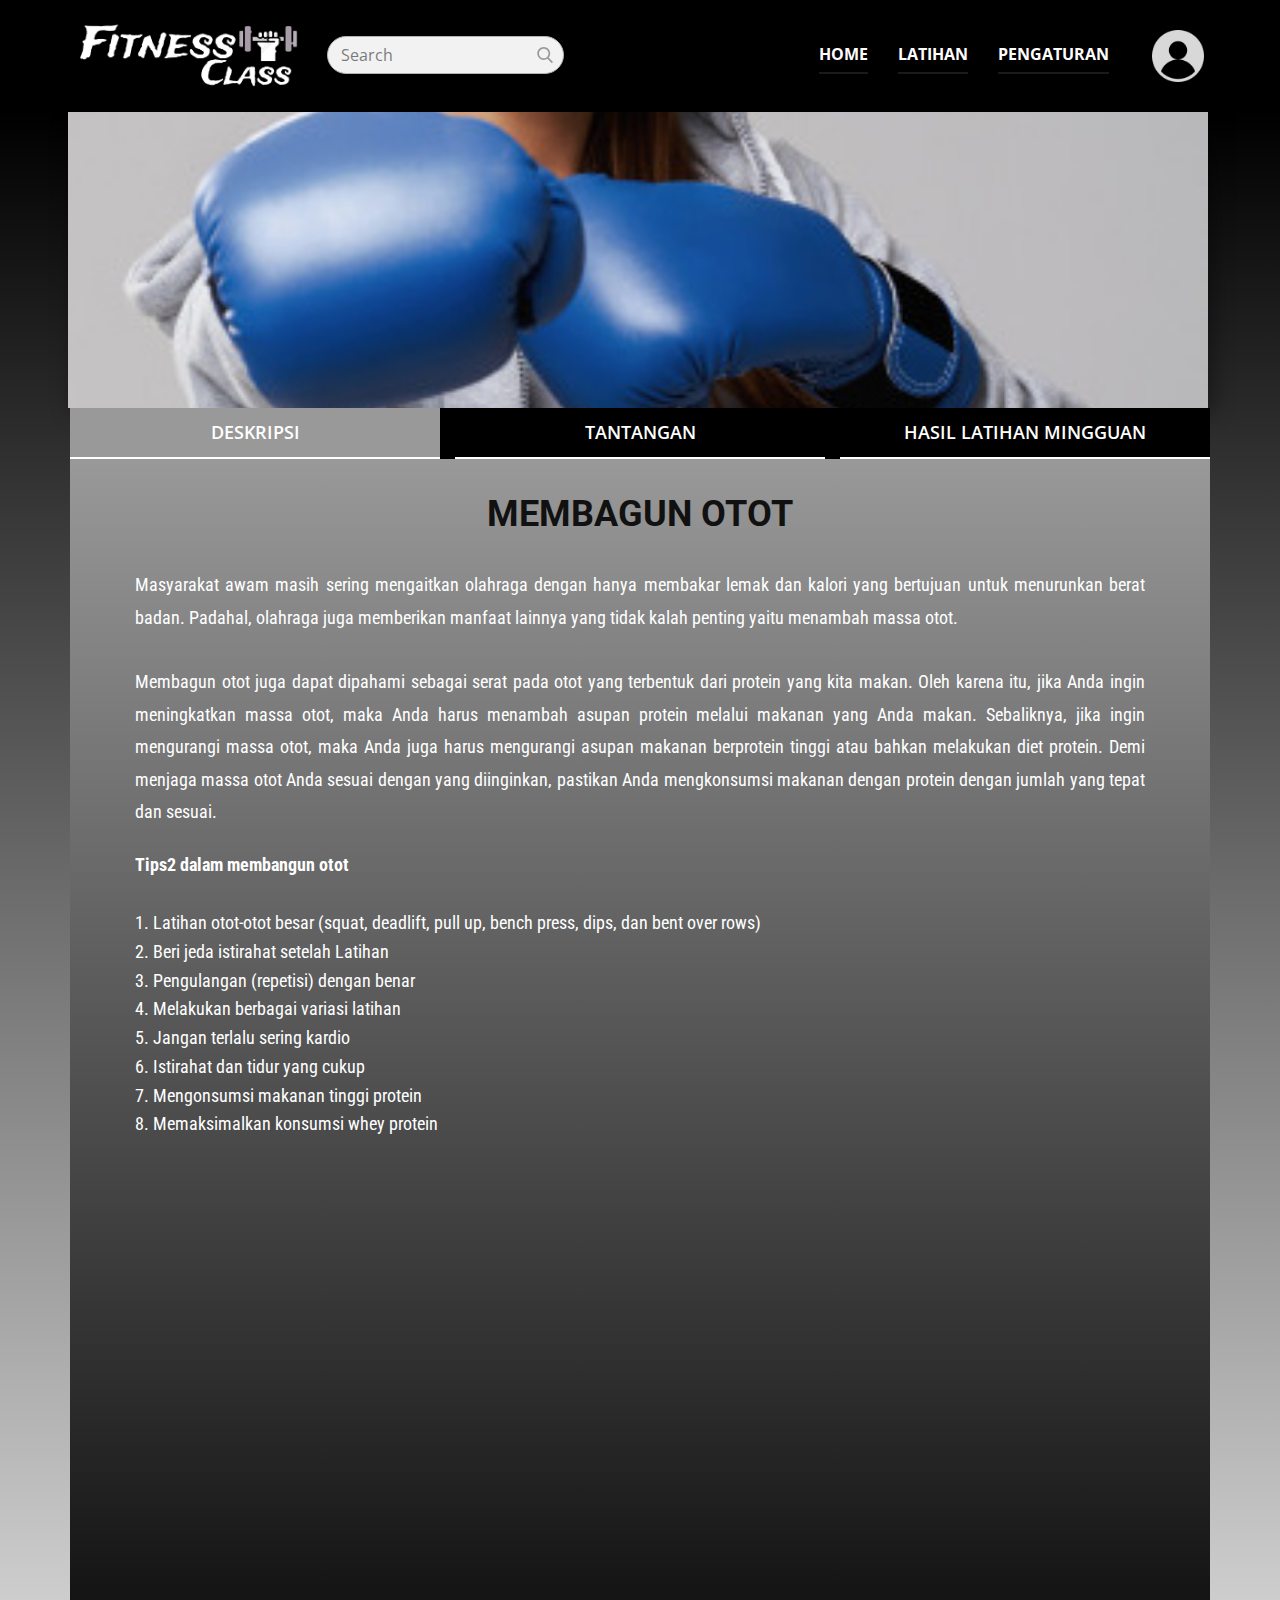
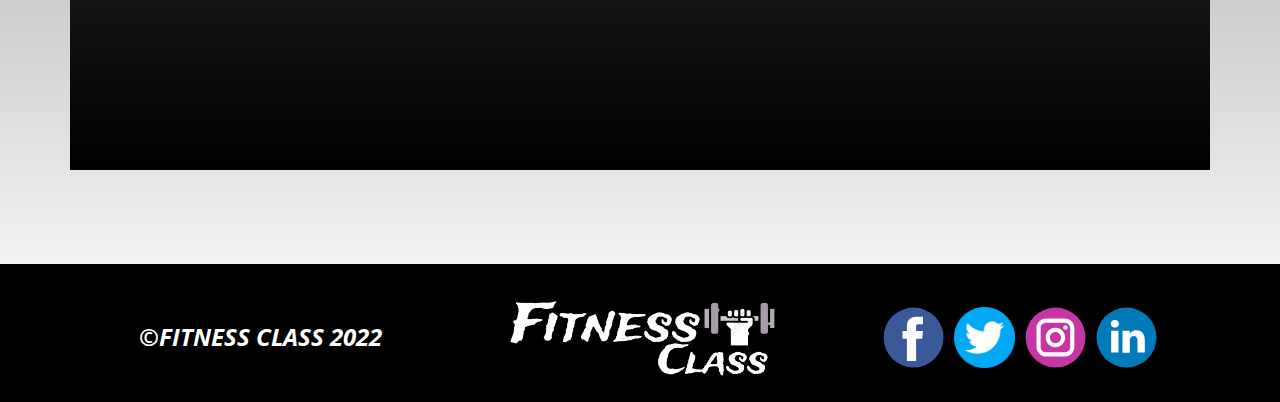
<file: MembangunOtot.html>
<!DOCTYPE html>
<html style="font-size: 16px;" lang="en"><head>
    <meta name="viewport" content="width=device-width, initial-scale=1.0">
    <meta charset="utf-8">
    <meta name="keywords" content="Kurangi Berat badan">
    <meta name="description" content="">
    <title>Kurangi berat badan</title>
    <link rel="stylesheet" href="design.css" media="screen">
<link rel="stylesheet" href="MembagunOtot.css" media="screen">
    <script class="u-script" type="text/javascript" src="jquery.js" defer=""></script>
    <script class="u-script" type="text/javascript" src="ClassFitness.js" defer=""></script>
    <link id="u-theme-google-font" rel="stylesheet" href="https://fonts.googleapis.com/css?family=Roboto:100,100i,300,300i,400,400i,500,500i,700,700i,900,900i|Open+Sans:300,300i,400,400i,500,500i,600,600i,700,700i,800,800i">
    <link id="u-page-google-font" rel="stylesheet" href="https://fonts.googleapis.com/css?family=Roboto+Condensed:300,300i,400,400i,700,700i|Open+Sans:300,300i,400,400i,500,500i,600,600i,700,700i,800,800i">
    
  </head>
  <body class="u-body u-xl-mode" data-lang="en">
    
    <header class="u-black u-header" id="sec-9ae8" data-animation-name="" data-animation-duration="0" data-animation-delay="0" data-animation-direction=""><div class="u-clearfix u-sheet u-valign-middle-lg u-valign-middle-xl u-sheet-1">
      <form action="#" method="get" class="u-border-1 u-border-grey-30 u-grey-5 u-radius-50 u-search u-search-right u-search-1">
        <button class="u-search-button" type="submit">
          <span class="u-search-icon u-spacing-10 u-text-grey-40">
            <svg class="u-svg-link" preserveAspectRatio="xMidYMin slice" viewBox="0 0 56.966 56.966" style=""><use xmlns:xlink="http://www.w3.org/1999/xlink" xlink:href="#svg-9dab"></use></svg>
            <svg xmlns="http://www.w3.org/2000/svg" xmlns:xlink="http://www.w3.org/1999/xlink" version="1.1" id="svg-9dab" x="0px" y="0px" viewBox="0 0 56.966 56.966" style="enable-background:new 0 0 56.966 56.966;" xml:space="preserve" class="u-svg-content"><path d="M55.146,51.887L41.588,37.786c3.486-4.144,5.396-9.358,5.396-14.786c0-12.682-10.318-23-23-23s-23,10.318-23,23  s10.318,23,23,23c4.761,0,9.298-1.436,13.177-4.162l13.661,14.208c0.571,0.593,1.339,0.92,2.162,0.92  c0.779,0,1.518-0.297,2.079-0.837C56.255,54.982,56.293,53.08,55.146,51.887z M23.984,6c9.374,0,17,7.626,17,17s-7.626,17-17,17  s-17-7.626-17-17S14.61,6,23.984,6z"></path><g></g><g></g><g></g><g></g><g></g><g></g><g></g><g></g><g></g><g></g><g></g><g></g><g></g><g></g><g></g></svg>
          </span>
        </button>
        <input class="u-search-input" type="search" name="search" value="" placeholder="Search">
      </form>
      <nav data-position="" class="u-menu u-menu-one-level u-offcanvas u-menu-1" data-responsive-from="MD">
        <div class="menu-collapse" style="font-size: 1rem; letter-spacing: 0px; font-weight: 700; text-transform: uppercase;">
          <a class="u-button-style u-custom-active-border-color u-custom-border u-custom-border-color u-custom-border-radius u-custom-borders u-custom-hover-border-color u-custom-left-right-menu-spacing u-custom-padding-bottom u-custom-text-active-color u-custom-text-color u-custom-text-hover-color u-custom-top-bottom-menu-spacing u-nav-link" href="#" style="padding: 6px 26px; font-size: calc(1em + 12px);">
            <svg class="u-svg-link" viewBox="0 0 24 24"><use xmlns:xlink="http://www.w3.org/1999/xlink" xlink:href="#menu-hamburger"></use></svg>
            <svg class="u-svg-content" version="1.1" id="menu-hamburger" viewBox="0 0 16 16" x="0px" y="0px" xmlns:xlink="http://www.w3.org/1999/xlink" xmlns="http://www.w3.org/2000/svg"><g><rect y="1" width="16" height="2"></rect><rect y="7" width="16" height="2"></rect><rect y="13" width="16" height="2"></rect>
</g></svg>
          </a>
        </div>
        <div class="u-custom-menu u-nav-container">
          <ul class="u-nav u-spacing-30 u-unstyled u-nav-1"><li class="u-nav-item"><a class="u-border-2 u-border-active-white u-border-grey-90 u-border-hover-palette-1-base u-border-no-left u-border-no-right u-border-no-top u-button-style u-nav-link u-text-active-white u-text-hover-white u-text-white" href="Home.html" rel="nofollow" style="padding: 10px 0px;">Home</a>
</li><li class="u-nav-item"><a class="u-border-2 u-border-active-white u-border-grey-90 u-border-hover-palette-1-base u-border-no-left u-border-no-right u-border-no-top u-button-style u-nav-link u-text-active-white u-text-hover-white u-text-white" href="Workout.html" rel="nofollow" style="padding: 10px 0px;">Latihan</a>
</li><li class="u-nav-item"><a class="u-border-2 u-border-active-white u-border-grey-90 u-border-hover-palette-1-base u-border-no-left u-border-no-right u-border-no-top u-button-style u-nav-link u-text-active-white u-text-hover-white u-text-white" href="Settings.html" rel="nofollow" style="padding: 10px 0px;">Pengaturan</a>
</li></ul>
        </div>
        <div class="u-custom-menu u-nav-container-collapse">
          <div class="u-black u-container-style u-inner-container-layout u-opacity u-opacity-75 u-sidenav">
            <div class="u-inner-container-layout u-sidenav-overflow">
              <div class="u-menu-close"></div>
              <ul class="u-align-center u-nav u-popupmenu-items u-unstyled u-nav-2"><li class="u-nav-item"><a class="u-button-style u-nav-link" href="Home.html" rel="nofollow">Home</a>
</li><li class="u-nav-item"><a class="u-button-style u-nav-link" href="Workout.html" rel="nofollow">Latihan</a>
</li><li class="u-nav-item"><a class="u-button-style u-nav-link" href="Settings.html" rel="nofollow">Pengaturan</a>
</li></ul>
            </div>
          </div>
          <div class="u-black u-menu-overlay u-opacity u-opacity-70"></div>
        </div>
      </nav>
      <a href="Home.html" class="u-image u-logo u-image-1" data-image-width="512" data-image-height="165" title="Home">
        <img src="images/Fitness.png" class="u-logo-image u-logo-image-1" data-image-width="80">
      </a><span class="u-black u-file-icon u-icon u-icon-rectangle u-opacity u-opacity-85 u-icon-1" data-animation-name="customAnimationIn" data-animation-duration="1000" data-href="Profile-Pengguna.html" title="" rel="nofollow"><img src="images/552721-a75f1823.png" alt=""></span>
    </div></header> 


    <section class="u-align-left u-clearfix u-gradient u-section-1" id="carousel_8a65">
      <div class="u-clearfix u-sheet u-sheet-1">
        <img class="u-image u-image-default u-image-1" data-image-width="2250" data-image-height="1500" src="images/Untitled-1.jpg">
        <div class="u-expanded-width u-tab-links-align-justify u-tabs u-tabs-1">
          <ul class="u-black u-spacing-15 u-tab-list u-unstyled u-tab-list-1" role="tablist">
            <li class="u-tab-item" role="presentation">
              <a class="active u-active-grey-40 u-border-2 u-border-no-left u-border-no-right u-border-no-top u-border-white u-button-style u-tab-link u-text-active-white u-text-hover-white u-text-white u-tab-link-1" id="link-tab-0da5" href="#tab-0da5" role="tab" aria-controls="tab-0da5" aria-selected="true">DESKRIPSI</a>
            </li>
            <li class="u-tab-item" role="presentation">
              <a class="u-active-grey-40 u-border-2 u-border-no-left u-border-no-right u-border-no-top u-border-white u-button-style u-tab-link u-text-active-white u-text-hover-white u-text-white u-tab-link-2" id="link-tab-14b7" href="#tab-14b7" role="tab" aria-controls="tab-14b7" aria-selected="false">TANTANGAN</a>
            </li>
            <li class="u-tab-item" role="presentation">
              <a class="u-active-grey-40 u-border-2 u-border-no-left u-border-no-right u-border-no-top u-border-white u-button-style u-tab-link u-text-active-white u-text-hover-white u-text-white u-tab-link-3" id="link-tab-2917" href="#tab-2917" role="tab" aria-controls="tab-2917" aria-selected="false">HASIL LATIHAN MINGGUAN</a>
            </li>
          </ul>
          <div class="u-tab-content">
            <div class="u-container-style u-gradient u-tab-active u-tab-pane u-tab-pane-1" id="tab-0da5" role="tabpanel" aria-labelledby="link-tab-0da5">
              <div class="u-container-layout u-container-layout-1">
                <h5 class="u-align-center u-text u-text-1">Membagun Otot</h5>
                <p class="u-align-justify u-custom-font u-font-roboto-condensed u-text u-text-body-alt-color u-text-2"> Masyarakat awam masih sering mengaitkan olahraga dengan hanya membakar lemak dan kalori yang bertujuan untuk menurunkan berat badan. Padahal, olahraga juga memberikan manfaat lainnya yang tidak kalah penting yaitu menambah massa otot. 

                  <br> <br> Membagun otot juga dapat dipahami sebagai serat pada otot yang terbentuk dari protein yang kita makan. Oleh karena itu, jika Anda ingin meningkatkan massa otot, maka Anda harus menambah asupan protein melalui makanan yang Anda makan. Sebaliknya, jika ingin mengurangi massa otot, maka Anda juga harus mengurangi asupan makanan berprotein tinggi atau bahkan melakukan diet protein. Demi menjaga massa otot Anda sesuai dengan yang diinginkan, pastikan Anda mengkonsumsi makanan dengan protein dengan jumlah yang tepat dan sesuai.
                  
                </p>
                <p class="u-align-left u-custom-font u-font-roboto-condensed u-text u-text-body-alt-color u-text-3"><b>Tips2 dalam membangun otot</b>
                  <br>
                  <br>1.	Latihan otot-otot besar (squat, deadlift, pull up, bench press, dips, dan bent over rows)
                  <br>2.	Beri jeda istirahat setelah Latihan
                  <br>3.	Pengulangan (repetisi) dengan benar
                  <br>4.  Melakukan berbagai variasi latihan
                  <br>5.	Jangan terlalu sering kardio
                  <br>6.	Istirahat dan tidur yang cukup
                  <br>7.	Mengonsumsi makanan tinggi protein
                  <br>8.	Memaksimalkan konsumsi whey protein
                </p>
              </div>
            </div>
            <div class="u-align-left-lg u-align-left-md u-align-left-sm u-align-left-xl u-container-style u-gradient u-tab-pane u-tab-pane-2" id="tab-14b7" role="tabpanel" aria-labelledby="link-tab-14b7">
              <div class="u-container-layout u-container-layout-2">
                <p class="u-custom-font u-heading-font u-text u-text-body-alt-color u-text-4"> Minggu 3<br>
                </p>
                <p class="u-align-center u-custom-font u-heading-font u-text u-text-body-alt-color u-text-5">
                  <span style="font-weight: 700;">Minggu 4</span>
                  <br>
                </p>
                <h2 class="u-align-center u-text u-text-6">Tantangan 7x4</h2>
                <p class="u-align-center-xs u-custom-font u-heading-font u-text u-text-body-alt-color u-text-7"> Minggu 1 <br>
                </p>
                <p class="u-align-center-xs u-custom-font u-heading-font u-text u-text-body-alt-color u-text-8"> Minggu 2&nbsp;<br>
                </p>
                <div class="u-align-left-md u-align-left-sm u-align-left-xs u-container-style u-gradient u-group u-preserve-proportions u-radius-50 u-shape-round u-group-1">
                  <div class="u-container-layout u-valign-top u-container-layout-3"><span class="u-align-center-md u-align-center-sm u-align-center-xs u-file-icon u-icon u-icon-1"><img src="images/2917805.png" alt=""></span>
                    <p class="u-align-center-xs u-text u-text-body-alt-color u-text-9"> 1. Pemanasan 1 menit<br>2. Lari 1500m<br>3. Skipping 50x<br>4. squat 20x<br>5. Pendinginan 1 menit
                    </p>
                    <a href="#" class="u-active-black u-align-center-xs u-border-4 u-border-grey-75 u-btn u-btn-round u-button-style u-hover-grey-40 u-radius-21 u-white u-btn-1" rel="nofollow">Mulai latihan</a>
                  </div>
                </div>
                <div class="u-align-justify-lg u-align-justify-xl u-align-left-md u-align-left-sm u-align-left-xs u-container-align-center-xs u-container-style u-gradient u-group u-preserve-proportions u-radius-50 u-shape-round u-group-2">
                  <div class="u-container-layout u-container-layout-4"><span class="u-align-center-md u-align-center-sm u-align-center-xs u-file-icon u-icon u-icon-2"><img src="images/2964514.png" alt=""></span>
                    <p class="u-align-center-xs u-text u-text-body-alt-color u-text-10"> 1. Pemanasan 1 menit<br>2. Lari 500m<br>3. Skipping 50x<br>4. squa<span style="font-weight: 700;"></span>t 20x<br>5. Pendinginan 1 menit
                    </p>
                    <a href="#" class="u-active-black u-align-center-xs u-border-4 u-border-grey-75 u-btn u-btn-round u-button-style u-hover-grey-40 u-radius-21 u-white u-btn-2" rel="nofollow">Mulai latihan</a>
                  </div>
                </div>
                <div class="u-container-style u-gradient u-group u-preserve-proportions u-radius-50 u-shape-round u-group-3">
                  <div class="u-container-layout u-container-layout-5"><span class="u-file-icon u-icon u-icon-3"><img src="images/3048341.png" alt=""></span>
                    <p class="u-text u-text-body-alt-color u-text-11"> 1. Pemanasan 1 menit<br>2. Lari 500m<br>3. Skipping 50x<br>4. squat 20x<br>5. Pendinginan 1 menit
                    </p>
                    <a href="#" class="u-active-black u-border-4 u-border-grey-75 u-btn u-btn-round u-button-style u-hover-grey-40 u-radius-21 u-white u-btn-3" rel="nofollow">Mulai latihan</a>
                  </div>
                </div>
                <div class="u-align-justify u-container-style u-gradient u-group u-preserve-proportions u-radius-50 u-shape-round u-group-4">
                  <div class="u-container-layout u-container-layout-6"><span class="u-align-center-xs u-file-icon u-icon u-icon-4"><img src="images/3476095.png" alt=""></span>
                    <p class="u-align-center-xs u-text u-text-body-alt-color u-text-12"> 1. Pemanasan 1 menit<br>2. Lari 1500m<br>3. Skipping 50x<br>4. squat 20x<br>5.Pendinginan 1 menit
                    </p>
                    <a href="#" class="u-active-black u-align-center-xs u-border-4 u-border-grey-75 u-btn u-btn-round u-button-style u-hover-grey-40 u-radius-21 u-white u-btn-4" rel="nofollow">Mulai latihan</a>
                  </div>
                </div>
              </div>
            </div>
            <div class="u-align-left u-container-style u-gradient u-tab-pane u-tab-pane-3" id="tab-2917" role="tabpanel" aria-labelledby="link-tab-2917">
              <div class="u-container-layout u-container-layout-7">
                <h3 class="u-align-center u-text u-text-default u-text-13">Riwayat mingguan</h3>
                <div class="u-container-style u-gradient u-group u-radius-10 u-shape-round u-group-5">
                  <div class="u-container-layout u-container-layout-8">
                    <div class="u-border-3 u-border-grey-40 u-line u-line-horizontal u-line-1"></div>
                    <div class="u-border-3 u-border-grey-40 u-line u-line-horizontal u-line-2"></div><span class="u-file-icon u-icon u-icon-rectangle u-text-white u-icon-5"><img src="images/552721-a75f1823.png" alt=""></span>
                    <div class="u-border-2 u-border-grey-40 u-container-style u-group u-shape-rectangle u-group-6">
                      <div class="u-container-layout u-container-layout-9">
                        <h3 class="u-text u-text-body-alt-color u-text-default u-text-14">RIWA<span style="font-weight: 700;"></span>YAT LATIHAN<span style="font-weight: 700;"></span>
                        </h3>
                        <p class="u-align-center u-text u-text-body-alt-color u-text-default u-text-15">Sample text. Click to select the Text Element.</p>
                        <p class="u-align-center u-text u-text-body-alt-color u-text-default u-text-16">Sample text. Click to select the Text Element.</p>
                        <p class="u-align-center u-text u-text-body-alt-color u-text-default u-text-17">Sample text. Click to select the Text Element.</p>
                        <p class="u-align-center u-text u-text-body-alt-color u-text-default u-text-18">Sample text. Click to select the Text Element.</p>
                        <p class="u-align-center u-heading-font u-text u-text-body-alt-color u-text-default u-text-19">Sample text. Click to select the Text Element.</p>
                        <p class="u-align-center u-heading-font u-text u-text-body-alt-color u-text-default u-text-20">Sample text. Click to select the Text Element.</p>
                        <p class="u-align-center u-heading-font u-text u-text-body-alt-color u-text-default u-text-21">Sample text. Click to select the Text Element.</p>
                        <p class="u-align-center u-heading-font u-text u-text-body-alt-color u-text-default u-text-22">Sample text. Click to select the Text Element.</p>
                      </div>
                    </div>
                    <p class="u-custom-font u-heading-font u-text u-text-body-alt-color u-text-default u-text-23">Budi Yanto</p>
                    <p class="u-text u-text-body-alt-color u-text-default u-text-24">Minggu 1</p>
                    <p class="u-text u-text-body-alt-color u-text-default u-text-25">Minggu 2</p>
                    <div class="u-border-3 u-border-grey-40 u-line u-line-horizontal u-line-3"></div>
                    <p class="u-heading-font u-text u-text-body-alt-color u-text-default u-text-26">Minggu 3</p>
                    <p class="u-heading-font u-text u-text-body-alt-color u-text-default u-text-27">Minggu 4</p>
                  </div>
                </div>
              </div>
            </div>
          </div>
        </div>
      </div>
    </section>
    
    
    <footer class="u-black u-clearfix u-footer" id="sec-7783"><div class="u-clearfix u-sheet u-sheet-1">
        <div class="u-clearfix u-expanded-width u-gutter-0 u-layout-wrap u-layout-wrap-1">
          <div class="u-gutter-0 u-layout">
            <div class="u-layout-row">
              <div class="u-align-center-sm u-align-center-xs u-align-left-md u-align-left-xl u-container-align-center-lg u-container-align-center-xl u-container-style u-layout-cell u-left-cell u-size-20-lg u-size-20-sm u-size-20-xl u-size-20-xs u-size-24-md u-layout-cell-1">
                <div class="u-container-layout u-valign-middle u-container-layout-1"><!--position-->
                  <div data-position="" class="u-align-center u-position u-position-1"><!--block-->
                    <div class="u-block">
                      <div class="u-block-container u-clearfix"><!--block_header-->
                        <h5 class="u-block-header u-custom-font u-font-open-sans u-text u-text-1"><!--block_header_content--> ©fitness class 2022<!--/block_header_content--></h5><!--/block_header--><!--block_content-->
                        <div class="u-block-content u-text"><!--block_content_content--><!--/block_content_content--></div><!--/block_content-->
                      </div>
                    </div><!--/block-->
                  </div><!--/position-->
                </div>
              </div>
              <div class="u-align-center-sm u-align-right-md u-container-style u-layout-cell u-size-20-lg u-size-20-sm u-size-20-xl u-size-20-xs u-size-36-md u-layout-cell-2">
                <div class="u-container-layout u-valign-bottom u-container-layout-2">
                  <a href="#" class="u-image u-logo u-image-1" data-image-width="512" data-image-height="165">
                    <img src="images/Fitness.png" class="u-logo-image u-logo-image-1">
                  </a>
                </div>
              </div>
              <div class="u-align-center-sm u-align-center-xs u-align-left-md u-align-right-lg u-align-right-xl u-container-style u-layout-cell u-right-cell u-size-20 u-size-30-md u-layout-cell-3">
                <div class="u-container-layout u-valign-middle u-container-layout-3">
                  <div class="u-social-icons u-spacing-10 u-social-icons-1">
                    <a class="u-social-url" title="facebook" target="_blank" href=""><span class="u-icon u-social-facebook u-social-icon u-icon-1"><svg class="u-svg-link" preserveAspectRatio="xMidYMin slice" viewBox="0 0 112 112" style=""><use xmlns:xlink="http://www.w3.org/1999/xlink" xlink:href="#svg-ecb8"></use></svg><svg class="u-svg-content" viewBox="0 0 112 112" x="0" y="0" id="svg-ecb8"><circle fill="currentColor" cx="56.1" cy="56.1" r="55"></circle><path fill="#FFFFFF" d="M73.5,31.6h-9.1c-1.4,0-3.6,0.8-3.6,3.9v8.5h12.6L72,58.3H60.8v40.8H43.9V58.3h-8V43.9h8v-9.2
            c0-6.7,3.1-17,17-17h12.5v13.9H73.5z"></path></svg></span>
                    </a>
                    <a class="u-social-url" title="twitter" target="_blank" href=""><span class="u-file-icon u-icon u-social-icon u-social-twitter u-icon-2"><img src="images/3670151.png" alt=""></span>
                    </a>
                    <a class="u-social-url" title="instagram" target="_blank" href=""><span class="u-icon u-social-icon u-social-instagram u-icon-3"><svg class="u-svg-link" preserveAspectRatio="xMidYMin slice" viewBox="0 0 112 112" style=""><use xmlns:xlink="http://www.w3.org/1999/xlink" xlink:href="#svg-d779"></use></svg><svg class="u-svg-content" viewBox="0 0 112 112" x="0" y="0" id="svg-d779"><circle fill="currentColor" cx="56.1" cy="56.1" r="55"></circle><path fill="#FFFFFF" d="M55.9,38.2c-9.9,0-17.9,8-17.9,17.9C38,66,46,74,55.9,74c9.9,0,17.9-8,17.9-17.9C73.8,46.2,65.8,38.2,55.9,38.2
            z M55.9,66.4c-5.7,0-10.3-4.6-10.3-10.3c-0.1-5.7,4.6-10.3,10.3-10.3c5.7,0,10.3,4.6,10.3,10.3C66.2,61.8,61.6,66.4,55.9,66.4z"></path><path fill="#FFFFFF" d="M74.3,33.5c-2.3,0-4.2,1.9-4.2,4.2s1.9,4.2,4.2,4.2s4.2-1.9,4.2-4.2S76.6,33.5,74.3,33.5z"></path><path fill="#FFFFFF" d="M73.1,21.3H38.6c-9.7,0-17.5,7.9-17.5,17.5v34.5c0,9.7,7.9,17.6,17.5,17.6h34.5c9.7,0,17.5-7.9,17.5-17.5V38.8
            C90.6,29.1,82.7,21.3,73.1,21.3z M83,73.3c0,5.5-4.5,9.9-9.9,9.9H38.6c-5.5,0-9.9-4.5-9.9-9.9V38.8c0-5.5,4.5-9.9,9.9-9.9h34.5
            c5.5,0,9.9,4.5,9.9,9.9V73.3z"></path></svg></span>
                    </a>
                    <a class="u-social-url" title="linkedin" target="_blank" href=""><span class="u-icon u-social-icon u-social-linkedin u-icon-4"><svg class="u-svg-link" preserveAspectRatio="xMidYMin slice" viewBox="0 0 112 112" style=""><use xmlns:xlink="http://www.w3.org/1999/xlink" xlink:href="#svg-8ec8"></use></svg><svg class="u-svg-content" viewBox="0 0 112 112" x="0" y="0" id="svg-8ec8"><circle fill="currentColor" cx="56.1" cy="56.1" r="55"></circle><path fill="#FFFFFF" d="M41.3,83.7H27.9V43.4h13.4V83.7z M34.6,37.9L34.6,37.9c-4.6,0-7.5-3.1-7.5-7c0-4,3-7,7.6-7s7.4,3,7.5,7
            C42.2,34.8,39.2,37.9,34.6,37.9z M89.6,83.7H76.2V62.2c0-5.4-1.9-9.1-6.8-9.1c-3.7,0-5.9,2.5-6.9,4.9c-0.4,0.9-0.4,2.1-0.4,3.3v22.5
            H48.7c0,0,0.2-36.5,0-40.3h13.4v5.7c1.8-2.7,5-6.7,12.1-6.7c8.8,0,15.4,5.8,15.4,18.1V83.7z"></path></svg></span>
                    </a>
                  </div>
                </div>
              </div>
            </div>
          </div>
        </div>
      </div></footer>
</body></html>
</file>
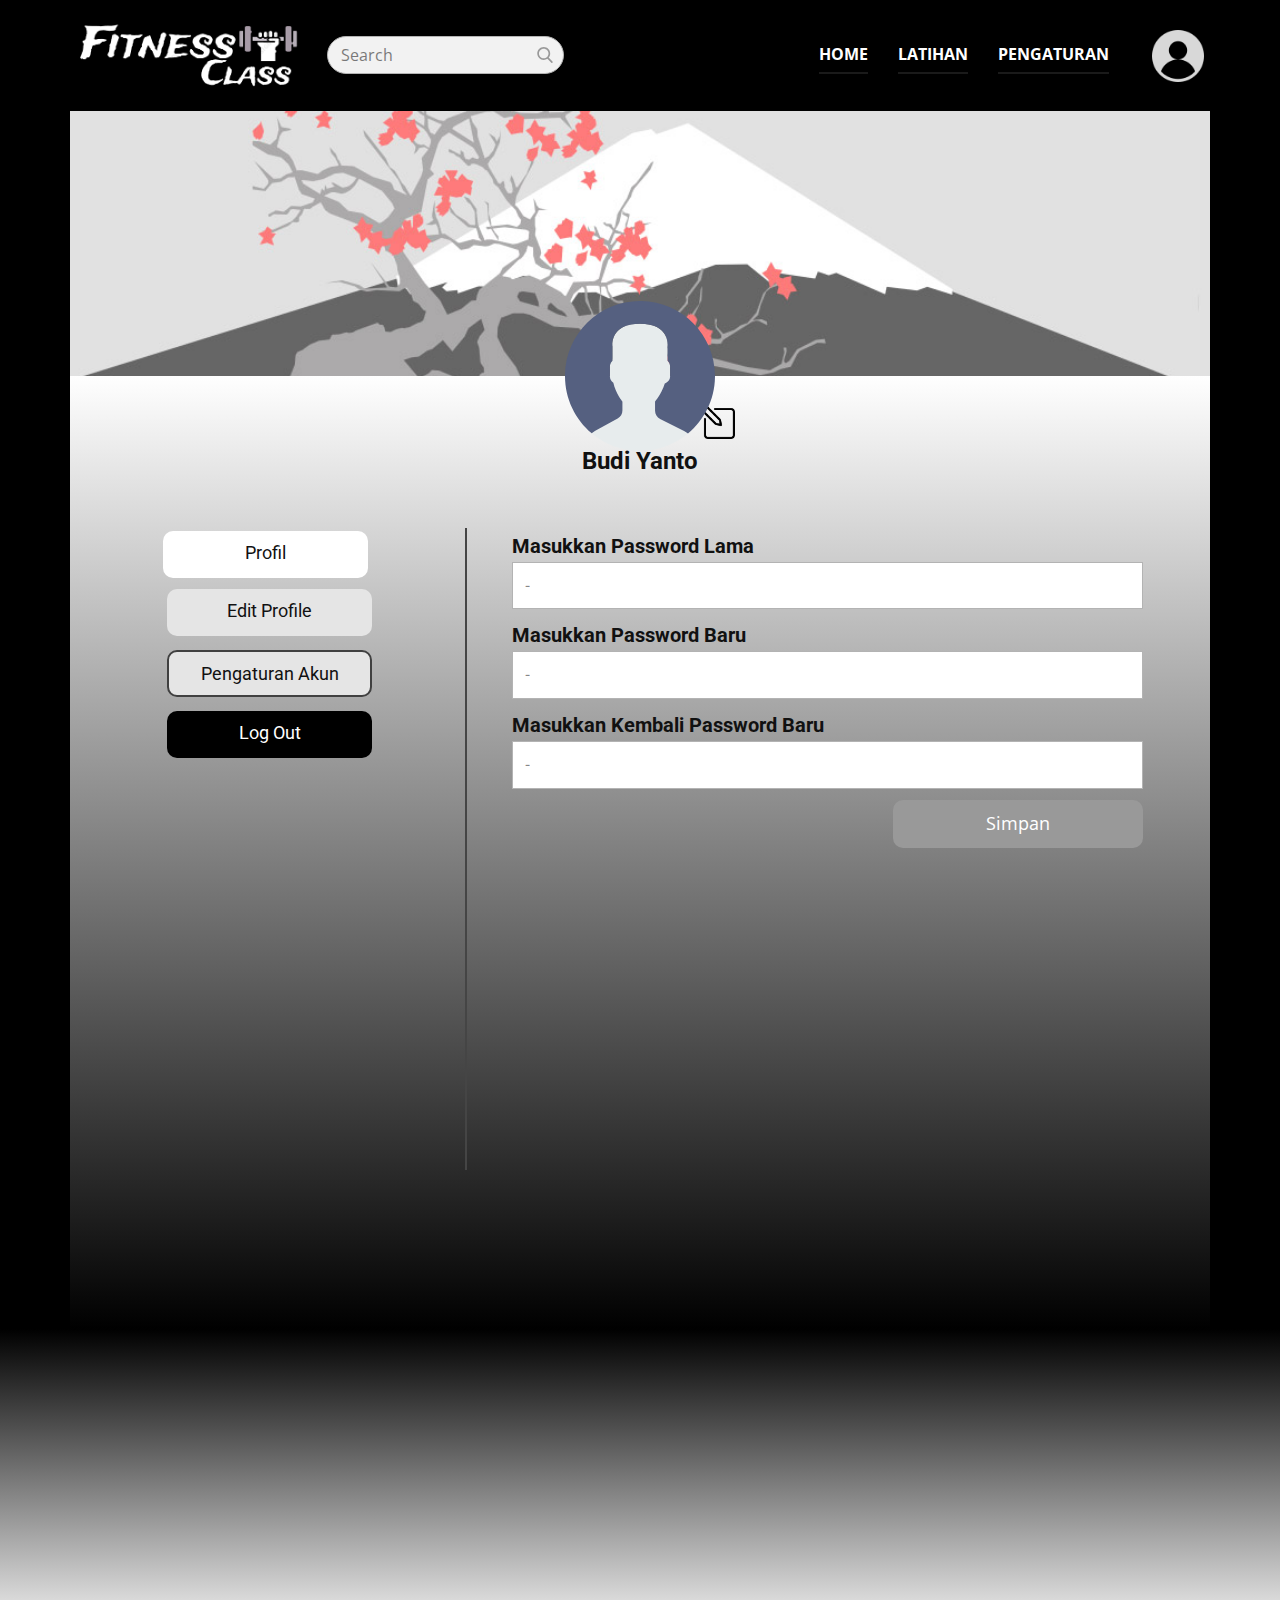
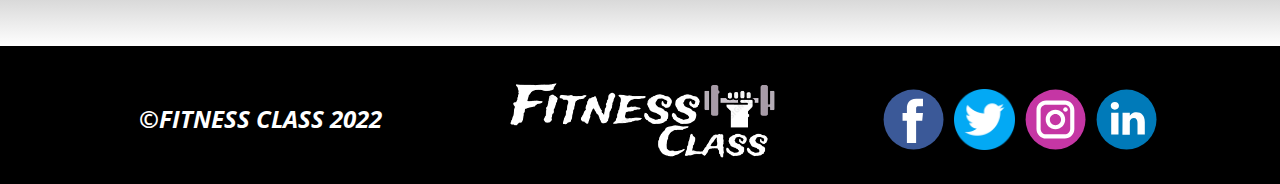
<file: pengaturan-akun-ganti-pass.html>
<!DOCTYPE html>
<html style="font-size: 16px;" lang="en"><head>
    <meta name="viewport" content="width=device-width, initial-scale=1.0">
    <meta charset="utf-8">
    <meta name="keywords" content="Fitness Classes, Join Today, Move!, Free Class Pass !, Our Philosophy, our perfect team, Get in Touch!, INTUITIVE">
    <meta name="description" content="">
    <title>pengaturan akun ganti pass</title>
    <link rel="stylesheet" href="design.css" media="screen">
<link rel="stylesheet" href="pengaturan-akun-ganti-pass.css" media="screen">
    <script class="u-script" type="text/javascript" src="jquery.js" defer=""></script>
    <script class="u-script" type="text/javascript" src="ClassFitness.js" defer=""></script>
    <meta name="referrer" content="origin">
    <link id="u-theme-google-font" rel="stylesheet" href="https://fonts.googleapis.com/css?family=Roboto:100,100i,300,300i,400,400i,500,500i,700,700i,900,900i|Open+Sans:300,300i,400,400i,500,500i,600,600i,700,700i,800,800i">
    <link id="u-page-google-font" rel="stylesheet" href="https://fonts.googleapis.com/css?family=Open+Sans:300,300i,400,400i,500,500i,600,600i,700,700i,800,800i">
    
  </head>
  <body class="u-body u-xl-mode" data-lang="en">
    
    <header class="u-black u-header" id="sec-9ae8" data-animation-name="" data-animation-duration="0" data-animation-delay="0" data-animation-direction=""><div class="u-clearfix u-sheet u-valign-middle-lg u-valign-middle-xl u-sheet-1">
      <form action="#" method="get" class="u-border-1 u-border-grey-30 u-grey-5 u-radius-50 u-search u-search-right u-search-1">
        <button class="u-search-button" type="submit">
          <span class="u-search-icon u-spacing-10 u-text-grey-40">
            <svg class="u-svg-link" preserveAspectRatio="xMidYMin slice" viewBox="0 0 56.966 56.966" style=""><use xmlns:xlink="http://www.w3.org/1999/xlink" xlink:href="#svg-9dab"></use></svg>
            <svg xmlns="http://www.w3.org/2000/svg" xmlns:xlink="http://www.w3.org/1999/xlink" version="1.1" id="svg-9dab" x="0px" y="0px" viewBox="0 0 56.966 56.966" style="enable-background:new 0 0 56.966 56.966;" xml:space="preserve" class="u-svg-content"><path d="M55.146,51.887L41.588,37.786c3.486-4.144,5.396-9.358,5.396-14.786c0-12.682-10.318-23-23-23s-23,10.318-23,23  s10.318,23,23,23c4.761,0,9.298-1.436,13.177-4.162l13.661,14.208c0.571,0.593,1.339,0.92,2.162,0.92  c0.779,0,1.518-0.297,2.079-0.837C56.255,54.982,56.293,53.08,55.146,51.887z M23.984,6c9.374,0,17,7.626,17,17s-7.626,17-17,17  s-17-7.626-17-17S14.61,6,23.984,6z"></path><g></g><g></g><g></g><g></g><g></g><g></g><g></g><g></g><g></g><g></g><g></g><g></g><g></g><g></g><g></g></svg>
          </span>
        </button>
        <input class="u-search-input" type="search" name="search" value="" placeholder="Search">
      </form>
      <nav data-position="" class="u-menu u-menu-one-level u-offcanvas u-menu-1" data-responsive-from="MD">
        <div class="menu-collapse" style="font-size: 1rem; letter-spacing: 0px; font-weight: 700; text-transform: uppercase;">
          <a class="u-button-style u-custom-active-border-color u-custom-border u-custom-border-color u-custom-border-radius u-custom-borders u-custom-hover-border-color u-custom-left-right-menu-spacing u-custom-padding-bottom u-custom-text-active-color u-custom-text-color u-custom-text-hover-color u-custom-top-bottom-menu-spacing u-nav-link" href="#" style="padding: 6px 26px; font-size: calc(1em + 12px);">
            <svg class="u-svg-link" viewBox="0 0 24 24"><use xmlns:xlink="http://www.w3.org/1999/xlink" xlink:href="#menu-hamburger"></use></svg>
            <svg class="u-svg-content" version="1.1" id="menu-hamburger" viewBox="0 0 16 16" x="0px" y="0px" xmlns:xlink="http://www.w3.org/1999/xlink" xmlns="http://www.w3.org/2000/svg"><g><rect y="1" width="16" height="2"></rect><rect y="7" width="16" height="2"></rect><rect y="13" width="16" height="2"></rect>
</g></svg>
          </a>
        </div>
        <div class="u-custom-menu u-nav-container">
          <ul class="u-nav u-spacing-30 u-unstyled u-nav-1"><li class="u-nav-item"><a class="u-border-2 u-border-active-white u-border-grey-90 u-border-hover-palette-1-base u-border-no-left u-border-no-right u-border-no-top u-button-style u-nav-link u-text-active-white u-text-hover-white u-text-white" href="Home.html" rel="nofollow" style="padding: 10px 0px;">Home</a>
</li><li class="u-nav-item"><a class="u-border-2 u-border-active-white u-border-grey-90 u-border-hover-palette-1-base u-border-no-left u-border-no-right u-border-no-top u-button-style u-nav-link u-text-active-white u-text-hover-white u-text-white" href="Workout.html" rel="nofollow" style="padding: 10px 0px;">Latihan</a>
</li><li class="u-nav-item"><a class="u-border-2 u-border-active-white u-border-grey-90 u-border-hover-palette-1-base u-border-no-left u-border-no-right u-border-no-top u-button-style u-nav-link u-text-active-white u-text-hover-white u-text-white" href="Settings.html" rel="nofollow" style="padding: 10px 0px;">Pengaturan</a>
</li></ul>
        </div>
        <div class="u-custom-menu u-nav-container-collapse">
          <div class="u-black u-container-style u-inner-container-layout u-opacity u-opacity-75 u-sidenav">
            <div class="u-inner-container-layout u-sidenav-overflow">
              <div class="u-menu-close"></div>
              <ul class="u-align-center u-nav u-popupmenu-items u-unstyled u-nav-2"><li class="u-nav-item"><a class="u-button-style u-nav-link" href="Home.html" rel="nofollow">Home</a>
</li><li class="u-nav-item"><a class="u-button-style u-nav-link" href="Workout.html" rel="nofollow">Latihan</a>
</li><li class="u-nav-item"><a class="u-button-style u-nav-link" href="Settings.html" rel="nofollow">Pengaturan</a>
</li></ul>
            </div>
          </div>
          <div class="u-black u-menu-overlay u-opacity u-opacity-70"></div>
        </div>
      </nav>
      <a href="Home.html" class="u-image u-logo u-image-1" data-image-width="512" data-image-height="165" title="Home">
        <img src="images/Fitness.png" class="u-logo-image u-logo-image-1" data-image-width="80">
      </a><span class="u-black u-file-icon u-icon u-icon-rectangle u-opacity u-opacity-85 u-icon-1" data-animation-name="customAnimationIn" data-animation-duration="1000" data-href="Profile-Pengguna.html" title="" rel="nofollow"><img src="images/552721-a75f1823.png" alt=""></span>
    </div></header> 

    <section class="u-clearfix u-gradient u-section-1" id="sec-8c5e">
      <div class="u-black u-expanded-width u-shape u-shape-rectangle u-shape-1"></div>
      <div class="u-container-style u-gradient u-group u-shape-rectangle u-group-1">
        <div class="u-container-layout u-container-layout-1">
          <div class="u-border-2 u-border-grey-dark-1 u-line u-line-vertical u-line-1"></div><span class="u-align-right u-file-icon u-flip-horizontal u-icon u-icon-1"><img src="images/2356780.png" alt=""></span>
          <h5 class="u-align-center u-text u-text-default u-text-1"> Budi Yanto</h5>
          <div class="u-container-style u-group u-preserve-proportions u-radius-10 u-shape-round u-white u-group-2" data-href="Profile-Pengguna.html" rel="nofollow" title="Profile Pengguna">
            <div class="u-container-layout u-container-layout-2">
              <h6 class="u-align-center u-text u-text-default u-text-2">Profil</h6>
            </div>
          </div>
          <div class="u-container-style u-grey-10 u-group u-preserve-proportions u-radius-10 u-shape-round u-group-3" data-href="Edit-Profile.html" rel="nofollow" title="Edit Profile">
            <div class="u-container-layout u-container-layout-3">
              <h6 class="u-align-center u-text u-text-default u-text-3">
                <a class="u-active-none u-border-none u-btn u-button-link u-button-style u-hover-none u-none u-text-body-color u-btn-1" href="Edit-Profile.html" rel="nofollow">Edit Profile</a>
              </h6>
            </div>
          </div>
          <div class="u-border-2 u-border-grey-75 u-container-style u-grey-10 u-group u-preserve-proportions u-radius-10 u-shape-round u-group-4" data-href="PengaturanAkun.html" title="PengaturanAkun" rel="nofollow">
            <div class="u-container-layout u-container-layout-4">
              <h6 class="u-align-center u-text u-text-default u-text-4">Pengaturan Akun</h6>
            </div>
          </div>
          <div class="u-black u-container-style u-group u-preserve-proportions u-radius-10 u-shape-round u-group-5" data-href="Sign-in.html" rel="nofollow">
            <div class="u-container-layout u-container-layout-5">
              <h6 class="u-align-center u-text u-text-default u-text-5">Log Out<span class="u-text-body-alt-color"></span>
              </h6>
            </div>
          </div>
          <div class="u-form u-form-1">
            <form action="https://forms.nicepagesrv.com/Form/Process" class="u-clearfix u-form-spacing-10 u-form-vertical u-inner-form" source="email" name="form" style="padding: 10px;">
              <div class="u-form-group u-form-name u-form-group-1">
                <label for="name-69af" class="u-custom-font u-heading-font u-label u-label-1">Masukkan Password Lama</label>
                <input type="text" placeholder="-" id="name-69af" name="name-1" class="u-border-1 u-border-grey-30 u-input u-input-rectangle u-white" required="">
              </div>
              <div class="u-form-group u-form-group-2">
                <label for="text-5754" class="u-custom-font u-heading-font u-label u-label-2">Masukkan Password Baru</label>
                <input type="text" placeholder="-" id="text-5754" name="text-1" class="u-border-1 u-border-grey-30 u-input u-input-rectangle u-white">
              </div>
              <div class="u-form-email u-form-group u-form-group-3">
                <label for="email-7b18" class="u-custom-font u-heading-font u-label u-label-3">Masukkan Kembali Password Baru</label>
                <input type="email" placeholder="-" id="email-7b18" name="email-1" class="u-border-1 u-border-grey-30 u-input u-input-rectangle u-white" required="">
              </div>
              <div class="u-align-right u-form-group u-form-submit">
                <a href="#" class="u-border-none u-btn u-btn-round u-btn-submit u-button-style u-grey-40 u-hover-white u-radius-10 u-btn-2">Simpan</a>
                <input type="submit" value="submit" class="u-form-control-hidden">
              </div>
              <div class="u-form-send-message u-form-send-success"> Thank you! Your message has been sent. </div>
              <div class="u-form-send-error u-form-send-message"> Unable to send your message. Please fix errors then try again. </div>
              <input type="hidden" value="" name="recaptchaResponse">
              <input type="hidden" name="formServices" value="60c78104927102f959b33662e9f85f7b">
            </form>
          </div>
        </div>
      </div>
      <div class="u-expanded-width u-gradient u-shape u-shape-rectangle u-shape-2"></div>
      <img class="u-image u-image-default u-image-1" src="images/0fd3416c.jpeg" alt="" data-image-width="1024" data-image-height="256"><span class="u-align-center u-icon u-icon-2"><svg class="u-svg-link" preserveAspectRatio="xMidYMin slice" viewBox="0 0 53 53" style=""><use xmlns:xlink="http://www.w3.org/1999/xlink" xlink:href="#svg-cc02"></use></svg><svg class="u-svg-content" viewBox="0 0 53 53" x="0px" y="0px" id="svg-cc02" style="enable-background:new 0 0 53 53;"><path style="fill:#E7ECED;" d="M18.613,41.552l-7.907,4.313c-0.464,0.253-0.881,0.564-1.269,0.903C14.047,50.655,19.998,53,26.5,53
	c6.454,0,12.367-2.31,16.964-6.144c-0.424-0.358-0.884-0.68-1.394-0.934l-8.467-4.233c-1.094-0.547-1.785-1.665-1.785-2.888v-3.322
	c0.238-0.271,0.51-0.619,0.801-1.03c1.154-1.63,2.027-3.423,2.632-5.304c1.086-0.335,1.886-1.338,1.886-2.53v-3.546
	c0-0.78-0.347-1.477-0.886-1.965v-5.126c0,0,1.053-7.977-9.75-7.977s-9.75,7.977-9.75,7.977v5.126
	c-0.54,0.488-0.886,1.185-0.886,1.965v3.546c0,0.934,0.491,1.756,1.226,2.231c0.886,3.857,3.206,6.633,3.206,6.633v3.24
	C20.296,39.899,19.65,40.986,18.613,41.552z"></path><g><path style="fill:#556080;" d="M26.953,0.004C12.32-0.246,0.254,11.414,0.004,26.047C-0.138,34.344,3.56,41.801,9.448,46.76
		c0.385-0.336,0.798-0.644,1.257-0.894l7.907-4.313c1.037-0.566,1.683-1.653,1.683-2.835v-3.24c0,0-2.321-2.776-3.206-6.633
		c-0.734-0.475-1.226-1.296-1.226-2.231v-3.546c0-0.78,0.347-1.477,0.886-1.965v-5.126c0,0-1.053-7.977,9.75-7.977
		s9.75,7.977,9.75,7.977v5.126c0.54,0.488,0.886,1.185,0.886,1.965v3.546c0,1.192-0.8,2.195-1.886,2.53
		c-0.605,1.881-1.478,3.674-2.632,5.304c-0.291,0.411-0.563,0.759-0.801,1.03V38.8c0,1.223,0.691,2.342,1.785,2.888l8.467,4.233
		c0.508,0.254,0.967,0.575,1.39,0.932c5.71-4.762,9.399-11.882,9.536-19.9C53.246,12.32,41.587,0.254,26.953,0.004z"></path>
</g></svg></span>
    </section>
    
    
    <footer class="u-black u-clearfix u-footer" id="sec-7783"><div class="u-clearfix u-sheet u-sheet-1">
        <div class="u-clearfix u-expanded-width u-gutter-0 u-layout-wrap u-layout-wrap-1">
          <div class="u-gutter-0 u-layout">
            <div class="u-layout-row">
              <div class="u-align-center-sm u-align-center-xs u-align-left-md u-align-left-xl u-container-align-center-lg u-container-align-center-xl u-container-style u-layout-cell u-left-cell u-size-20-lg u-size-20-sm u-size-20-xl u-size-20-xs u-size-24-md u-layout-cell-1">
                <div class="u-container-layout u-valign-middle u-container-layout-1"><!--position-->
                  <div data-position="" class="u-align-center u-position u-position-1"><!--block-->
                    <div class="u-block">
                      <div class="u-block-container u-clearfix"><!--block_header-->
                        <h5 class="u-block-header u-custom-font u-font-open-sans u-text u-text-1"><!--block_header_content--> ©fitness class 2022<!--/block_header_content--></h5><!--/block_header--><!--block_content-->
                        <div class="u-block-content u-text"><!--block_content_content--><!--/block_content_content--></div><!--/block_content-->
                      </div>
                    </div><!--/block-->
                  </div><!--/position-->
                </div>
              </div>
              <div class="u-align-center-sm u-align-right-md u-container-style u-layout-cell u-size-20-lg u-size-20-sm u-size-20-xl u-size-20-xs u-size-36-md u-layout-cell-2">
                <div class="u-container-layout u-valign-bottom u-container-layout-2">
                  <a href="#" class="u-image u-logo u-image-1" data-image-width="512" data-image-height="165">
                    <img src="images/Fitness.png" class="u-logo-image u-logo-image-1">
                  </a>
                </div>
              </div>
              <div class="u-align-center-sm u-align-center-xs u-align-left-md u-align-right-lg u-align-right-xl u-container-style u-layout-cell u-right-cell u-size-20 u-size-30-md u-layout-cell-3">
                <div class="u-container-layout u-valign-middle u-container-layout-3">
                  <div class="u-social-icons u-spacing-10 u-social-icons-1">
                    <a class="u-social-url" title="facebook" target="_blank" href=""><span class="u-icon u-social-facebook u-social-icon u-icon-1"><svg class="u-svg-link" preserveAspectRatio="xMidYMin slice" viewBox="0 0 112 112" style=""><use xmlns:xlink="http://www.w3.org/1999/xlink" xlink:href="#svg-ecb8"></use></svg><svg class="u-svg-content" viewBox="0 0 112 112" x="0" y="0" id="svg-ecb8"><circle fill="currentColor" cx="56.1" cy="56.1" r="55"></circle><path fill="#FFFFFF" d="M73.5,31.6h-9.1c-1.4,0-3.6,0.8-3.6,3.9v8.5h12.6L72,58.3H60.8v40.8H43.9V58.3h-8V43.9h8v-9.2
            c0-6.7,3.1-17,17-17h12.5v13.9H73.5z"></path></svg></span>
                    </a>
                    <a class="u-social-url" title="twitter" target="_blank" href=""><span class="u-file-icon u-icon u-social-icon u-social-twitter u-icon-2"><img src="images/3670151.png" alt=""></span>
                    </a>
                    <a class="u-social-url" title="instagram" target="_blank" href=""><span class="u-icon u-social-icon u-social-instagram u-icon-3"><svg class="u-svg-link" preserveAspectRatio="xMidYMin slice" viewBox="0 0 112 112" style=""><use xmlns:xlink="http://www.w3.org/1999/xlink" xlink:href="#svg-d779"></use></svg><svg class="u-svg-content" viewBox="0 0 112 112" x="0" y="0" id="svg-d779"><circle fill="currentColor" cx="56.1" cy="56.1" r="55"></circle><path fill="#FFFFFF" d="M55.9,38.2c-9.9,0-17.9,8-17.9,17.9C38,66,46,74,55.9,74c9.9,0,17.9-8,17.9-17.9C73.8,46.2,65.8,38.2,55.9,38.2
            z M55.9,66.4c-5.7,0-10.3-4.6-10.3-10.3c-0.1-5.7,4.6-10.3,10.3-10.3c5.7,0,10.3,4.6,10.3,10.3C66.2,61.8,61.6,66.4,55.9,66.4z"></path><path fill="#FFFFFF" d="M74.3,33.5c-2.3,0-4.2,1.9-4.2,4.2s1.9,4.2,4.2,4.2s4.2-1.9,4.2-4.2S76.6,33.5,74.3,33.5z"></path><path fill="#FFFFFF" d="M73.1,21.3H38.6c-9.7,0-17.5,7.9-17.5,17.5v34.5c0,9.7,7.9,17.6,17.5,17.6h34.5c9.7,0,17.5-7.9,17.5-17.5V38.8
            C90.6,29.1,82.7,21.3,73.1,21.3z M83,73.3c0,5.5-4.5,9.9-9.9,9.9H38.6c-5.5,0-9.9-4.5-9.9-9.9V38.8c0-5.5,4.5-9.9,9.9-9.9h34.5
            c5.5,0,9.9,4.5,9.9,9.9V73.3z"></path></svg></span>
                    </a>
                    <a class="u-social-url" title="linkedin" target="_blank" href=""><span class="u-icon u-social-icon u-social-linkedin u-icon-4"><svg class="u-svg-link" preserveAspectRatio="xMidYMin slice" viewBox="0 0 112 112" style=""><use xmlns:xlink="http://www.w3.org/1999/xlink" xlink:href="#svg-8ec8"></use></svg><svg class="u-svg-content" viewBox="0 0 112 112" x="0" y="0" id="svg-8ec8"><circle fill="currentColor" cx="56.1" cy="56.1" r="55"></circle><path fill="#FFFFFF" d="M41.3,83.7H27.9V43.4h13.4V83.7z M34.6,37.9L34.6,37.9c-4.6,0-7.5-3.1-7.5-7c0-4,3-7,7.6-7s7.4,3,7.5,7
            C42.2,34.8,39.2,37.9,34.6,37.9z M89.6,83.7H76.2V62.2c0-5.4-1.9-9.1-6.8-9.1c-3.7,0-5.9,2.5-6.9,4.9c-0.4,0.9-0.4,2.1-0.4,3.3v22.5
            H48.7c0,0,0.2-36.5,0-40.3h13.4v5.7c1.8-2.7,5-6.7,12.1-6.7c8.8,0,15.4,5.8,15.4,18.1V83.7z"></path></svg></span>
                    </a>
                  </div>
                </div>
              </div>
            </div>
          </div>
        </div>
      </div></footer>
</body></html>
</file>
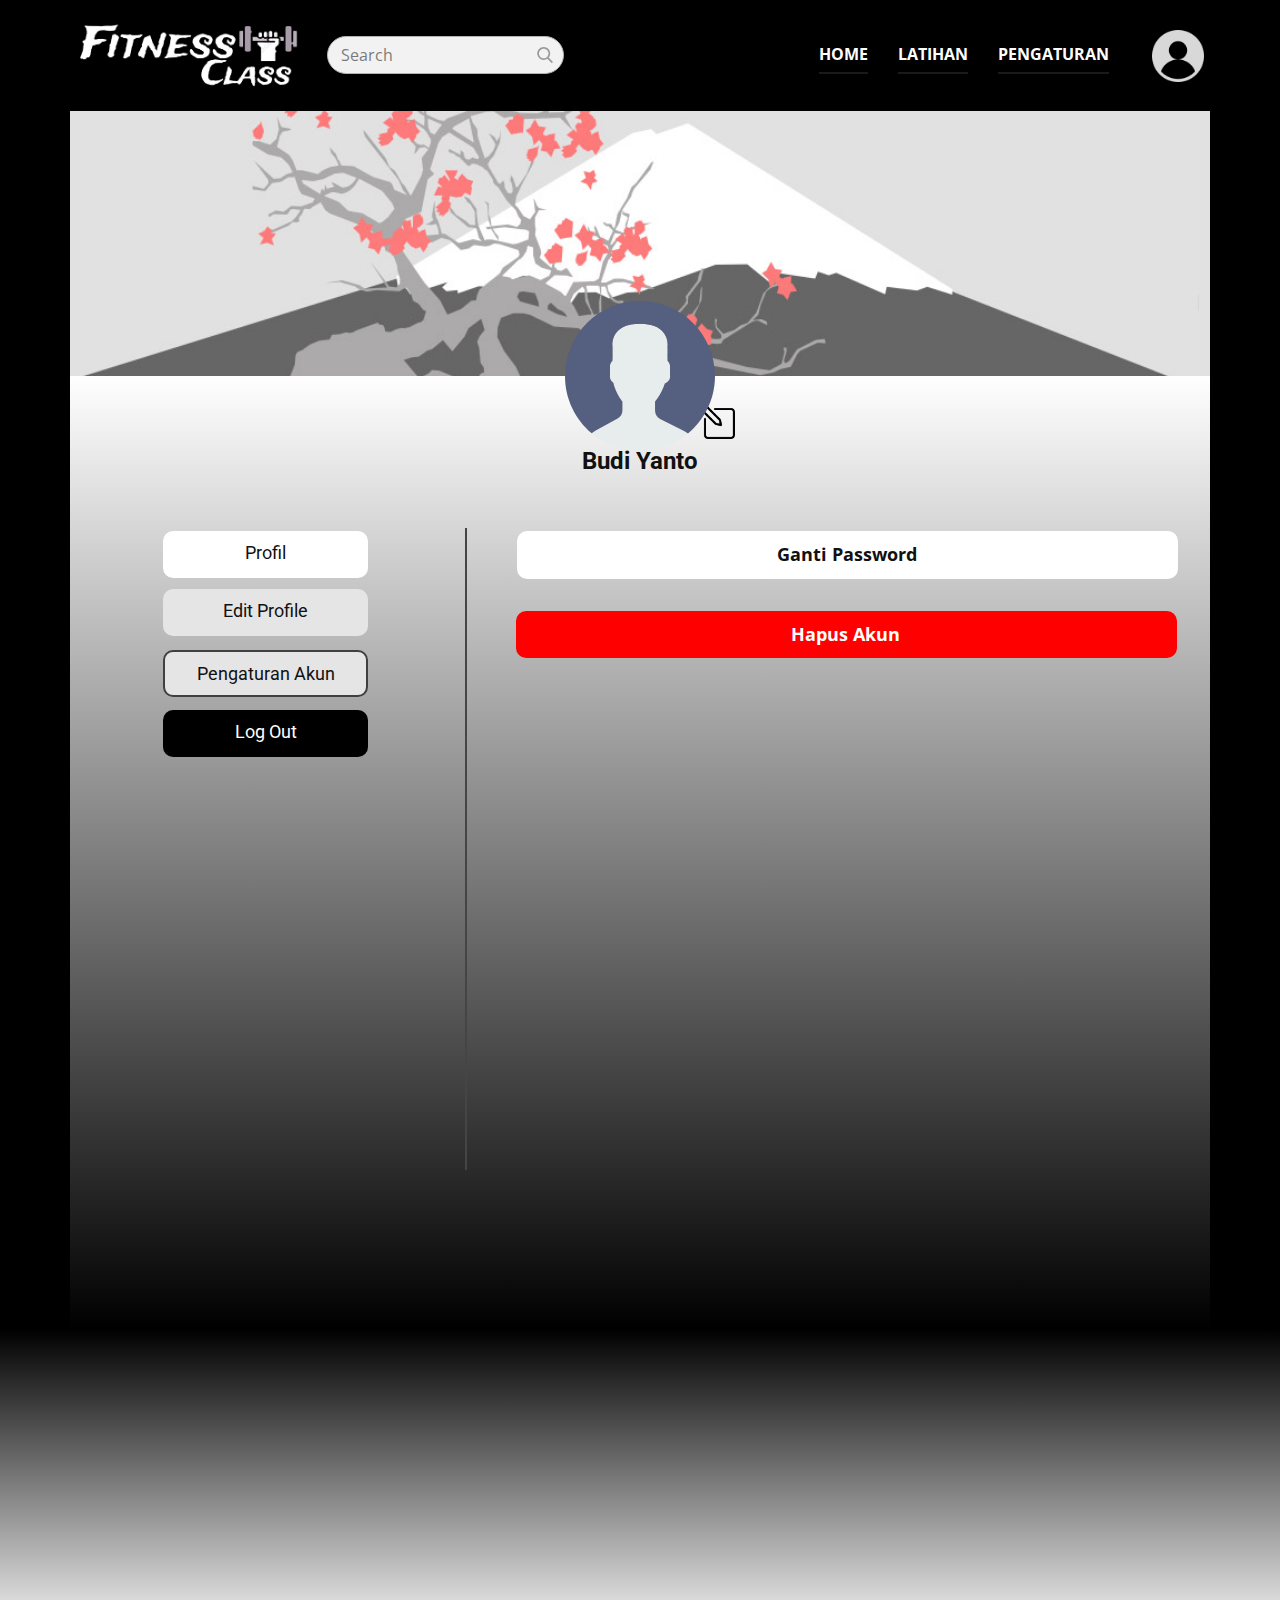
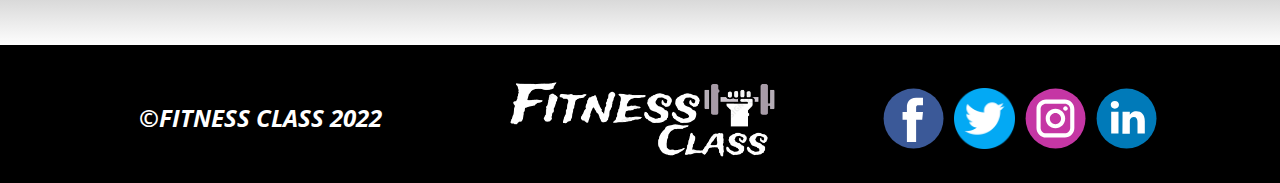
<file: PengaturanAkun.html>
<!DOCTYPE html>
<html style="font-size: 16px;" lang="en"><head>
    <meta name="viewport" content="width=device-width, initial-scale=1.0">
    <meta charset="utf-8">
    <meta name="keywords" content="SING UP">
    <meta name="description" content="">
    <title>PengaturanAkun</title>
    <link rel="stylesheet" href="design.css" media="screen">
<link rel="stylesheet" href="PengaturanAkun.css" media="screen">
    <script class="u-script" type="text/javascript" src="jquery.js" defer=""></script>
    <script class="u-script" type="text/javascript" src="ClassFitness.js" defer=""></script>
    <link id="u-theme-google-font" rel="stylesheet" href="https://fonts.googleapis.com/css?family=Roboto:100,100i,300,300i,400,400i,500,500i,700,700i,900,900i|Open+Sans:300,300i,400,400i,500,500i,600,600i,700,700i,800,800i">
    <link id="u-page-google-font" rel="stylesheet" href="https://fonts.googleapis.com/css?family=Open+Sans:300,300i,400,400i,500,500i,600,600i,700,700i,800,800i">

  </head>
  <body class="u-body u-xl-mode" data-lang="en">
    
    <header class="u-black u-header" id="sec-9ae8" data-animation-name="" data-animation-duration="0" data-animation-delay="0" data-animation-direction=""><div class="u-clearfix u-sheet u-valign-middle-lg u-valign-middle-xl u-sheet-1">
      <form action="#" method="get" class="u-border-1 u-border-grey-30 u-grey-5 u-radius-50 u-search u-search-right u-search-1">
        <button class="u-search-button" type="submit">
          <span class="u-search-icon u-spacing-10 u-text-grey-40">
            <svg class="u-svg-link" preserveAspectRatio="xMidYMin slice" viewBox="0 0 56.966 56.966" style=""><use xmlns:xlink="http://www.w3.org/1999/xlink" xlink:href="#svg-9dab"></use></svg>
            <svg xmlns="http://www.w3.org/2000/svg" xmlns:xlink="http://www.w3.org/1999/xlink" version="1.1" id="svg-9dab" x="0px" y="0px" viewBox="0 0 56.966 56.966" style="enable-background:new 0 0 56.966 56.966;" xml:space="preserve" class="u-svg-content"><path d="M55.146,51.887L41.588,37.786c3.486-4.144,5.396-9.358,5.396-14.786c0-12.682-10.318-23-23-23s-23,10.318-23,23  s10.318,23,23,23c4.761,0,9.298-1.436,13.177-4.162l13.661,14.208c0.571,0.593,1.339,0.92,2.162,0.92  c0.779,0,1.518-0.297,2.079-0.837C56.255,54.982,56.293,53.08,55.146,51.887z M23.984,6c9.374,0,17,7.626,17,17s-7.626,17-17,17  s-17-7.626-17-17S14.61,6,23.984,6z"></path><g></g><g></g><g></g><g></g><g></g><g></g><g></g><g></g><g></g><g></g><g></g><g></g><g></g><g></g><g></g></svg>
          </span>
        </button>
        <input class="u-search-input" type="search" name="search" value="" placeholder="Search">
      </form>
      <nav data-position="" class="u-menu u-menu-one-level u-offcanvas u-menu-1" data-responsive-from="MD">
        <div class="menu-collapse" style="font-size: 1rem; letter-spacing: 0px; font-weight: 700; text-transform: uppercase;">
          <a class="u-button-style u-custom-active-border-color u-custom-border u-custom-border-color u-custom-border-radius u-custom-borders u-custom-hover-border-color u-custom-left-right-menu-spacing u-custom-padding-bottom u-custom-text-active-color u-custom-text-color u-custom-text-hover-color u-custom-top-bottom-menu-spacing u-nav-link" href="#" style="padding: 6px 26px; font-size: calc(1em + 12px);">
            <svg class="u-svg-link" viewBox="0 0 24 24"><use xmlns:xlink="http://www.w3.org/1999/xlink" xlink:href="#menu-hamburger"></use></svg>
            <svg class="u-svg-content" version="1.1" id="menu-hamburger" viewBox="0 0 16 16" x="0px" y="0px" xmlns:xlink="http://www.w3.org/1999/xlink" xmlns="http://www.w3.org/2000/svg"><g><rect y="1" width="16" height="2"></rect><rect y="7" width="16" height="2"></rect><rect y="13" width="16" height="2"></rect>
</g></svg>
          </a>
        </div>
        <div class="u-custom-menu u-nav-container">
          <ul class="u-nav u-spacing-30 u-unstyled u-nav-1"><li class="u-nav-item"><a class="u-border-2 u-border-active-white u-border-grey-90 u-border-hover-palette-1-base u-border-no-left u-border-no-right u-border-no-top u-button-style u-nav-link u-text-active-white u-text-hover-white u-text-white" href="Home.html" rel="nofollow" style="padding: 10px 0px;">Home</a>
</li><li class="u-nav-item"><a class="u-border-2 u-border-active-white u-border-grey-90 u-border-hover-palette-1-base u-border-no-left u-border-no-right u-border-no-top u-button-style u-nav-link u-text-active-white u-text-hover-white u-text-white" href="Workout.html" rel="nofollow" style="padding: 10px 0px;">Latihan</a>
</li><li class="u-nav-item"><a class="u-border-2 u-border-active-white u-border-grey-90 u-border-hover-palette-1-base u-border-no-left u-border-no-right u-border-no-top u-button-style u-nav-link u-text-active-white u-text-hover-white u-text-white" href="Settings.html" rel="nofollow" style="padding: 10px 0px;">Pengaturan</a>
</li></ul>
        </div>
        <div class="u-custom-menu u-nav-container-collapse">
          <div class="u-black u-container-style u-inner-container-layout u-opacity u-opacity-75 u-sidenav">
            <div class="u-inner-container-layout u-sidenav-overflow">
              <div class="u-menu-close"></div>
              <ul class="u-align-center u-nav u-popupmenu-items u-unstyled u-nav-2"><li class="u-nav-item"><a class="u-button-style u-nav-link" href="Home.html" rel="nofollow">Home</a>
</li><li class="u-nav-item"><a class="u-button-style u-nav-link" href="Workout.html" rel="nofollow">Latihan</a>
</li><li class="u-nav-item"><a class="u-button-style u-nav-link" href="Settings.html" rel="nofollow">Pengaturan</a>
</li></ul>
            </div>
          </div>
          <div class="u-black u-menu-overlay u-opacity u-opacity-70"></div>
        </div>
      </nav>
      <a href="Home.html" class="u-image u-logo u-image-1" data-image-width="512" data-image-height="165" title="Home">
        <img src="images/Fitness.png" class="u-logo-image u-logo-image-1" data-image-width="80">
      </a><span class="u-black u-file-icon u-icon u-icon-rectangle u-opacity u-opacity-85 u-icon-1" data-animation-name="customAnimationIn" data-animation-duration="1000" data-href="Profile-Pengguna.html" title="" rel="nofollow"><img src="images/552721-a75f1823.png" alt=""></span>
    </div></header> 
    
    <section class="u-clearfix u-gradient u-section-1" id="sec-a8ae">
      <div class="u-black u-expanded-width u-shape u-shape-rectangle u-shape-1"></div>
      <div class="u-container-style u-gradient u-group u-shape-rectangle u-group-1">
        <div class="u-container-layout u-container-layout-1">
          <div class="u-border-2 u-border-grey-dark-1 u-line u-line-vertical u-line-1"></div><span class="u-align-right u-file-icon u-flip-horizontal u-icon u-icon-1"><img src="images/2356780.png" alt=""></span>
          <h5 class="u-align-center u-text u-text-default u-text-1"> Budi Yanto</h5>
          <div class="u-container-style u-group u-preserve-proportions u-radius-10 u-shape-round u-white u-group-2" data-href="Profile-Pengguna.html" rel="nofollow" title="Profile Pengguna">
            <div class="u-container-layout u-container-layout-2">
              <h6 class="u-align-center u-text u-text-default u-text-2">Profil</h6>
            </div>
          </div>
          <a href="pengaturan-akun-ganti-pass.html" class="u-border-2 u-border-grey-75 u-btn u-btn-round u-button-style u-hover-black u-radius-10 u-white u-btn-1" rel="nofollow">Ganti Password</a>
          <div class="u-container-style u-grey-10 u-group u-preserve-proportions u-radius-10 u-shape-round u-group-3" data-href="Edit-Profile.html" rel="nofollow" title="Edit Profile">
            <div class="u-container-layout u-container-layout-3">
              <h6 class="u-align-center u-text u-text-default u-text-3">
                <a class="u-active-none u-border-none u-btn u-button-link u-button-style u-hover-none u-none u-text-body-color u-btn-2" href="Edit-Profile.html" rel="nofollow">Edit Profile</a>
              </h6>
            </div>
          </div>
          <div class="u-border-2 u-border-grey-75 u-container-style u-grey-10 u-group u-preserve-proportions u-radius-10 u-shape-round u-group-4" data-href="PengaturanAkun.html" title="PengaturanAkun" rel="nofollow">
            <div class="u-container-layout u-container-layout-4">
              <h6 class="u-align-center u-text u-text-default u-text-4">Pengaturan Akun</h6>
            </div>
          </div>
          <a href="Hapus-Akun.html" class="u-border-2 u-border-grey-75 u-btn u-btn-round u-button-style u-custom-color-1 u-hover-black u-radius-10 u-btn-3" rel="nofollow">Hapus Akun</a>
          <div class="u-black u-container-style u-group u-preserve-proportions u-radius-10 u-shape-round u-group-5" data-href="Hapus-Akun.html" rel="nofollow">
            <div class="u-container-layout u-container-layout-5">
              <h6 class="u-align-center u-text u-text-default u-text-5">Log Out<span class="u-text-body-alt-color"></span>
              </h6>
            </div>
          </div>
        </div>
      </div>
      <div class="u-expanded-width u-gradient u-shape u-shape-rectangle u-shape-2"></div>
      <img class="u-image u-image-default u-image-1" src="images/0fd3416c.jpeg" alt="" data-image-width="1024" data-image-height="256"><span class="u-align-center u-icon u-icon-2"><svg class="u-svg-link" preserveAspectRatio="xMidYMin slice" viewBox="0 0 53 53" style=""><use xmlns:xlink="http://www.w3.org/1999/xlink" xlink:href="#svg-cc02"></use></svg><svg class="u-svg-content" viewBox="0 0 53 53" x="0px" y="0px" id="svg-cc02" style="enable-background:new 0 0 53 53;"><path style="fill:#E7ECED;" d="M18.613,41.552l-7.907,4.313c-0.464,0.253-0.881,0.564-1.269,0.903C14.047,50.655,19.998,53,26.5,53
	c6.454,0,12.367-2.31,16.964-6.144c-0.424-0.358-0.884-0.68-1.394-0.934l-8.467-4.233c-1.094-0.547-1.785-1.665-1.785-2.888v-3.322
	c0.238-0.271,0.51-0.619,0.801-1.03c1.154-1.63,2.027-3.423,2.632-5.304c1.086-0.335,1.886-1.338,1.886-2.53v-3.546
	c0-0.78-0.347-1.477-0.886-1.965v-5.126c0,0,1.053-7.977-9.75-7.977s-9.75,7.977-9.75,7.977v5.126
	c-0.54,0.488-0.886,1.185-0.886,1.965v3.546c0,0.934,0.491,1.756,1.226,2.231c0.886,3.857,3.206,6.633,3.206,6.633v3.24
	C20.296,39.899,19.65,40.986,18.613,41.552z"></path><g><path style="fill:#556080;" d="M26.953,0.004C12.32-0.246,0.254,11.414,0.004,26.047C-0.138,34.344,3.56,41.801,9.448,46.76
		c0.385-0.336,0.798-0.644,1.257-0.894l7.907-4.313c1.037-0.566,1.683-1.653,1.683-2.835v-3.24c0,0-2.321-2.776-3.206-6.633
		c-0.734-0.475-1.226-1.296-1.226-2.231v-3.546c0-0.78,0.347-1.477,0.886-1.965v-5.126c0,0-1.053-7.977,9.75-7.977
		s9.75,7.977,9.75,7.977v5.126c0.54,0.488,0.886,1.185,0.886,1.965v3.546c0,1.192-0.8,2.195-1.886,2.53
		c-0.605,1.881-1.478,3.674-2.632,5.304c-0.291,0.411-0.563,0.759-0.801,1.03V38.8c0,1.223,0.691,2.342,1.785,2.888l8.467,4.233
		c0.508,0.254,0.967,0.575,1.39,0.932c5.71-4.762,9.399-11.882,9.536-19.9C53.246,12.32,41.587,0.254,26.953,0.004z"></path>
</g></svg></span>
    </section>
    
    
    <footer class="u-black u-clearfix u-footer" id="sec-7783"><div class="u-clearfix u-sheet u-sheet-1">
        <div class="u-clearfix u-expanded-width u-gutter-0 u-layout-wrap u-layout-wrap-1">
          <div class="u-gutter-0 u-layout">
            <div class="u-layout-row">
              <div class="u-align-center-sm u-align-center-xs u-align-left-md u-align-left-xl u-container-align-center-lg u-container-align-center-xl u-container-style u-layout-cell u-left-cell u-size-20-lg u-size-20-sm u-size-20-xl u-size-20-xs u-size-24-md u-layout-cell-1">
                <div class="u-container-layout u-valign-middle u-container-layout-1"><!--position-->
                  <div data-position="" class="u-align-center u-position u-position-1"><!--block-->
                    <div class="u-block">
                      <div class="u-block-container u-clearfix"><!--block_header-->
                        <h5 class="u-block-header u-custom-font u-font-open-sans u-text u-text-1"><!--block_header_content--> ©fitness class 2022<!--/block_header_content--></h5><!--/block_header--><!--block_content-->
                        <div class="u-block-content u-text"><!--block_content_content--><!--/block_content_content--></div><!--/block_content-->
                      </div>
                    </div><!--/block-->
                  </div><!--/position-->
                </div>
              </div>
              <div class="u-align-center-sm u-align-right-md u-container-style u-layout-cell u-size-20-lg u-size-20-sm u-size-20-xl u-size-20-xs u-size-36-md u-layout-cell-2">
                <div class="u-container-layout u-valign-bottom u-container-layout-2">
                  <a href="#" class="u-image u-logo u-image-1" data-image-width="512" data-image-height="165">
                    <img src="images/Fitness.png" class="u-logo-image u-logo-image-1">
                  </a>
                </div>
              </div>
              <div class="u-align-center-sm u-align-center-xs u-align-left-md u-align-right-lg u-align-right-xl u-container-style u-layout-cell u-right-cell u-size-20 u-size-30-md u-layout-cell-3">
                <div class="u-container-layout u-valign-middle u-container-layout-3">
                  <div class="u-social-icons u-spacing-10 u-social-icons-1">
                    <a class="u-social-url" title="facebook" target="_blank" href=""><span class="u-icon u-social-facebook u-social-icon u-icon-1"><svg class="u-svg-link" preserveAspectRatio="xMidYMin slice" viewBox="0 0 112 112" style=""><use xmlns:xlink="http://www.w3.org/1999/xlink" xlink:href="#svg-ecb8"></use></svg><svg class="u-svg-content" viewBox="0 0 112 112" x="0" y="0" id="svg-ecb8"><circle fill="currentColor" cx="56.1" cy="56.1" r="55"></circle><path fill="#FFFFFF" d="M73.5,31.6h-9.1c-1.4,0-3.6,0.8-3.6,3.9v8.5h12.6L72,58.3H60.8v40.8H43.9V58.3h-8V43.9h8v-9.2
            c0-6.7,3.1-17,17-17h12.5v13.9H73.5z"></path></svg></span>
                    </a>
                    <a class="u-social-url" title="twitter" target="_blank" href=""><span class="u-file-icon u-icon u-social-icon u-social-twitter u-icon-2"><img src="images/3670151.png" alt=""></span>
                    </a>
                    <a class="u-social-url" title="instagram" target="_blank" href=""><span class="u-icon u-social-icon u-social-instagram u-icon-3"><svg class="u-svg-link" preserveAspectRatio="xMidYMin slice" viewBox="0 0 112 112" style=""><use xmlns:xlink="http://www.w3.org/1999/xlink" xlink:href="#svg-d779"></use></svg><svg class="u-svg-content" viewBox="0 0 112 112" x="0" y="0" id="svg-d779"><circle fill="currentColor" cx="56.1" cy="56.1" r="55"></circle><path fill="#FFFFFF" d="M55.9,38.2c-9.9,0-17.9,8-17.9,17.9C38,66,46,74,55.9,74c9.9,0,17.9-8,17.9-17.9C73.8,46.2,65.8,38.2,55.9,38.2
            z M55.9,66.4c-5.7,0-10.3-4.6-10.3-10.3c-0.1-5.7,4.6-10.3,10.3-10.3c5.7,0,10.3,4.6,10.3,10.3C66.2,61.8,61.6,66.4,55.9,66.4z"></path><path fill="#FFFFFF" d="M74.3,33.5c-2.3,0-4.2,1.9-4.2,4.2s1.9,4.2,4.2,4.2s4.2-1.9,4.2-4.2S76.6,33.5,74.3,33.5z"></path><path fill="#FFFFFF" d="M73.1,21.3H38.6c-9.7,0-17.5,7.9-17.5,17.5v34.5c0,9.7,7.9,17.6,17.5,17.6h34.5c9.7,0,17.5-7.9,17.5-17.5V38.8
            C90.6,29.1,82.7,21.3,73.1,21.3z M83,73.3c0,5.5-4.5,9.9-9.9,9.9H38.6c-5.5,0-9.9-4.5-9.9-9.9V38.8c0-5.5,4.5-9.9,9.9-9.9h34.5
            c5.5,0,9.9,4.5,9.9,9.9V73.3z"></path></svg></span>
                    </a>
                    <a class="u-social-url" title="linkedin" target="_blank" href=""><span class="u-icon u-social-icon u-social-linkedin u-icon-4"><svg class="u-svg-link" preserveAspectRatio="xMidYMin slice" viewBox="0 0 112 112" style=""><use xmlns:xlink="http://www.w3.org/1999/xlink" xlink:href="#svg-8ec8"></use></svg><svg class="u-svg-content" viewBox="0 0 112 112" x="0" y="0" id="svg-8ec8"><circle fill="currentColor" cx="56.1" cy="56.1" r="55"></circle><path fill="#FFFFFF" d="M41.3,83.7H27.9V43.4h13.4V83.7z M34.6,37.9L34.6,37.9c-4.6,0-7.5-3.1-7.5-7c0-4,3-7,7.6-7s7.4,3,7.5,7
            C42.2,34.8,39.2,37.9,34.6,37.9z M89.6,83.7H76.2V62.2c0-5.4-1.9-9.1-6.8-9.1c-3.7,0-5.9,2.5-6.9,4.9c-0.4,0.9-0.4,2.1-0.4,3.3v22.5
            H48.7c0,0,0.2-36.5,0-40.3h13.4v5.7c1.8-2.7,5-6.7,12.1-6.7c8.8,0,15.4,5.8,15.4,18.1V83.7z"></path></svg></span>
                    </a>
                  </div>
                </div>
              </div>
            </div>
          </div>
        </div>
      </div></footer>
</body></html>
</file>
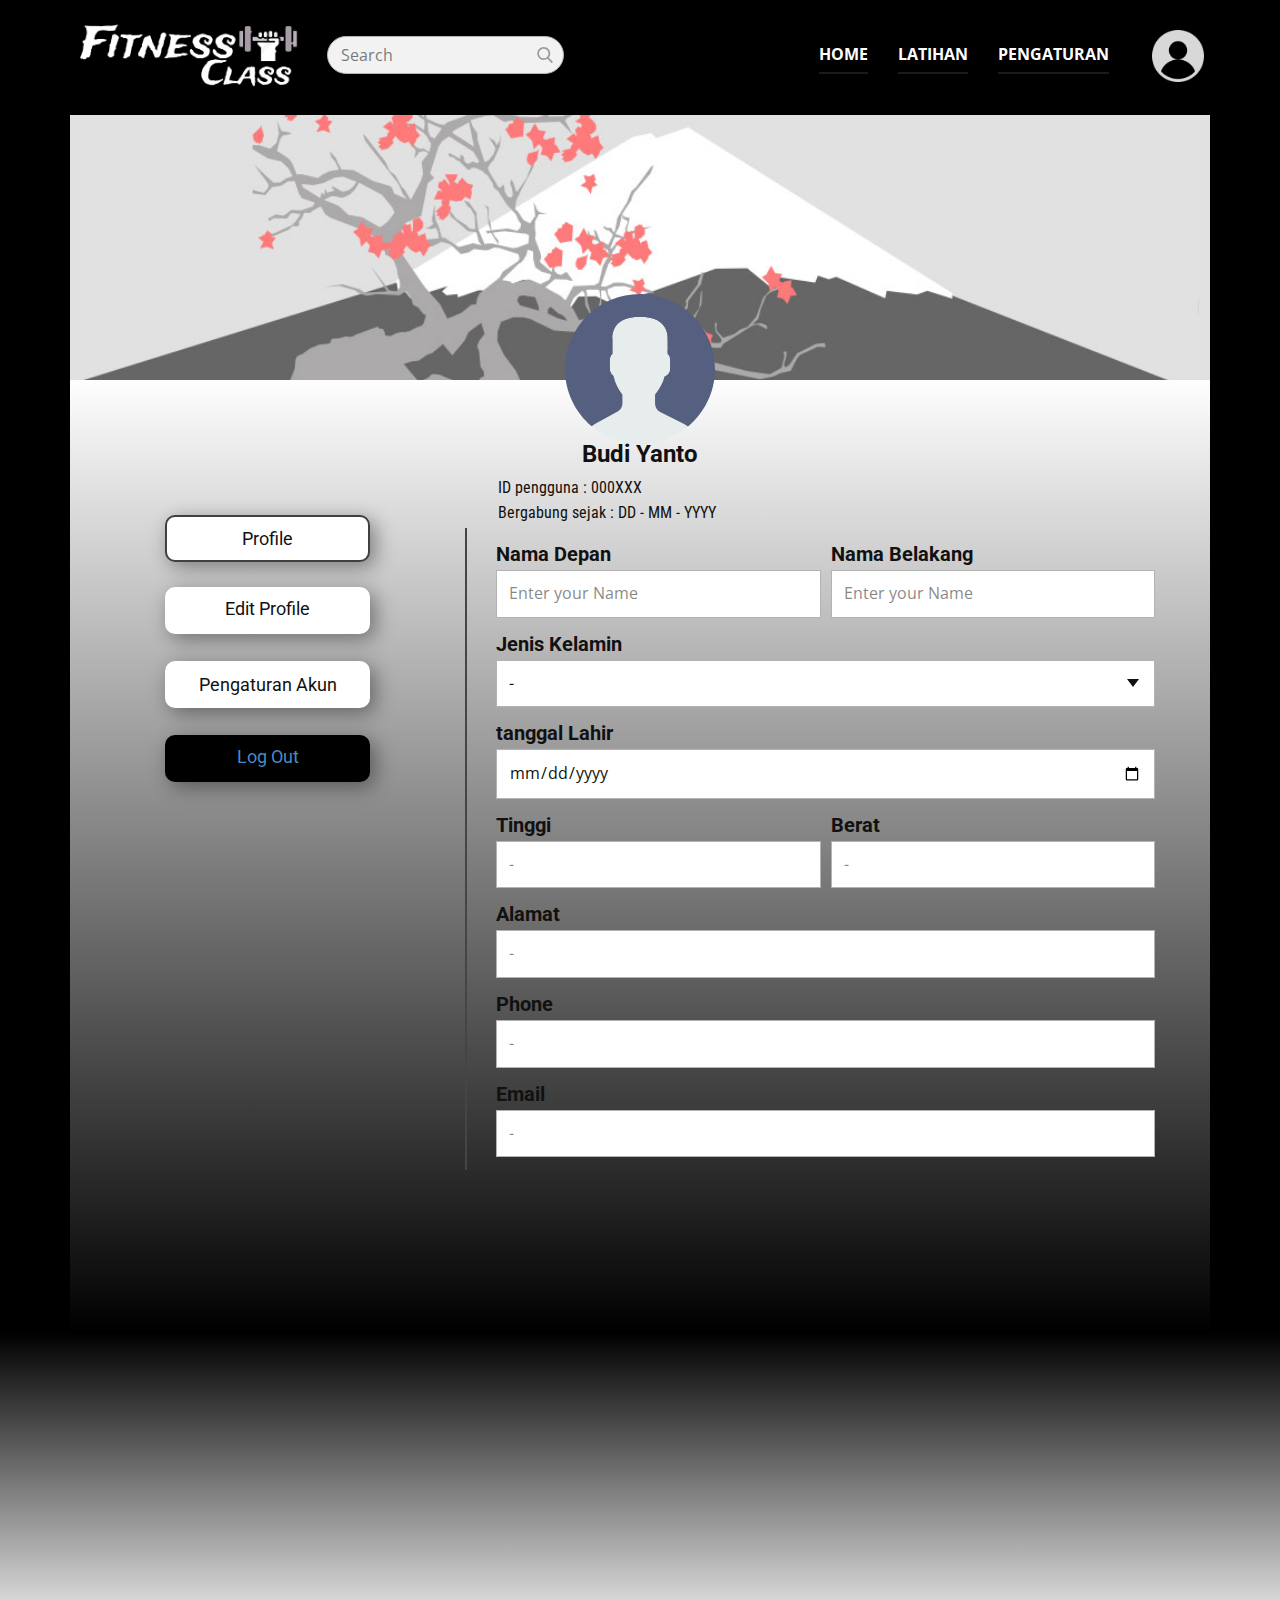
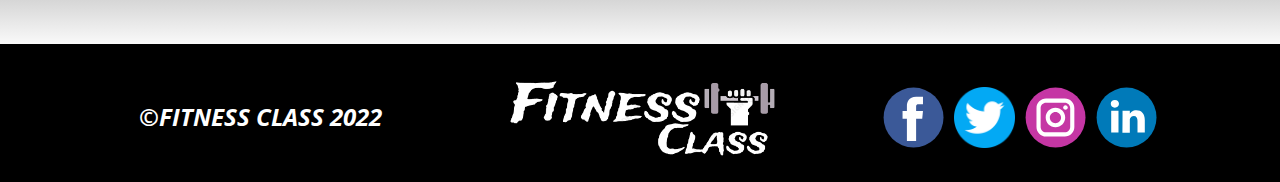
<file: Profile-Pengguna.html>
<!DOCTYPE html>
<html style="font-size: 16px;" lang="en"><head>
    <meta name="viewport" content="width=device-width, initial-scale=1.0">
    <meta charset="utf-8">
    <meta name="keywords" content="User ​Log In">
    <meta name="description" content="">
    <title>Profile Pengguna</title>
    <link rel="stylesheet" href="design.css" media="screen">
<link rel="stylesheet" href="Profile-Pengguna.css" media="screen">
    <script class="u-script" type="text/javascript" src="jquery.js" defer=""></script>
    <script class="u-script" type="text/javascript" src="ClassFitness.js" defer=""></script>
    <meta name="referrer" content="origin">
    <link id="u-theme-google-font" rel="stylesheet" href="https://fonts.googleapis.com/css?family=Roboto:100,100i,300,300i,400,400i,500,500i,700,700i,900,900i|Open+Sans:300,300i,400,400i,500,500i,600,600i,700,700i,800,800i">
    <link id="u-page-google-font" rel="stylesheet" href="https://fonts.googleapis.com/css?family=Roboto+Condensed:300,300i,400,400i,700,700i|Open+Sans:300,300i,400,400i,500,500i,600,600i,700,700i,800,800i">

  </head>
  <body class="u-body u-xl-mode" data-lang="en">
    
    <header class="u-black u-header" id="sec-9ae8" data-animation-name="" data-animation-duration="0" data-animation-delay="0" data-animation-direction=""><div class="u-clearfix u-sheet u-valign-middle-lg u-valign-middle-xl u-sheet-1">
      <form action="#" method="get" class="u-border-1 u-border-grey-30 u-grey-5 u-radius-50 u-search u-search-right u-search-1">
        <button class="u-search-button" type="submit">
          <span class="u-search-icon u-spacing-10 u-text-grey-40">
            <svg class="u-svg-link" preserveAspectRatio="xMidYMin slice" viewBox="0 0 56.966 56.966" style=""><use xmlns:xlink="http://www.w3.org/1999/xlink" xlink:href="#svg-9dab"></use></svg>
            <svg xmlns="http://www.w3.org/2000/svg" xmlns:xlink="http://www.w3.org/1999/xlink" version="1.1" id="svg-9dab" x="0px" y="0px" viewBox="0 0 56.966 56.966" style="enable-background:new 0 0 56.966 56.966;" xml:space="preserve" class="u-svg-content"><path d="M55.146,51.887L41.588,37.786c3.486-4.144,5.396-9.358,5.396-14.786c0-12.682-10.318-23-23-23s-23,10.318-23,23  s10.318,23,23,23c4.761,0,9.298-1.436,13.177-4.162l13.661,14.208c0.571,0.593,1.339,0.92,2.162,0.92  c0.779,0,1.518-0.297,2.079-0.837C56.255,54.982,56.293,53.08,55.146,51.887z M23.984,6c9.374,0,17,7.626,17,17s-7.626,17-17,17  s-17-7.626-17-17S14.61,6,23.984,6z"></path><g></g><g></g><g></g><g></g><g></g><g></g><g></g><g></g><g></g><g></g><g></g><g></g><g></g><g></g><g></g></svg>
          </span>
        </button>
        <input class="u-search-input" type="search" name="search" value="" placeholder="Search">
      </form>
      <nav data-position="" class="u-menu u-menu-one-level u-offcanvas u-menu-1" data-responsive-from="MD">
        <div class="menu-collapse" style="font-size: 1rem; letter-spacing: 0px; font-weight: 700; text-transform: uppercase;">
          <a class="u-button-style u-custom-active-border-color u-custom-border u-custom-border-color u-custom-border-radius u-custom-borders u-custom-hover-border-color u-custom-left-right-menu-spacing u-custom-padding-bottom u-custom-text-active-color u-custom-text-color u-custom-text-hover-color u-custom-top-bottom-menu-spacing u-nav-link" href="#" style="padding: 6px 26px; font-size: calc(1em + 12px);">
            <svg class="u-svg-link" viewBox="0 0 24 24"><use xmlns:xlink="http://www.w3.org/1999/xlink" xlink:href="#menu-hamburger"></use></svg>
            <svg class="u-svg-content" version="1.1" id="menu-hamburger" viewBox="0 0 16 16" x="0px" y="0px" xmlns:xlink="http://www.w3.org/1999/xlink" xmlns="http://www.w3.org/2000/svg"><g><rect y="1" width="16" height="2"></rect><rect y="7" width="16" height="2"></rect><rect y="13" width="16" height="2"></rect>
</g></svg>
          </a>
        </div>
        <div class="u-custom-menu u-nav-container">
          <ul class="u-nav u-spacing-30 u-unstyled u-nav-1"><li class="u-nav-item"><a class="u-border-2 u-border-active-white u-border-grey-90 u-border-hover-palette-1-base u-border-no-left u-border-no-right u-border-no-top u-button-style u-nav-link u-text-active-white u-text-hover-white u-text-white" href="Home.html" rel="nofollow" style="padding: 10px 0px;">Home</a>
</li><li class="u-nav-item"><a class="u-border-2 u-border-active-white u-border-grey-90 u-border-hover-palette-1-base u-border-no-left u-border-no-right u-border-no-top u-button-style u-nav-link u-text-active-white u-text-hover-white u-text-white" href="Workout.html" rel="nofollow" style="padding: 10px 0px;">Latihan</a>
</li><li class="u-nav-item"><a class="u-border-2 u-border-active-white u-border-grey-90 u-border-hover-palette-1-base u-border-no-left u-border-no-right u-border-no-top u-button-style u-nav-link u-text-active-white u-text-hover-white u-text-white" href="Settings.html" rel="nofollow" style="padding: 10px 0px;">Pengaturan</a>
</li></ul>
        </div>
        <div class="u-custom-menu u-nav-container-collapse">
          <div class="u-black u-container-style u-inner-container-layout u-opacity u-opacity-75 u-sidenav">
            <div class="u-inner-container-layout u-sidenav-overflow">
              <div class="u-menu-close"></div>
              <ul class="u-align-center u-nav u-popupmenu-items u-unstyled u-nav-2"><li class="u-nav-item"><a class="u-button-style u-nav-link" href="Home.html" rel="nofollow">Home</a>
</li><li class="u-nav-item"><a class="u-button-style u-nav-link" href="Workout.html" rel="nofollow">Latihan</a>
</li><li class="u-nav-item"><a class="u-button-style u-nav-link" href="Settings.html" rel="nofollow">Pengaturan</a>
</li></ul>
            </div>
          </div>
          <div class="u-black u-menu-overlay u-opacity u-opacity-70"></div>
        </div>
      </nav>
      <a href="Home.html" class="u-image u-logo u-image-1" data-image-width="512" data-image-height="165" title="Home">
        <img src="images/Fitness.png" class="u-logo-image u-logo-image-1" data-image-width="80">
      </a><span class="u-black u-file-icon u-icon u-icon-rectangle u-opacity u-opacity-85 u-icon-1" data-animation-name="customAnimationIn" data-animation-duration="1000" data-href="Profile-Pengguna.html" title="" rel="nofollow"><img src="images/552721-a75f1823.png" alt=""></span>
    </div></header> 

    <section class="u-clearfix u-gradient u-section-1" id="sec-1a93">
      <div class="u-black u-expanded-width u-shape u-shape-rectangle u-shape-1"></div>
      <div class="u-container-style u-gradient u-group u-shape-rectangle u-group-1">
        <div class="u-container-layout u-container-layout-1">
          <div class="u-border-2 u-border-grey-dark-1 u-line u-line-vertical u-line-1"></div>
          <h5 class="u-align-center u-text u-text-default u-text-1"> Budi Yanto</h5>
          <p class="u-align-left u-custom-font u-font-roboto-condensed u-text u-text-default u-text-2"> ID pengguna&nbsp;: 000XXX<br>Bergabung sejak&nbsp;: DD - MM - YYYY
          </p>
          <div class="u-border-2 u-border-grey-75 u-container-style u-group u-preserve-proportions u-radius-10 u-shape-round u-white u-group-2" data-href="Profile-Pengguna.html" rel="nofollow" title="Profile Pengguna">
            <div class="u-container-layout u-container-layout-2">
              <h6 class="u-align-center u-text u-text-default u-text-3">Profile</h6>
            </div>
          </div>
          <div class="u-form u-form-1">
            <form action="https://forms.nicepagesrv.com/Form/Process" class="u-clearfix u-form-spacing-10 u-form-vertical u-inner-form" source="email" name="form" style="padding: 10px;">
              <div class="u-form-group u-form-name u-form-partition-factor-2 u-label-top">
                <label for="name-a0fe" class="u-custom-font u-heading-font u-label u-label-1">Nama Depan</label>
                <input type="text" placeholder="Enter your Name" id="name-a0fe" name="name" class="u-border-1 u-border-grey-30 u-input u-input-rectangle u-white" required="">
              </div>
              <div class="u-form-email u-form-group u-form-partition-factor-2 u-label-top">
                <label for="email-a0fe" class="u-custom-font u-heading-font u-label u-label-2">Nama Belakang</label>
                <input type="email" placeholder="Enter your Name" id="email-a0fe" name="NameBelakang" class="u-border-1 u-border-grey-30 u-input u-input-rectangle u-white" required="">
              </div>
              <div class="u-form-group u-form-select u-label-top u-form-group-3">
                <label for="select-a874" class="u-custom-font u-heading-font u-label u-label-3">Jenis Kelamin</label>
                <div class="u-form-select-wrapper">
                  <select id="select-a874" name="select" class="u-border-1 u-border-grey-30 u-input u-input-rectangle u-white">
                    <option value="-">-</option>
                    <option value="Laki-laki">Laki-laki</option>
                    <option value="Perempuan">Perempuan</option>
                  </select>
                  <svg class="u-caret u-caret-svg" version="1.1" id="Layer_1" xmlns="http://www.w3.org/2000/svg" xmlns:xlink="http://www.w3.org/1999/xlink" x="0px" y="0px" width="16px" height="16px" viewBox="0 0 16 16" style="fill:currentColor;" xml:space="preserve"><polygon class="st0" points="8,12 2,4 14,4 "></polygon></svg>
                </div>
              </div>
              <div class="u-form-date u-form-group u-label-top u-form-group-4">
                <label for="date-5c7e" class="u-custom-font u-heading-font u-label u-label-4">tanggal Lahir</label>
                <input type="date" placeholder="MM/DD/YYYY" id="date-5c7e" name="date" class="u-border-1 u-border-grey-30 u-input u-input-rectangle u-white" required="">
              </div>
              <div class="u-form-group u-form-name u-form-partition-factor-2 u-label-top u-form-group-5">
                <label for="name-3754" class="u-custom-font u-heading-font u-label u-label-5">Tinggi</label>
                <input type="text" placeholder="-" id="name-3754" name="name-1" class="u-border-1 u-border-grey-30 u-input u-input-rectangle u-white" required="">
              </div>
              <div class="u-form-group u-form-name u-form-partition-factor-2 u-label-top u-form-group-6">
                <label for="name-3d51" class="u-custom-font u-heading-font u-label u-label-6">Berat</label>
                <input type="text" placeholder="-" id="name-3d51" name="name-2" class="u-border-1 u-border-grey-30 u-input u-input-rectangle u-white" required="">
              </div>
              <div class="u-form-group u-label-top u-form-group-7">
                <label for="text-c43f" class="u-custom-font u-heading-font u-label u-label-7">Alamat</label>
                <input type="text" placeholder="-" id="text-c43f" name="text" class="u-border-1 u-border-grey-30 u-input u-input-rectangle u-white">
              </div>
              <div class="u-form-group u-form-phone u-label-top u-form-group-8">
                <label for="phone-40dc" class="u-custom-font u-heading-font u-label u-label-8">Phone</label>
                <input type="tel" pattern="\+?\d{0,2}[\s\(\-]?([0-9]{3})[\s\)\-]?([\s\-]?)([0-9]{3})[\s\-]?([0-9]{2})[\s\-]?([0-9]{2})" placeholder="-" id="phone-40dc" name="phone" class="u-border-1 u-border-grey-30 u-input u-input-rectangle u-white" required="">
              </div>
              <div class="u-form-email u-form-group u-label-top u-form-group-9">
                <label for="email-36e7" class="u-custom-font u-heading-font u-label u-label-9">Email</label>
                <input type="email" placeholder="-" id="email-36e7" name="email-1" class="u-border-1 u-border-grey-30 u-input u-input-rectangle u-white" required="">
              </div>
              <div class="u-form-send-message u-form-send-success"> Thank you! Your message has been sent. </div>
              <div class="u-form-send-error u-form-send-message"> Unable to send your message. Please fix errors then try again. </div>
              <input type="hidden" value="" name="recaptchaResponse">
              <input type="hidden" name="formServices" value="60c78104927102f959b33662e9f85f7b">
            </form>
          </div>
          <div class="u-container-style u-group u-preserve-proportions u-radius-10 u-shape-round u-white u-group-3" data-href="Edit-Profile.html" rel="nofollow" title="Edit Profile">
            <div class="u-container-layout u-container-layout-3">
              <h6 class="u-align-center u-text u-text-default u-text-4">Edit Profile</h6>
            </div>
          </div>
          <div class="u-container-style u-group u-preserve-proportions u-radius-10 u-shape-round u-white u-group-4" data-href="PengaturanAkun.html" rel="nofollow" title="PengaturanAkun">
            <div class="u-container-layout u-valign-middle u-container-layout-4">
              <h6 class="u-align-center u-text u-text-default u-text-5">Pengaturan Akun</h6>
            </div>
          </div>
          <div class="u-black u-container-style u-group u-preserve-proportions u-radius-10 u-shape-round u-group-5" data-href="Profile-Pengguna.html" rel="nofollow" title="Profile Pengguna">
            <div class="u-container-layout u-container-layout-5">
              <h6 class="u-align-center u-text u-text-default u-text-6">
                <a class="u-active-none u-border-none u-btn u-button-link u-button-style u-hover-none u-none u-text-palette-1-base u-btn-1" href="Sign-In.html" rel="nofollow">Log Out</a>
              </h6>
            </div>
          </div>
        </div>
      </div>
      <div class="u-expanded-width u-gradient u-shape u-shape-rectangle u-shape-2"></div>
      <img class="u-image u-image-default u-image-1" src="images/0fd3416c.jpeg" alt="" data-image-width="1024" data-image-height="256"><span class="u-align-center u-icon u-icon-1"><svg class="u-svg-link" preserveAspectRatio="xMidYMin slice" viewBox="0 0 53 53" style=""><use xmlns:xlink="http://www.w3.org/1999/xlink" xlink:href="#svg-cc02"></use></svg><svg class="u-svg-content" viewBox="0 0 53 53" x="0px" y="0px" id="svg-cc02" style="enable-background:new 0 0 53 53;"><path style="fill:#E7ECED;" d="M18.613,41.552l-7.907,4.313c-0.464,0.253-0.881,0.564-1.269,0.903C14.047,50.655,19.998,53,26.5,53
	c6.454,0,12.367-2.31,16.964-6.144c-0.424-0.358-0.884-0.68-1.394-0.934l-8.467-4.233c-1.094-0.547-1.785-1.665-1.785-2.888v-3.322
	c0.238-0.271,0.51-0.619,0.801-1.03c1.154-1.63,2.027-3.423,2.632-5.304c1.086-0.335,1.886-1.338,1.886-2.53v-3.546
	c0-0.78-0.347-1.477-0.886-1.965v-5.126c0,0,1.053-7.977-9.75-7.977s-9.75,7.977-9.75,7.977v5.126
	c-0.54,0.488-0.886,1.185-0.886,1.965v3.546c0,0.934,0.491,1.756,1.226,2.231c0.886,3.857,3.206,6.633,3.206,6.633v3.24
	C20.296,39.899,19.65,40.986,18.613,41.552z"></path><g><path style="fill:#556080;" d="M26.953,0.004C12.32-0.246,0.254,11.414,0.004,26.047C-0.138,34.344,3.56,41.801,9.448,46.76
		c0.385-0.336,0.798-0.644,1.257-0.894l7.907-4.313c1.037-0.566,1.683-1.653,1.683-2.835v-3.24c0,0-2.321-2.776-3.206-6.633
		c-0.734-0.475-1.226-1.296-1.226-2.231v-3.546c0-0.78,0.347-1.477,0.886-1.965v-5.126c0,0-1.053-7.977,9.75-7.977
		s9.75,7.977,9.75,7.977v5.126c0.54,0.488,0.886,1.185,0.886,1.965v3.546c0,1.192-0.8,2.195-1.886,2.53
		c-0.605,1.881-1.478,3.674-2.632,5.304c-0.291,0.411-0.563,0.759-0.801,1.03V38.8c0,1.223,0.691,2.342,1.785,2.888l8.467,4.233
		c0.508,0.254,0.967,0.575,1.39,0.932c5.71-4.762,9.399-11.882,9.536-19.9C53.246,12.32,41.587,0.254,26.953,0.004z"></path>
</g></svg></span>
    </section>
    
    
    <footer class="u-black u-clearfix u-footer" id="sec-7783"><div class="u-clearfix u-sheet u-sheet-1">
        <div class="u-clearfix u-expanded-width u-gutter-0 u-layout-wrap u-layout-wrap-1">
          <div class="u-gutter-0 u-layout">
            <div class="u-layout-row">
              <div class="u-align-center-sm u-align-center-xs u-align-left-md u-align-left-xl u-container-align-center-lg u-container-align-center-xl u-container-style u-layout-cell u-left-cell u-size-20-lg u-size-20-sm u-size-20-xl u-size-20-xs u-size-24-md u-layout-cell-1">
                <div class="u-container-layout u-valign-middle u-container-layout-1"><!--position-->
                  <div data-position="" class="u-align-center u-position u-position-1"><!--block-->
                    <div class="u-block">
                      <div class="u-block-container u-clearfix"><!--block_header-->
                        <h5 class="u-block-header u-custom-font u-font-open-sans u-text u-text-1"><!--block_header_content--> ©fitness class 2022<!--/block_header_content--></h5><!--/block_header--><!--block_content-->
                        <div class="u-block-content u-text"><!--block_content_content--><!--/block_content_content--></div><!--/block_content-->
                      </div>
                    </div><!--/block-->
                  </div><!--/position-->
                </div>
              </div>
              <div class="u-align-center-sm u-align-right-md u-container-style u-layout-cell u-size-20-lg u-size-20-sm u-size-20-xl u-size-20-xs u-size-36-md u-layout-cell-2">
                <div class="u-container-layout u-valign-bottom u-container-layout-2">
                  <a href="Home.html" class="u-image u-logo u-image-1" data-image-width="512" data-image-height="165">
                    <img src="images/Fitness.png" class="u-logo-image u-logo-image-1">
                  </a>
                </div>
              </div>
              <div class="u-align-center-sm u-align-center-xs u-align-left-md u-align-right-lg u-align-right-xl u-container-style u-layout-cell u-right-cell u-size-20 u-size-30-md u-layout-cell-3">
                <div class="u-container-layout u-valign-middle u-container-layout-3">
                  <div class="u-social-icons u-spacing-10 u-social-icons-1">
                    <a class="u-social-url" title="facebook" target="_blank" href=""><span class="u-icon u-social-facebook u-social-icon u-icon-1"><svg class="u-svg-link" preserveAspectRatio="xMidYMin slice" viewBox="0 0 112 112" style=""><use xmlns:xlink="http://www.w3.org/1999/xlink" xlink:href="#svg-ecb8"></use></svg><svg class="u-svg-content" viewBox="0 0 112 112" x="0" y="0" id="svg-ecb8"><circle fill="currentColor" cx="56.1" cy="56.1" r="55"></circle><path fill="#FFFFFF" d="M73.5,31.6h-9.1c-1.4,0-3.6,0.8-3.6,3.9v8.5h12.6L72,58.3H60.8v40.8H43.9V58.3h-8V43.9h8v-9.2
            c0-6.7,3.1-17,17-17h12.5v13.9H73.5z"></path></svg></span>
                    </a>
                    <a class="u-social-url" title="twitter" target="_blank" href=""><span class="u-file-icon u-icon u-social-icon u-social-twitter u-icon-2"><img src="images/3670151.png" alt=""></span>
                    </a>
                    <a class="u-social-url" title="instagram" target="_blank" href=""><span class="u-icon u-social-icon u-social-instagram u-icon-3"><svg class="u-svg-link" preserveAspectRatio="xMidYMin slice" viewBox="0 0 112 112" style=""><use xmlns:xlink="http://www.w3.org/1999/xlink" xlink:href="#svg-d779"></use></svg><svg class="u-svg-content" viewBox="0 0 112 112" x="0" y="0" id="svg-d779"><circle fill="currentColor" cx="56.1" cy="56.1" r="55"></circle><path fill="#FFFFFF" d="M55.9,38.2c-9.9,0-17.9,8-17.9,17.9C38,66,46,74,55.9,74c9.9,0,17.9-8,17.9-17.9C73.8,46.2,65.8,38.2,55.9,38.2
            z M55.9,66.4c-5.7,0-10.3-4.6-10.3-10.3c-0.1-5.7,4.6-10.3,10.3-10.3c5.7,0,10.3,4.6,10.3,10.3C66.2,61.8,61.6,66.4,55.9,66.4z"></path><path fill="#FFFFFF" d="M74.3,33.5c-2.3,0-4.2,1.9-4.2,4.2s1.9,4.2,4.2,4.2s4.2-1.9,4.2-4.2S76.6,33.5,74.3,33.5z"></path><path fill="#FFFFFF" d="M73.1,21.3H38.6c-9.7,0-17.5,7.9-17.5,17.5v34.5c0,9.7,7.9,17.6,17.5,17.6h34.5c9.7,0,17.5-7.9,17.5-17.5V38.8
            C90.6,29.1,82.7,21.3,73.1,21.3z M83,73.3c0,5.5-4.5,9.9-9.9,9.9H38.6c-5.5,0-9.9-4.5-9.9-9.9V38.8c0-5.5,4.5-9.9,9.9-9.9h34.5
            c5.5,0,9.9,4.5,9.9,9.9V73.3z"></path></svg></span>
                    </a>
                    <a class="u-social-url" title="linkedin" target="_blank" href=""><span class="u-icon u-social-icon u-social-linkedin u-icon-4"><svg class="u-svg-link" preserveAspectRatio="xMidYMin slice" viewBox="0 0 112 112" style=""><use xmlns:xlink="http://www.w3.org/1999/xlink" xlink:href="#svg-8ec8"></use></svg><svg class="u-svg-content" viewBox="0 0 112 112" x="0" y="0" id="svg-8ec8"><circle fill="currentColor" cx="56.1" cy="56.1" r="55"></circle><path fill="#FFFFFF" d="M41.3,83.7H27.9V43.4h13.4V83.7z M34.6,37.9L34.6,37.9c-4.6,0-7.5-3.1-7.5-7c0-4,3-7,7.6-7s7.4,3,7.5,7
            C42.2,34.8,39.2,37.9,34.6,37.9z M89.6,83.7H76.2V62.2c0-5.4-1.9-9.1-6.8-9.1c-3.7,0-5.9,2.5-6.9,4.9c-0.4,0.9-0.4,2.1-0.4,3.3v22.5
            H48.7c0,0,0.2-36.5,0-40.3h13.4v5.7c1.8-2.7,5-6.7,12.1-6.7c8.8,0,15.4,5.8,15.4,18.1V83.7z"></path></svg></span>
                    </a>
                  </div>
                </div>
              </div>
            </div>
          </div>
        </div>
      </div></footer>
</body></html>
</file>
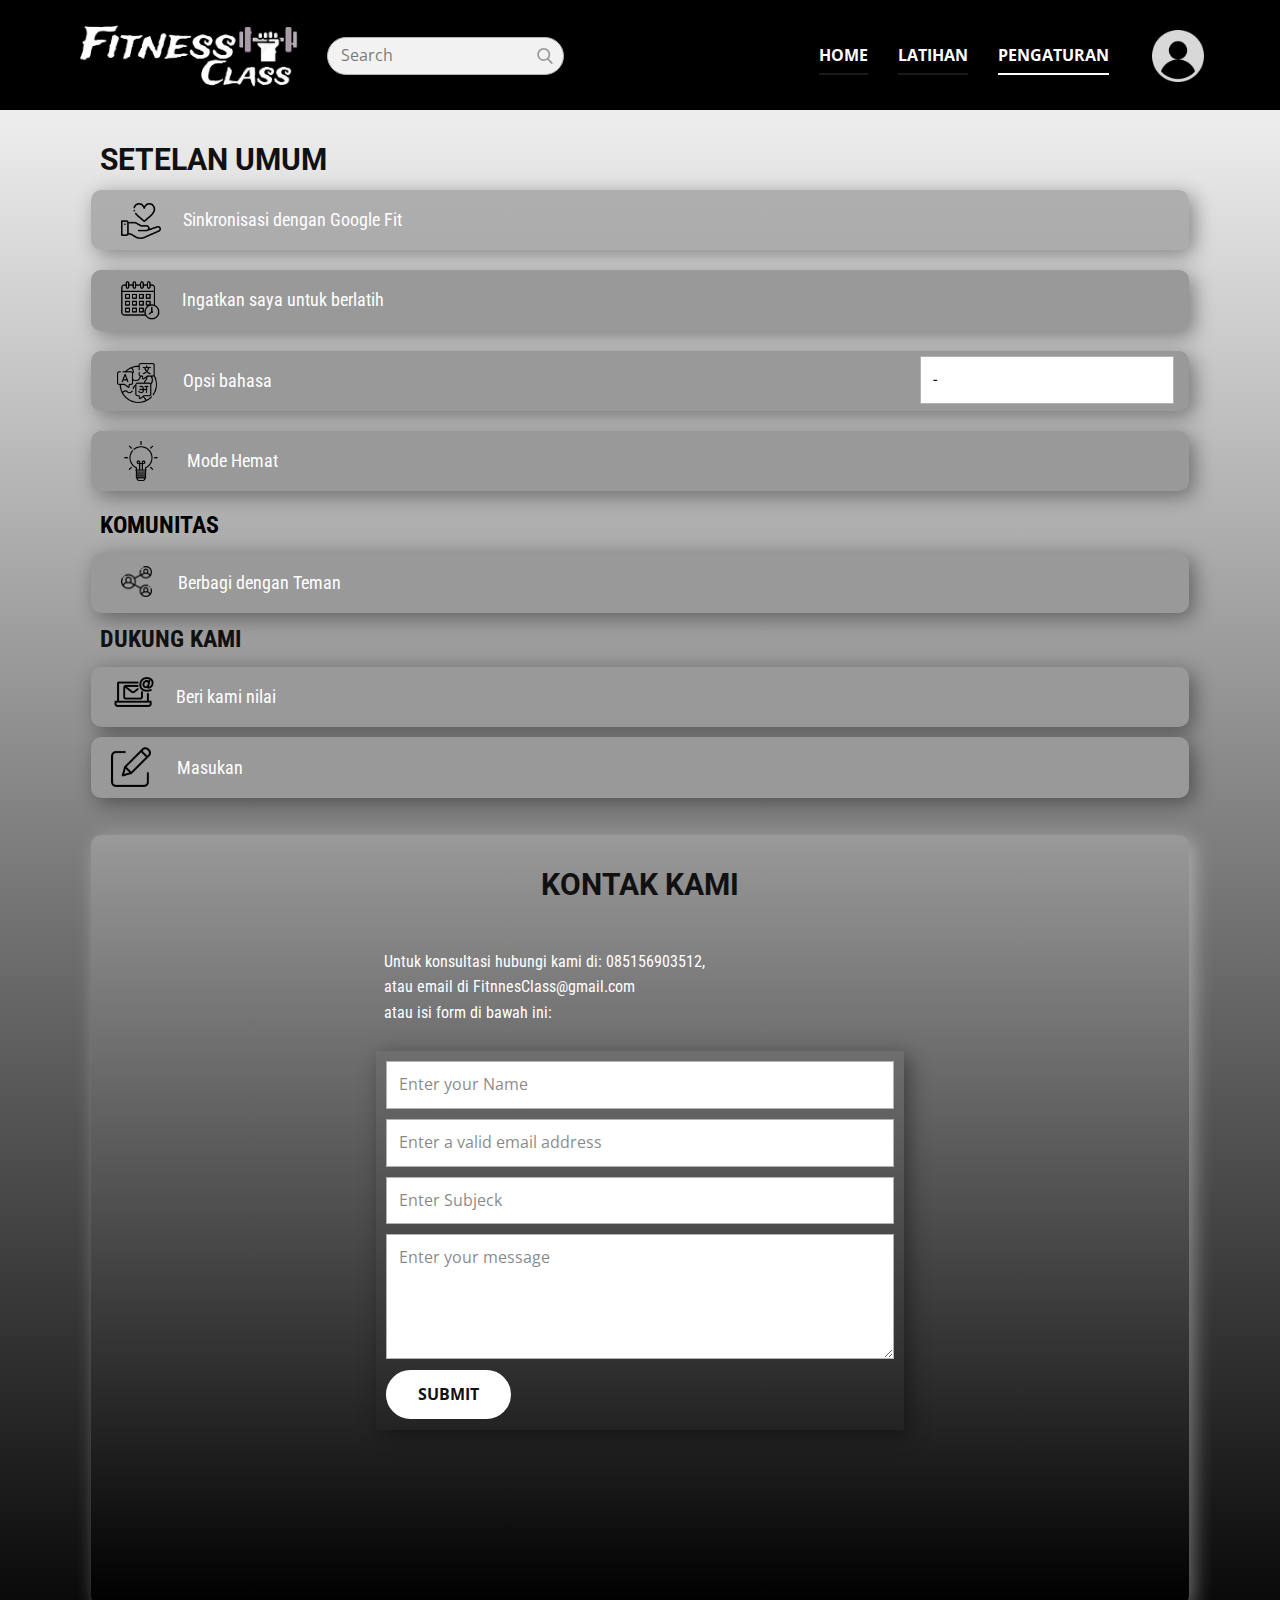
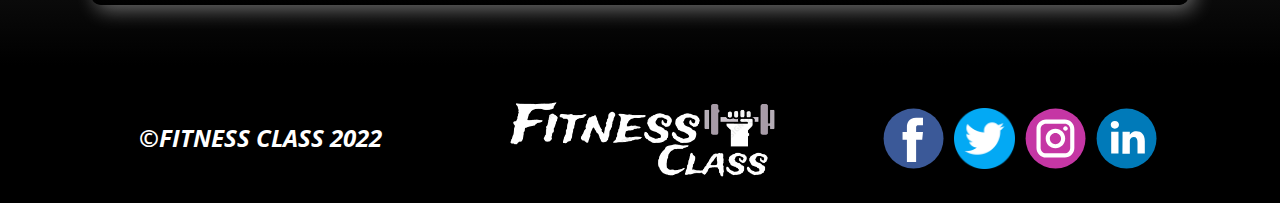
<file: Settings.html>
<!DOCTYPE html>
<html style="font-size: 16px;" lang="en"><head>
    <meta name="viewport" content="width=device-width, initial-scale=1.0">
    <meta charset="utf-8">
    <meta name="keywords" content="Contact Us">
    <meta name="description" content="">
    <title>Settings</title>
    <link rel="stylesheet" href="design.css" media="screen">
<link rel="stylesheet" href="Settings.css" media="screen">
    <script class="u-script" type="text/javascript" src="jquery.js" defer=""></script>
    <script class="u-script" type="text/javascript" src="ClassFitness.js" defer=""></script>
    <meta name="referrer" content="origin">
    <link id="u-theme-google-font" rel="stylesheet" href="https://fonts.googleapis.com/css?family=Roboto:100,100i,300,300i,400,400i,500,500i,700,700i,900,900i|Open+Sans:300,300i,400,400i,500,500i,600,600i,700,700i,800,800i">
    <link id="u-page-google-font" rel="stylesheet" href="https://fonts.googleapis.com/css?family=Roboto+Condensed:300,300i,400,400i,700,700i|Roboto:100,100i,300,300i,400,400i,500,500i,700,700i,900,900i|Open+Sans:300,300i,400,400i,500,500i,600,600i,700,700i,800,800i">
    
  </head>
  <body class="u-body u-overlap u-xl-mode" data-lang="en">
    
    <header class="u-black u-header" id="sec-9ae8" data-animation-name="" data-animation-duration="0" data-animation-delay="0" data-animation-direction=""><div class="u-clearfix u-sheet u-valign-middle-lg u-valign-middle-xl u-sheet-1">
      <form action="#" method="get" class="u-border-1 u-border-grey-30 u-grey-5 u-radius-50 u-search u-search-right u-search-1">
        <button class="u-search-button" type="submit">
          <span class="u-search-icon u-spacing-10 u-text-grey-40">
            <svg class="u-svg-link" preserveAspectRatio="xMidYMin slice" viewBox="0 0 56.966 56.966" style=""><use xmlns:xlink="http://www.w3.org/1999/xlink" xlink:href="#svg-9dab"></use></svg>
            <svg xmlns="http://www.w3.org/2000/svg" xmlns:xlink="http://www.w3.org/1999/xlink" version="1.1" id="svg-9dab" x="0px" y="0px" viewBox="0 0 56.966 56.966" style="enable-background:new 0 0 56.966 56.966;" xml:space="preserve" class="u-svg-content"><path d="M55.146,51.887L41.588,37.786c3.486-4.144,5.396-9.358,5.396-14.786c0-12.682-10.318-23-23-23s-23,10.318-23,23  s10.318,23,23,23c4.761,0,9.298-1.436,13.177-4.162l13.661,14.208c0.571,0.593,1.339,0.92,2.162,0.92  c0.779,0,1.518-0.297,2.079-0.837C56.255,54.982,56.293,53.08,55.146,51.887z M23.984,6c9.374,0,17,7.626,17,17s-7.626,17-17,17  s-17-7.626-17-17S14.61,6,23.984,6z"></path><g></g><g></g><g></g><g></g><g></g><g></g><g></g><g></g><g></g><g></g><g></g><g></g><g></g><g></g><g></g></svg>
          </span>
        </button>
        <input class="u-search-input" type="search" name="search" value="" placeholder="Search">
      </form>
      <nav data-position="" class="u-menu u-menu-one-level u-offcanvas u-menu-1" data-responsive-from="MD">
        <div class="menu-collapse" style="font-size: 1rem; letter-spacing: 0px; font-weight: 700; text-transform: uppercase;">
          <a class="u-button-style u-custom-active-border-color u-custom-border u-custom-border-color u-custom-border-radius u-custom-borders u-custom-hover-border-color u-custom-left-right-menu-spacing u-custom-padding-bottom u-custom-text-active-color u-custom-text-color u-custom-text-hover-color u-custom-top-bottom-menu-spacing u-nav-link" href="#" style="padding: 6px 26px; font-size: calc(1em + 12px);">
            <svg class="u-svg-link" viewBox="0 0 24 24"><use xmlns:xlink="http://www.w3.org/1999/xlink" xlink:href="#menu-hamburger"></use></svg>
            <svg class="u-svg-content" version="1.1" id="menu-hamburger" viewBox="0 0 16 16" x="0px" y="0px" xmlns:xlink="http://www.w3.org/1999/xlink" xmlns="http://www.w3.org/2000/svg"><g><rect y="1" width="16" height="2"></rect><rect y="7" width="16" height="2"></rect><rect y="13" width="16" height="2"></rect>
</g></svg>
          </a>
        </div>
        <div class="u-custom-menu u-nav-container">
          <ul class="u-nav u-spacing-30 u-unstyled u-nav-1"><li class="u-nav-item"><a class="u-border-2 u-border-active-white u-border-grey-90 u-border-hover-palette-1-base u-border-no-left u-border-no-right u-border-no-top u-button-style u-nav-link u-text-active-white u-text-hover-white u-text-white" href="Home.html" rel="nofollow" style="padding: 10px 0px;">Home</a>
</li><li class="u-nav-item"><a class="u-border-2 u-border-active-white u-border-grey-90 u-border-hover-palette-1-base u-border-no-left u-border-no-right u-border-no-top u-button-style u-nav-link u-text-active-white u-text-hover-white u-text-white" href="Workout.html" rel="nofollow" style="padding: 10px 0px;">Latihan</a>
</li><li class="u-nav-item"><a class="u-border-2 u-border-active-white u-border-grey-90 u-border-hover-palette-1-base u-border-no-left u-border-no-right u-border-no-top u-button-style u-nav-link u-text-active-white u-text-hover-white u-text-white" href="Settings.html" rel="nofollow" style="padding: 10px 0px;">Pengaturan</a>
</li></ul>
        </div>
        <div class="u-custom-menu u-nav-container-collapse">
          <div class="u-black u-container-style u-inner-container-layout u-opacity u-opacity-75 u-sidenav">
            <div class="u-inner-container-layout u-sidenav-overflow">
              <div class="u-menu-close"></div>
              <ul class="u-align-center u-nav u-popupmenu-items u-unstyled u-nav-2"><li class="u-nav-item"><a class="u-button-style u-nav-link" href="Home.html" rel="nofollow">Home</a>
</li><li class="u-nav-item"><a class="u-button-style u-nav-link" href="Workout.html" rel="nofollow">Latihan</a>
</li><li class="u-nav-item"><a class="u-button-style u-nav-link" href="Settings.html" rel="nofollow">Pengaturan</a>
</li></ul>
            </div>
          </div>
          <div class="u-black u-menu-overlay u-opacity u-opacity-70"></div>
        </div>
      </nav>
      <a href="Home.html" class="u-image u-logo u-image-1" data-image-width="512" data-image-height="165" title="Home">
        <img src="images/Fitness.png" class="u-logo-image u-logo-image-1" data-image-width="80">
      </a><span class="u-black u-file-icon u-icon u-icon-rectangle u-opacity u-opacity-85 u-icon-1" data-animation-name="customAnimationIn" data-animation-duration="1000" data-href="Profile-Pengguna.html" title="" rel="nofollow"><img src="images/552721-a75f1823.png" alt=""></span>
    </div></header> 

    <section class="u-clearfix u-gradient u-section-1" id="sec-98a3">
      <div class="u-clearfix u-sheet u-sheet-1">
        <div class="u-gradient u-radius-10 u-shape u-shape-round u-shape-1"></div>
        <h3 class="u-text u-text-default u-text-1">SETELAN UMUM<span style="font-weight: 700;"></span>
        </h3>
        <div class="u-container-style u-grey-40 u-group u-opacity u-opacity-70 u-preserve-proportions u-radius-10 u-shape-round u-group-1">
          <div class="u-container-layout u-container-layout-1"><span class="u-file-icon u-icon u-icon-1"><img src="images/1692130.png" alt=""></span>
            <h6 class="u-custom-font u-font-roboto-condensed u-text u-text-body-alt-color u-text-2">Sinkronisasi dengan Google Fit</h6>
          </div>
        </div>
        <div class="u-container-style u-expanded-width-xs u-grey-40 u-group u-radius-10 u-shape-round u-group-2">
          <div class="u-container-layout u-container-layout-2"><span class="u-file-icon u-icon u-icon-2"><img src="images/3078914.png" alt=""></span>
            <h6 class="u-custom-font u-font-roboto-condensed u-text u-text-3">Ingatkan saya untuk berlatih</h6>
          </div>
        </div>
        <div class="u-container-style u-grey-40 u-group u-radius-10 u-shape-round u-group-3">
          <div class="u-container-layout u-container-layout-3">
            <div class="u-align-center u-form u-form-1">
              <form action="#" class="u-clearfix u-form-horizontal u-form-spacing-5 u-inner-form" source="email" name="form-1" style="padding: 10px;" redirect="true">
                <div class="u-form-group u-form-select u-label-none u-form-group-1">
                  <label for="select-9158" class="u-label">Dropdown</label>
                  <div class="u-form-select-wrapper">
                    <select id="select-9158" name="Opsibahasa" class="u-border-1 u-border-grey-30 u-custom-font u-font-roboto u-input u-input-rectangle u-white" autofocus="autofocus" required="required">
                      <option value="-">-</option>
                      <option value="Indonesia">Indonesia</option>
                      <option value="Inggris">Inggris</option>
                      <option value="Jepang">Jepang</option>
                    </select>
                    <svg class="u-caret u-caret-svg" version="1.1" id="Layer_1" xmlns="http://www.w3.org/2000/svg" xmlns:xlink="http://www.w3.org/1999/xlink" x="0px" y="0px" width="16px" height="16px" viewBox="0 0 16 16" style="fill:currentColor;" xml:space="preserve"><polygon class="st0" points="8,12 2,4 14,4 "></polygon></svg>
                  </div>
                </div>
                <div class="u-form-send-message u-form-send-success"> Thank you! Your message has been sent. </div>
                <div class="u-form-send-error u-form-send-message"> Unable to send your message. Please fix errors then try again. </div>
                <input type="hidden" value="" name="recaptchaResponse">
                <input type="hidden" name="formServices" value="60c78104927102f959b33662e9f85f7b">
              </form>
            </div><span class="u-file-icon u-icon u-icon-3"><img src="images/3898840.png" alt=""></span>
            <h6 class="u-custom-font u-font-roboto-condensed u-text u-text-4">Opsi bahasa</h6>
          </div>
        </div>
        <div class="u-container-style u-grey-40 u-group u-preserve-proportions u-radius-10 u-shape-round u-group-4">
          <div class="u-container-layout u-container-layout-4"><span class="u-file-icon u-icon u-icon-4"><img src="images/1582286.png" alt=""></span>
            <h6 class="u-custom-font u-font-roboto-condensed u-text u-text-5">Mode Hemat</h6>
          </div>
        </div>
        <h4 class="u-custom-font u-font-roboto-condensed u-text u-text-black u-text-default u-text-6">Komunitas</h4>
        <div class="u-container-style u-grey-40 u-group u-preserve-proportions u-radius-10 u-shape-round u-group-5">
          <div class="u-container-layout u-container-layout-5"><span class="u-file-icon u-icon u-icon-5"><img src="images/719680.png" alt=""></span>
            <h6 class="u-custom-font u-font-roboto-condensed u-text u-text-7">Berbagi dengan Teman</h6>
          </div>
        </div>
        <h4 class="u-custom-font u-font-roboto-condensed u-text u-text-default u-text-8">Dukung kami</h4>
        <div class="u-container-style u-grey-40 u-group u-preserve-proportions u-radius-10 u-shape-round u-group-6">
          <div class="u-container-layout u-container-layout-6"><span class="u-file-icon u-icon u-icon-6"><img src="images/4991556.png" alt=""></span>
            <h6 class="u-custom-font u-font-roboto-condensed u-text u-text-9">Beri kami nilai</h6>
          </div>
        </div>
        <div class="u-container-style u-grey-40 u-group u-preserve-proportions u-radius-10 u-shape-round u-group-7">
          <div class="u-container-layout u-container-layout-7"><span class="u-file-icon u-icon u-icon-7"><img src="images/1159633.png" alt=""></span>
            <h6 class="u-custom-font u-font-roboto-condensed u-text u-text-10">Masukan</h6>
          </div>
        </div>
        <div class="u-container-style u-gradient u-group u-radius-10 u-shape-round u-group-8">
          <div class="u-container-layout u-container-layout-8">
            <h3 class="u-align-center u-text u-text-11">Kontak kami</h3>
            <p class="u-align-left u-custom-font u-font-roboto-condensed u-text u-text-body-alt-color u-text-12">Untuk konsultasi hubungi kami di:&nbsp;085156903512,&nbsp;<br>atau email di&nbsp;FitnnesClass@gmail.com<br>atau isi form di bawah ini:
            </p>
            <div class="u-form u-form-2">
              <form action="https://forms.nicepagesrv.com/Form/Process" class="u-clearfix u-form-spacing-10 u-form-vertical u-inner-form" style="padding: 10px" source="email" name="form">
                <div class="u-form-group u-form-name u-label-none">
                  <label for="name-3b9a" class="u-label">Name</label>
                  <input type="text" placeholder="Enter your Name" id="name-3b9a" name="name" class="u-border-1 u-border-grey-30 u-input u-input-rectangle u-white" required="">
                </div>
                <div class="u-form-email u-form-group u-label-none">
                  <label for="email-3b9a" class="u-label">Email</label>
                  <input type="email" placeholder="Enter a valid email address" id="email-3b9a" name="email" class="u-border-1 u-border-grey-30 u-input u-input-rectangle u-white" required="">
                </div>
                <div class="u-form-group u-label-none u-form-group-4">
                  <label for="text-acc2" class="u-label">Input</label>
                  <input type="text" id="text-acc2" name="text" class="u-border-1 u-border-grey-30 u-input u-input-rectangle u-white" placeholder="Enter Subjeck">
                </div>
                <div class="u-form-group u-form-message u-label-none">
                  <label for="message-3b9a" class="u-label">Message</label>
                  <textarea placeholder="Enter your message" rows="4" cols="50" id="message-3b9a" name="message" class="u-border-1 u-border-grey-30 u-input u-input-rectangle u-white" required=""></textarea>
                </div>
                <div class="u-align-left u-form-group u-form-submit">
                  <a href="#" class="u-border-2 u-border-white u-btn u-btn-round u-btn-submit u-button-style u-hover-black u-radius-50 u-text-body-color u-text-hover-white u-white u-btn-1">Submit</a>
                  <input type="submit" value="submit" class="u-form-control-hidden">
                </div>
                <div class="u-form-send-message u-form-send-success"> Thank you! Your message has been sent. </div>
                <div class="u-form-send-error u-form-send-message"> Unable to send your message. Please fix errors then try again. </div>
                <input type="hidden" value="" name="recaptchaResponse">
                <input type="hidden" name="formServices" value="60c78104927102f959b33662e9f85f7b">
              </form>
            </div>
          </div>
        </div>
      </div>
    </section>
    <style class="u-overlap-style">.u-overlap:not(.u-sticky-scroll) .u-header {
background-color: #000000 !important
}</style>
    
    
    <footer class="u-black u-clearfix u-footer" id="sec-7783"><div class="u-clearfix u-sheet u-sheet-1">
        <div class="u-clearfix u-expanded-width u-gutter-0 u-layout-wrap u-layout-wrap-1">
          <div class="u-gutter-0 u-layout">
            <div class="u-layout-row">
              <div class="u-align-center-sm u-align-center-xs u-align-left-md u-align-left-xl u-container-align-center-lg u-container-align-center-xl u-container-style u-layout-cell u-left-cell u-size-20-lg u-size-20-sm u-size-20-xl u-size-20-xs u-size-24-md u-layout-cell-1">
                <div class="u-container-layout u-valign-middle u-container-layout-1"><!--position-->
                  <div data-position="" class="u-align-center u-position u-position-1"><!--block-->
                    <div class="u-block">
                      <div class="u-block-container u-clearfix"><!--block_header-->
                        <h5 class="u-block-header u-custom-font u-font-open-sans u-text u-text-1"><!--block_header_content--> ©fitness class 2022<!--/block_header_content--></h5><!--/block_header--><!--block_content-->
                        <div class="u-block-content u-text"><!--block_content_content--><!--/block_content_content--></div><!--/block_content-->
                      </div>
                    </div><!--/block-->
                  </div><!--/position-->
                </div>
              </div>
              <div class="u-align-center-sm u-align-right-md u-container-style u-layout-cell u-size-20-lg u-size-20-sm u-size-20-xl u-size-20-xs u-size-36-md u-layout-cell-2">
                <div class="u-container-layout u-valign-bottom u-container-layout-2">
                  <a href="#" class="u-image u-logo u-image-1" data-image-width="512" data-image-height="165">
                    <img src="images/Fitness.png" class="u-logo-image u-logo-image-1">
                  </a>
                </div>
              </div>
              <div class="u-align-center-sm u-align-center-xs u-align-left-md u-align-right-lg u-align-right-xl u-container-style u-layout-cell u-right-cell u-size-20 u-size-30-md u-layout-cell-3">
                <div class="u-container-layout u-valign-middle u-container-layout-3">
                  <div class="u-social-icons u-spacing-10 u-social-icons-1">
                    <a class="u-social-url" title="facebook" target="_blank" href="https://www.facebook.com/profile.php?id=100088200896825&is_tour_dismissed=true"><span class="u-icon u-social-facebook u-social-icon u-icon-1"><svg class="u-svg-link" preserveAspectRatio="xMidYMin slice" viewBox="0 0 112 112" style=""><use xmlns:xlink="http://www.w3.org/1999/xlink" xlink:href="#svg-ecb8"></use></svg><svg class="u-svg-content" viewBox="0 0 112 112" x="0" y="0" id="svg-ecb8"><circle fill="currentColor" cx="56.1" cy="56.1" r="55"></circle><path fill="#FFFFFF" d="M73.5,31.6h-9.1c-1.4,0-3.6,0.8-3.6,3.9v8.5h12.6L72,58.3H60.8v40.8H43.9V58.3h-8V43.9h8v-9.2
            c0-6.7,3.1-17,17-17h12.5v13.9H73.5z"></path></svg></span>
                    </a>
                    <a class="u-social-url" title="twitter" target="_blank" href="https://twitter.com/_FitnessC"><span class="u-file-icon u-icon u-social-icon u-social-twitter u-icon-2"><img src="images/3670151.png" alt=""></span>
                    </a>
                    <a class="u-social-url" title="instagram" target="_blank" href="https://www.instagram.com/fitclasskel8/"><span class="u-icon u-social-icon u-social-instagram u-icon-3"><svg class="u-svg-link" preserveAspectRatio="xMidYMin slice" viewBox="0 0 112 112" style=""><use xmlns:xlink="http://www.w3.org/1999/xlink" xlink:href="#svg-d779"></use></svg><svg class="u-svg-content" viewBox="0 0 112 112" x="0" y="0" id="svg-d779"><circle fill="currentColor" cx="56.1" cy="56.1" r="55"></circle><path fill="#FFFFFF" d="M55.9,38.2c-9.9,0-17.9,8-17.9,17.9C38,66,46,74,55.9,74c9.9,0,17.9-8,17.9-17.9C73.8,46.2,65.8,38.2,55.9,38.2
            z M55.9,66.4c-5.7,0-10.3-4.6-10.3-10.3c-0.1-5.7,4.6-10.3,10.3-10.3c5.7,0,10.3,4.6,10.3,10.3C66.2,61.8,61.6,66.4,55.9,66.4z"></path><path fill="#FFFFFF" d="M74.3,33.5c-2.3,0-4.2,1.9-4.2,4.2s1.9,4.2,4.2,4.2s4.2-1.9,4.2-4.2S76.6,33.5,74.3,33.5z"></path><path fill="#FFFFFF" d="M73.1,21.3H38.6c-9.7,0-17.5,7.9-17.5,17.5v34.5c0,9.7,7.9,17.6,17.5,17.6h34.5c9.7,0,17.5-7.9,17.5-17.5V38.8
            C90.6,29.1,82.7,21.3,73.1,21.3z M83,73.3c0,5.5-4.5,9.9-9.9,9.9H38.6c-5.5,0-9.9-4.5-9.9-9.9V38.8c0-5.5,4.5-9.9,9.9-9.9h34.5
            c5.5,0,9.9,4.5,9.9,9.9V73.3z"></path></svg></span>
                    </a>
                    <a class="u-social-url" title="linkedin" target="_blank" href="https://www.linkedin.com/in/fitness-class-49409225a/"><span class="u-icon u-social-icon u-social-linkedin u-icon-4"><svg class="u-svg-link" preserveAspectRatio="xMidYMin slice" viewBox="0 0 112 112" style=""><use xmlns:xlink="http://www.w3.org/1999/xlink" xlink:href="#svg-8ec8"></use></svg><svg class="u-svg-content" viewBox="0 0 112 112" x="0" y="0" id="svg-8ec8"><circle fill="currentColor" cx="56.1" cy="56.1" r="55"></circle><path fill="#FFFFFF" d="M41.3,83.7H27.9V43.4h13.4V83.7z M34.6,37.9L34.6,37.9c-4.6,0-7.5-3.1-7.5-7c0-4,3-7,7.6-7s7.4,3,7.5,7
            C42.2,34.8,39.2,37.9,34.6,37.9z M89.6,83.7H76.2V62.2c0-5.4-1.9-9.1-6.8-9.1c-3.7,0-5.9,2.5-6.9,4.9c-0.4,0.9-0.4,2.1-0.4,3.3v22.5
            H48.7c0,0,0.2-36.5,0-40.3h13.4v5.7c1.8-2.7,5-6.7,12.1-6.7c8.8,0,15.4,5.8,15.4,18.1V83.7z"></path></svg></span>
                    </a>
                  </div>
                </div>
              </div>
            </div>
          </div>
        </div>
      </div></footer>
</body></html>
</file>
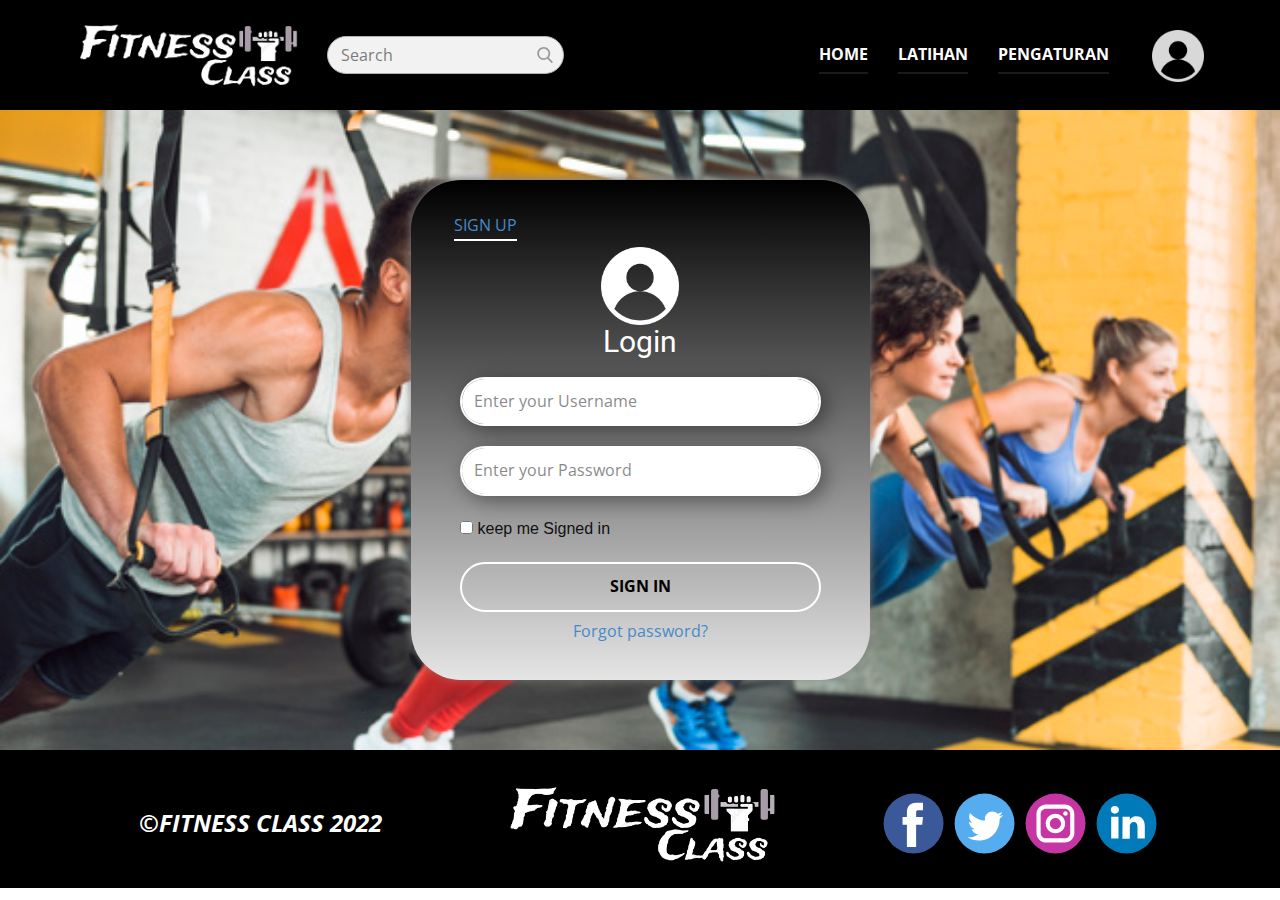
<file: Sign-In.html>
<!DOCTYPE html>
<html style="font-size: 16px;" lang="en"><head>
    <meta name="viewport" content="width=device-width, initial-scale=1.0">
    <meta charset="utf-8">
    <meta name="keywords" content="User ​Log In">
    <meta name="description" content="">
    <title>Sign In</title>
    <link rel="stylesheet" href="design.css" media="screen">
<link rel="stylesheet" href="Sign-In.css" media="screen">
    <script class="u-script" type="text/javascript" src="jquery.js" defer=""></script>
    <script class="u-script" type="text/javascript" src="ClassFitness.js" defer=""></script>
    <link id="u-theme-google-font" rel="stylesheet" href="https://fonts.googleapis.com/css?family=Roboto:100,100i,300,300i,400,400i,500,500i,700,700i,900,900i|Open+Sans:300,300i,400,400i,500,500i,600,600i,700,700i,800,800i">
    <link id="u-page-google-font" rel="stylesheet" href="https://fonts.googleapis.com/css?family=Open+Sans:300,300i,400,400i,500,500i,600,600i,700,700i,800,800i">
    
  </head>
  <body class="u-body u-xl-mode" data-lang="en">
    
    <header class="u-black u-header" id="sec-9ae8" data-animation-name="" data-animation-duration="0" data-animation-delay="0" data-animation-direction=""><div class="u-clearfix u-sheet u-valign-middle-lg u-valign-middle-xl u-sheet-1">
      <form action="#" method="get" class="u-border-1 u-border-grey-30 u-grey-5 u-radius-50 u-search u-search-right u-search-1">
        <button class="u-search-button" type="submit">
          <span class="u-search-icon u-spacing-10 u-text-grey-40">
            <svg class="u-svg-link" preserveAspectRatio="xMidYMin slice" viewBox="0 0 56.966 56.966" style=""><use xmlns:xlink="http://www.w3.org/1999/xlink" xlink:href="#svg-9dab"></use></svg>
            <svg xmlns="http://www.w3.org/2000/svg" xmlns:xlink="http://www.w3.org/1999/xlink" version="1.1" id="svg-9dab" x="0px" y="0px" viewBox="0 0 56.966 56.966" style="enable-background:new 0 0 56.966 56.966;" xml:space="preserve" class="u-svg-content"><path d="M55.146,51.887L41.588,37.786c3.486-4.144,5.396-9.358,5.396-14.786c0-12.682-10.318-23-23-23s-23,10.318-23,23  s10.318,23,23,23c4.761,0,9.298-1.436,13.177-4.162l13.661,14.208c0.571,0.593,1.339,0.92,2.162,0.92  c0.779,0,1.518-0.297,2.079-0.837C56.255,54.982,56.293,53.08,55.146,51.887z M23.984,6c9.374,0,17,7.626,17,17s-7.626,17-17,17  s-17-7.626-17-17S14.61,6,23.984,6z"></path><g></g><g></g><g></g><g></g><g></g><g></g><g></g><g></g><g></g><g></g><g></g><g></g><g></g><g></g><g></g></svg>
          </span>
        </button>
        <input class="u-search-input" type="search" name="search" value="" placeholder="Search">
      </form>
      <nav data-position="" class="u-menu u-menu-one-level u-offcanvas u-menu-1" data-responsive-from="MD">
        <div class="menu-collapse" style="font-size: 1rem; letter-spacing: 0px; font-weight: 700; text-transform: uppercase;">
          <a class="u-button-style u-custom-active-border-color u-custom-border u-custom-border-color u-custom-border-radius u-custom-borders u-custom-hover-border-color u-custom-left-right-menu-spacing u-custom-padding-bottom u-custom-text-active-color u-custom-text-color u-custom-text-hover-color u-custom-top-bottom-menu-spacing u-nav-link" href="#" style="padding: 6px 26px; font-size: calc(1em + 12px);">
            <svg class="u-svg-link" viewBox="0 0 24 24"><use xmlns:xlink="http://www.w3.org/1999/xlink" xlink:href="#menu-hamburger"></use></svg>
            <svg class="u-svg-content" version="1.1" id="menu-hamburger" viewBox="0 0 16 16" x="0px" y="0px" xmlns:xlink="http://www.w3.org/1999/xlink" xmlns="http://www.w3.org/2000/svg"><g><rect y="1" width="16" height="2"></rect><rect y="7" width="16" height="2"></rect><rect y="13" width="16" height="2"></rect>
</g></svg>
          </a>
        </div>
        <div class="u-custom-menu u-nav-container">
          <ul class="u-nav u-spacing-30 u-unstyled u-nav-1"><li class="u-nav-item"><a class="u-border-2 u-border-active-white u-border-grey-90 u-border-hover-palette-1-base u-border-no-left u-border-no-right u-border-no-top u-button-style u-nav-link u-text-active-white u-text-hover-white u-text-white" href="Home.html" rel="nofollow" style="padding: 10px 0px;">Home</a>
</li><li class="u-nav-item"><a class="u-border-2 u-border-active-white u-border-grey-90 u-border-hover-palette-1-base u-border-no-left u-border-no-right u-border-no-top u-button-style u-nav-link u-text-active-white u-text-hover-white u-text-white" href="Workout.html" rel="nofollow" style="padding: 10px 0px;">Latihan</a>
</li><li class="u-nav-item"><a class="u-border-2 u-border-active-white u-border-grey-90 u-border-hover-palette-1-base u-border-no-left u-border-no-right u-border-no-top u-button-style u-nav-link u-text-active-white u-text-hover-white u-text-white" href="Settings.html" rel="nofollow" style="padding: 10px 0px;">Pengaturan</a>
</li></ul>
        </div>
        <div class="u-custom-menu u-nav-container-collapse">
          <div class="u-black u-container-style u-inner-container-layout u-opacity u-opacity-75 u-sidenav">
            <div class="u-inner-container-layout u-sidenav-overflow">
              <div class="u-menu-close"></div>
              <ul class="u-align-center u-nav u-popupmenu-items u-unstyled u-nav-2"><li class="u-nav-item"><a class="u-button-style u-nav-link" href="Home.html" rel="nofollow">Home</a>
</li><li class="u-nav-item"><a class="u-button-style u-nav-link" href="Workout.html" rel="nofollow">Latihan</a>
</li><li class="u-nav-item"><a class="u-button-style u-nav-link" href="Settings.html" rel="nofollow">Pengaturan</a>
</li></ul>
            </div>
          </div>
          <div class="u-black u-menu-overlay u-opacity u-opacity-70"></div>
        </div>
      </nav>
      <a href="#" class="u-image u-logo u-image-1" data-image-width="512" data-image-height="165" title="Home">
        <img src="images/Fitness.png" class="u-logo-image u-logo-image-1" data-image-width="80">
      </a><span class="u-black u-file-icon u-icon u-icon-rectangle u-opacity u-opacity-85 u-icon-1" data-animation-name="customAnimationIn" data-animation-duration="1000" data-href="Profile-Pengguna.html" title="" rel="nofollow"><img src="images/552721-a75f1823.png" alt=""></span>
    </div></header> 


    <section class="u-clearfix u-image u-section-1" id="sec-f78a" data-image-width="626" data-image-height="417">
      <div class="u-clearfix u-sheet u-valign-middle-lg u-valign-middle-md u-valign-middle-sm u-sheet-1">
        <div class="u-align-center u-container-style u-gradient u-group u-opacity u-opacity-90 u-preserve-proportions u-radius-50 u-shape-round u-group-1">
          <div class="u-container-layout u-container-layout-1">
            <a href="Sign-Up.html" class="u-active-none u-border-2 u-border-active-white u-border-hover-white u-border-no-left u-border-no-right u-border-no-top u-border-white u-btn u-button-style u-hover-none u-none u-text-hover-white u-text-palette-1-base u-btn-1" target="_blank">SIGN UP</a><span class="u-file-icon u-icon u-text-white u-icon-1"><img src="images/552721-a75f1823.png" alt=""></span>
            <h2 class="u-text u-text-default u-text-white u-text-1">Login</h2>
            <div class="u-expanded-width-xs u-form u-login-control u-form-1">
              <form action="Home.html" class="u-clearfix u-form-custom-backend u-form-spacing-20 u-form-vertical u-inner-form" source="custom" name="form-3" style="padding: 19px;" redirect="true">
                <div class="u-form-group u-form-name u-label-top">
                  <label for="username-5b0a" class="u-custom-font u-font-arial u-form-control-hidden u-label u-label-1"></label>
                  <input type="text" placeholder="Enter your Username" id="username-5b0a" name="username" class="u-border-2 u-border-white u-input u-input-rectangle u-radius-43 u-white u-input-1" required="">
                </div>
                <div class="u-form-group u-form-password u-label-top">
                  <label for="password-5b0a" class="u-custom-font u-font-arial u-form-control-hidden u-label u-label-2"></label>
                  <input type="text" placeholder="Enter your Password" id="password-5b0a" name="password" class="u-border-2 u-border-white u-input u-input-rectangle u-radius-43 u-white u-input-2" required="">
                </div>
                <div class="u-form-checkbox u-form-group u-label-top">
                  <input type="checkbox" id="checkbox-5b0a" name="remember" value="On">
                  <label for="checkbox-5b0a" class="u-custom-font u-font-arial u-label u-label-3">keep me Signed in</label>
                </div>
                <div class="u-align-left u-form-group u-form-submit u-label-top">
                  <input type="submit" value="submit" class="u-form-control-hidden">
                  <a href="Home.html" class="u-border-2 u-border-white u-btn u-btn-round u-btn-submit u-button-style u-hover-black u-none u-radius-50 u-text-black u-text-hover-white u-btn-2" rel="nofollow">Sign in<br>
                  </a>
                </div>
                <input type="hidden" value="" name="recaptchaResponse">
              </form>
            </div>
            <a href="#" class="u-border-1 u-border-active-palette-2-base u-border-hover-palette-1-base u-border-no-left u-border-no-right u-border-no-top u-btn u-button-style u-login-control u-login-forgot-password u-none u-text-palette-1-base u-btn-3" rel="nofollow">Forgot password?</a>
          </div>
        </div>
      </div>
    </section>
    
    
    <footer class="u-black u-clearfix u-footer" id="sec-7783"><div class="u-clearfix u-sheet u-valign-middle u-sheet-1">
        <div class="u-clearfix u-expanded-width u-gutter-0 u-layout-wrap u-layout-wrap-1">
          <div class="u-gutter-0 u-layout">
            <div class="u-layout-row">
              <div class="u-align-center-sm u-align-center-xs u-align-left-md u-align-left-xl u-container-align-center-lg u-container-align-center-md u-container-align-center-xl u-container-style u-layout-cell u-left-cell u-size-20 u-size-30-md u-layout-cell-1">
                <div class="u-container-layout u-valign-middle u-container-layout-1"><!--position-->
                  <div data-position="" class="u-align-center u-position u-position-1"><!--block-->
                    <div class="u-block">
                      <div class="u-block-container u-clearfix"><!--block_header-->
                        <h5 class="u-block-header u-custom-font u-font-open-sans u-text u-text-1"><!--block_header_content--> ©fitness class 2022<!--/block_header_content--></h5><!--/block_header--><!--block_content-->
                        <div class="u-block-content u-text"><!--block_content_content--><!--/block_content_content--></div><!--/block_content-->
                      </div>
                    </div><!--/block-->
                  </div><!--/position-->
                </div>
              </div>
              <div class="u-align-center-sm u-align-right-md u-container-style u-layout-cell u-size-20 u-size-30-md u-layout-cell-2">
                <div class="u-container-layout u-valign-middle u-container-layout-2">
                  <a href="#" class="u-image u-logo u-image-1" data-image-width="512" data-image-height="165">
                    <img src="images/Fitness.png" class="u-logo-image u-logo-image-1">
                  </a>
                </div>
              </div>
              <div class="u-align-center-sm u-align-center-xs u-align-left-md u-align-right-lg u-align-right-xl u-container-style u-layout-cell u-right-cell u-size-20 u-size-30-md u-layout-cell-3">
                <div class="u-container-layout u-valign-middle u-container-layout-3">
                  <div class="u-social-icons u-spacing-10 u-social-icons-1">
                    <a class="u-social-url" title="facebook" target="_blank" href=""><span class="u-icon u-social-facebook u-social-icon u-icon-1"><svg class="u-svg-link" preserveAspectRatio="xMidYMin slice" viewBox="0 0 112 112" style=""><use xmlns:xlink="http://www.w3.org/1999/xlink" xlink:href="#svg-ecb8"></use></svg><svg class="u-svg-content" viewBox="0 0 112 112" x="0" y="0" id="svg-ecb8"><circle fill="currentColor" cx="56.1" cy="56.1" r="55"></circle><path fill="#FFFFFF" d="M73.5,31.6h-9.1c-1.4,0-3.6,0.8-3.6,3.9v8.5h12.6L72,58.3H60.8v40.8H43.9V58.3h-8V43.9h8v-9.2
            c0-6.7,3.1-17,17-17h12.5v13.9H73.5z"></path></svg></span>
                    </a>
                    <a class="u-social-url" title="twitter" target="_blank" href=""><span class="u-icon u-social-icon u-social-twitter u-icon-2"><svg class="u-svg-link" preserveAspectRatio="xMidYMin slice" viewBox="0 0 112 112" style=""><use xmlns:xlink="http://www.w3.org/1999/xlink" xlink:href="#svg-46c0"></use></svg><svg class="u-svg-content" viewBox="0 0 112 112" x="0" y="0" id="svg-46c0"><circle fill="currentColor" class="st0" cx="56.1" cy="56.1" r="55"></circle><path fill="#FFFFFF" d="M83.8,47.3c0,0.6,0,1.2,0,1.7c0,17.7-13.5,38.2-38.2,38.2C38,87.2,31,85,25,81.2c1,0.1,2.1,0.2,3.2,0.2
            c6.3,0,12.1-2.1,16.7-5.7c-5.9-0.1-10.8-4-12.5-9.3c0.8,0.2,1.7,0.2,2.5,0.2c1.2,0,2.4-0.2,3.5-0.5c-6.1-1.2-10.8-6.7-10.8-13.1
            c0-0.1,0-0.1,0-0.2c1.8,1,3.9,1.6,6.1,1.7c-3.6-2.4-6-6.5-6-11.2c0-2.5,0.7-4.8,1.8-6.7c6.6,8.1,16.5,13.5,27.6,14
            c-0.2-1-0.3-2-0.3-3.1c0-7.4,6-13.4,13.4-13.4c3.9,0,7.3,1.6,9.8,4.2c3.1-0.6,5.9-1.7,8.5-3.3c-1,3.1-3.1,5.8-5.9,7.4
            c2.7-0.3,5.3-1,7.7-2.1C88.7,43,86.4,45.4,83.8,47.3z"></path></svg></span>
                    </a>
                    <a class="u-social-url" title="instagram" target="_blank" href=""><span class="u-icon u-social-icon u-social-instagram u-icon-3"><svg class="u-svg-link" preserveAspectRatio="xMidYMin slice" viewBox="0 0 112 112" style=""><use xmlns:xlink="http://www.w3.org/1999/xlink" xlink:href="#svg-d779"></use></svg><svg class="u-svg-content" viewBox="0 0 112 112" x="0" y="0" id="svg-d779"><circle fill="currentColor" cx="56.1" cy="56.1" r="55"></circle><path fill="#FFFFFF" d="M55.9,38.2c-9.9,0-17.9,8-17.9,17.9C38,66,46,74,55.9,74c9.9,0,17.9-8,17.9-17.9C73.8,46.2,65.8,38.2,55.9,38.2
            z M55.9,66.4c-5.7,0-10.3-4.6-10.3-10.3c-0.1-5.7,4.6-10.3,10.3-10.3c5.7,0,10.3,4.6,10.3,10.3C66.2,61.8,61.6,66.4,55.9,66.4z"></path><path fill="#FFFFFF" d="M74.3,33.5c-2.3,0-4.2,1.9-4.2,4.2s1.9,4.2,4.2,4.2s4.2-1.9,4.2-4.2S76.6,33.5,74.3,33.5z"></path><path fill="#FFFFFF" d="M73.1,21.3H38.6c-9.7,0-17.5,7.9-17.5,17.5v34.5c0,9.7,7.9,17.6,17.5,17.6h34.5c9.7,0,17.5-7.9,17.5-17.5V38.8
            C90.6,29.1,82.7,21.3,73.1,21.3z M83,73.3c0,5.5-4.5,9.9-9.9,9.9H38.6c-5.5,0-9.9-4.5-9.9-9.9V38.8c0-5.5,4.5-9.9,9.9-9.9h34.5
            c5.5,0,9.9,4.5,9.9,9.9V73.3z"></path></svg></span>
                    </a>
                    <a class="u-social-url" title="linkedin" target="_blank" href=""><span class="u-icon u-social-icon u-social-linkedin u-icon-4"><svg class="u-svg-link" preserveAspectRatio="xMidYMin slice" viewBox="0 0 112 112" style=""><use xmlns:xlink="http://www.w3.org/1999/xlink" xlink:href="#svg-8ec8"></use></svg><svg class="u-svg-content" viewBox="0 0 112 112" x="0" y="0" id="svg-8ec8"><circle fill="currentColor" cx="56.1" cy="56.1" r="55"></circle><path fill="#FFFFFF" d="M41.3,83.7H27.9V43.4h13.4V83.7z M34.6,37.9L34.6,37.9c-4.6,0-7.5-3.1-7.5-7c0-4,3-7,7.6-7s7.4,3,7.5,7
            C42.2,34.8,39.2,37.9,34.6,37.9z M89.6,83.7H76.2V62.2c0-5.4-1.9-9.1-6.8-9.1c-3.7,0-5.9,2.5-6.9,4.9c-0.4,0.9-0.4,2.1-0.4,3.3v22.5
            H48.7c0,0,0.2-36.5,0-40.3h13.4v5.7c1.8-2.7,5-6.7,12.1-6.7c8.8,0,15.4,5.8,15.4,18.1V83.7z"></path></svg></span>
                    </a>
                  </div>
                </div>
              </div>
            </div>
          </div>
        </div>
      </div></footer>
</body>
</html>
</file>
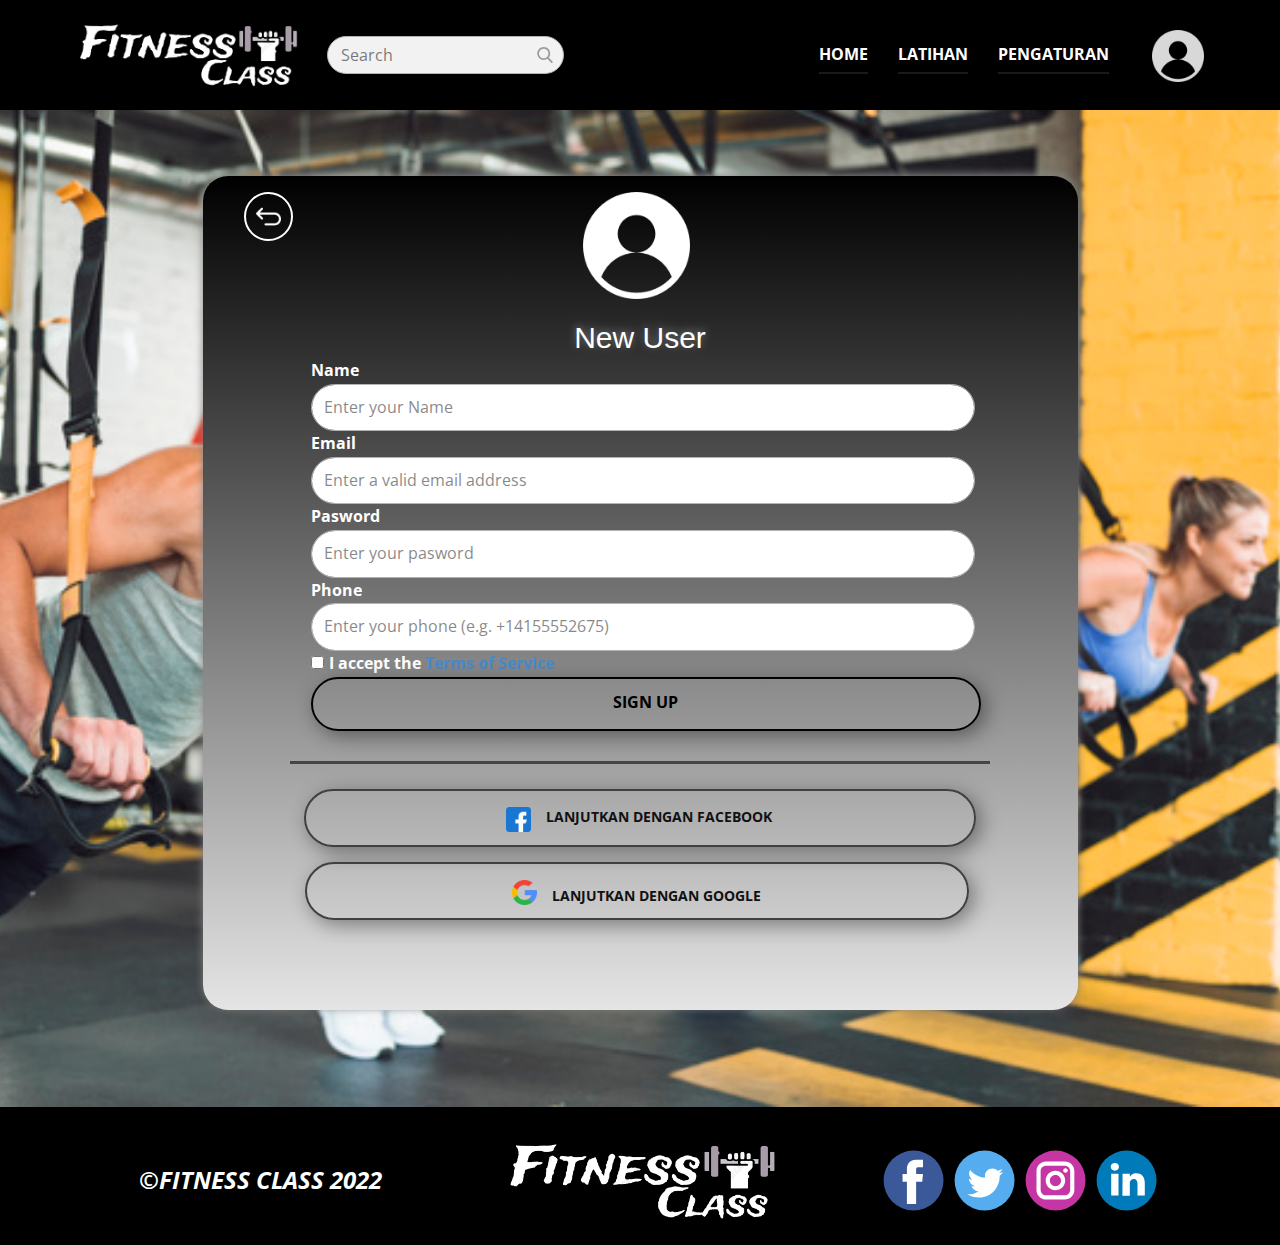
<file: Sign-Up.html>
<!DOCTYPE html>
<html style="font-size: 16px;" lang="en"><head>
    <meta name="viewport" content="width=device-width, initial-scale=1.0">
    <meta charset="utf-8">
    <meta name="keywords" content="SING UP">
    <meta name="description" content="">
    <title>Sign Up</title>
    <link rel="stylesheet" href="design.css" media="screen">
<link rel="stylesheet" href="Sign-Up.css" media="screen">
    <script class="u-script" type="text/javascript" src="jquery.js" defer=""></script>
    <script class="u-script" type="text/javascript" src="ClassFitness.js" defer=""></script>
    <link id="u-theme-google-font" rel="stylesheet" href="https://fonts.googleapis.com/css?family=Roboto:100,100i,300,300i,400,400i,500,500i,700,700i,900,900i|Open+Sans:300,300i,400,400i,500,500i,600,600i,700,700i,800,800i">
    <link id="u-page-google-font" rel="stylesheet" href="https://fonts.googleapis.com/css?family=Open+Sans:300,300i,400,400i,500,500i,600,600i,700,700i,800,800i">
    

  </head>
  <body class="u-body u-xl-mode" data-lang="en">
    
    <header class="u-black u-header" id="sec-9ae8" data-animation-name="" data-animation-duration="0" data-animation-delay="0" data-animation-direction=""><div class="u-clearfix u-sheet u-valign-middle-lg u-valign-middle-xl u-sheet-1">
      <form action="#" method="get" class="u-border-1 u-border-grey-30 u-grey-5 u-radius-50 u-search u-search-right u-search-1">
        <button class="u-search-button" type="submit">
          <span class="u-search-icon u-spacing-10 u-text-grey-40">
            <svg class="u-svg-link" preserveAspectRatio="xMidYMin slice" viewBox="0 0 56.966 56.966" style=""><use xmlns:xlink="http://www.w3.org/1999/xlink" xlink:href="#svg-9dab"></use></svg>
            <svg xmlns="http://www.w3.org/2000/svg" xmlns:xlink="http://www.w3.org/1999/xlink" version="1.1" id="svg-9dab" x="0px" y="0px" viewBox="0 0 56.966 56.966" style="enable-background:new 0 0 56.966 56.966;" xml:space="preserve" class="u-svg-content"><path d="M55.146,51.887L41.588,37.786c3.486-4.144,5.396-9.358,5.396-14.786c0-12.682-10.318-23-23-23s-23,10.318-23,23  s10.318,23,23,23c4.761,0,9.298-1.436,13.177-4.162l13.661,14.208c0.571,0.593,1.339,0.92,2.162,0.92  c0.779,0,1.518-0.297,2.079-0.837C56.255,54.982,56.293,53.08,55.146,51.887z M23.984,6c9.374,0,17,7.626,17,17s-7.626,17-17,17  s-17-7.626-17-17S14.61,6,23.984,6z"></path><g></g><g></g><g></g><g></g><g></g><g></g><g></g><g></g><g></g><g></g><g></g><g></g><g></g><g></g><g></g></svg>
          </span>
        </button>
        <input class="u-search-input" type="search" name="search" value="" placeholder="Search">
      </form>
      <nav data-position="" class="u-menu u-menu-one-level u-offcanvas u-menu-1" data-responsive-from="MD">
        <div class="menu-collapse" style="font-size: 1rem; letter-spacing: 0px; font-weight: 700; text-transform: uppercase;">
          <a class="u-button-style u-custom-active-border-color u-custom-border u-custom-border-color u-custom-border-radius u-custom-borders u-custom-hover-border-color u-custom-left-right-menu-spacing u-custom-padding-bottom u-custom-text-active-color u-custom-text-color u-custom-text-hover-color u-custom-top-bottom-menu-spacing u-nav-link" href="#" style="padding: 6px 26px; font-size: calc(1em + 12px);">
            <svg class="u-svg-link" viewBox="0 0 24 24"><use xmlns:xlink="http://www.w3.org/1999/xlink" xlink:href="#menu-hamburger"></use></svg>
            <svg class="u-svg-content" version="1.1" id="menu-hamburger" viewBox="0 0 16 16" x="0px" y="0px" xmlns:xlink="http://www.w3.org/1999/xlink" xmlns="http://www.w3.org/2000/svg"><g><rect y="1" width="16" height="2"></rect><rect y="7" width="16" height="2"></rect><rect y="13" width="16" height="2"></rect>
</g></svg>
          </a>
        </div>
        <div class="u-custom-menu u-nav-container">
          <ul class="u-nav u-spacing-30 u-unstyled u-nav-1"><li class="u-nav-item"><a class="u-border-2 u-border-active-white u-border-grey-90 u-border-hover-palette-1-base u-border-no-left u-border-no-right u-border-no-top u-button-style u-nav-link u-text-active-white u-text-hover-white u-text-white" href="Home.html" rel="nofollow" style="padding: 10px 0px;">Home</a>
</li><li class="u-nav-item"><a class="u-border-2 u-border-active-white u-border-grey-90 u-border-hover-palette-1-base u-border-no-left u-border-no-right u-border-no-top u-button-style u-nav-link u-text-active-white u-text-hover-white u-text-white" href="Workout.html" rel="nofollow" style="padding: 10px 0px;">Latihan</a>
</li><li class="u-nav-item"><a class="u-border-2 u-border-active-white u-border-grey-90 u-border-hover-palette-1-base u-border-no-left u-border-no-right u-border-no-top u-button-style u-nav-link u-text-active-white u-text-hover-white u-text-white" href="Settings.html" rel="nofollow" style="padding: 10px 0px;">Pengaturan</a>
</li></ul>
        </div>
        <div class="u-custom-menu u-nav-container-collapse">
          <div class="u-black u-container-style u-inner-container-layout u-opacity u-opacity-75 u-sidenav">
            <div class="u-inner-container-layout u-sidenav-overflow">
              <div class="u-menu-close"></div>
              <ul class="u-align-center u-nav u-popupmenu-items u-unstyled u-nav-2"><li class="u-nav-item"><a class="u-button-style u-nav-link" href="Home.html" rel="nofollow">Home</a>
</li><li class="u-nav-item"><a class="u-button-style u-nav-link" href="Workout.html" rel="nofollow">Latihan</a>
</li><li class="u-nav-item"><a class="u-button-style u-nav-link" href="Settings.html" rel="nofollow">Pengaturan</a>
</li></ul>
            </div>
          </div>
          <div class="u-black u-menu-overlay u-opacity u-opacity-70"></div>
        </div>
      </nav>
      <a href="#" class="u-image u-logo u-image-1" data-image-width="512" data-image-height="165" title="Home">
        <img src="images/Fitness.png" class="u-logo-image u-logo-image-1" data-image-width="80">
      </a><span class="u-black u-file-icon u-icon u-icon-rectangle u-opacity u-opacity-85 u-icon-1" data-animation-name="customAnimationIn" data-animation-duration="1000" data-href="Profile-Pengguna.html" title="" rel="nofollow"><img src="images/552721-a75f1823.png" alt=""></span>
    </div></header> 

    <section class="u-clearfix u-image u-section-1" id="sec-05bf" data-image-width="626" data-image-height="417">
      <div class="u-clearfix u-sheet u-valign-middle-md u-valign-middle-sm u-valign-middle-xs u-sheet-1">
        <div class="u-align-center u-container-style u-expanded-width-md u-expanded-width-sm u-expanded-width-xs u-gradient u-group u-opacity u-opacity-90 u-radius-25 u-shape-round u-group-1">
          <div class="u-container-layout u-container-layout-1">
            <a href="Sign-In.html" class="u-border-2 u-border-active-white u-border-hover-white u-border-no-left u-border-no-right u-border-no-top u-border-white u-btn u-button-style u-none u-text-hover-white u-text-palette-1-base u-btn-1" target="_blank"></a><span class="u-border-2 u-border-white u-file-icon u-icon u-icon-circle u-text-white u-icon-1" data-href="Sign-In.html" title="Sign In" rel="nofollow"><img src="images/150519-2f24d1b7.png" alt=""></span><span class="u-align-center-xs u-file-icon u-icon u-icon-rectangle u-icon-2"><img src="images/552721-a75f1823.png" alt=""></span>
            <h2 class="u-custom-font u-font-arial u-text u-text-white u-text-1">New User</h2>
            <div class="u-align-center-md u-align-center-sm u-align-center-xs u-expanded-width-sm u-expanded-width-xs u-form u-form-1">
              <form action="https://forms.nicepagesrv.com/Form/Process" class="u-clearfix u-form-spacing-0 u-form-vertical u-inner-form" source="email" name="form" style="padding: 20px;">
                <div class="u-form-group u-form-name u-label-top">
                  <label for="name-071a" class="u-label u-text-body-alt-color u-label-1">Name </label>
                  <input type="text" placeholder="Enter your Name" id="name-071a" name="name" class="u-border-1 u-border-grey-30 u-input u-input-rectangle u-radius-50 u-white" required="">
                </div>
                <div class="u-form-email u-form-group u-label-top">
                  <label for="email-071a" class="u-label u-text-body-alt-color u-label-2">Email</label>
                  <input type="email" placeholder="Enter a valid email address" id="email-071a" name="email" class="u-border-1 u-border-grey-30 u-input u-input-rectangle u-radius-50 u-white" required="">
                </div>
                <div class="u-form-group u-label-top u-form-group-3">
                  <label for="text-d7bd" class="u-label u-text-body-alt-color u-label-3">Pasword</label>
                  <input type="text" id="text-d7bd" name="Pasword" class="u-border-1 u-border-grey-30 u-input u-input-rectangle u-radius-50 u-white" placeholder="Enter your pasword">
                </div>
                <div class="u-form-group u-form-phone u-label-top u-form-group-4">
                  <label for="phone-0bf4" class="u-label u-text-body-alt-color u-label-4">Phone</label>
                  <input type="tel" pattern="\+?\d{0,3}[\s\(\-]?([0-9]{2,3})[\s\)\-]?([\s\-]?)([0-9]{3})[\s\-]?([0-9]{2})[\s\-]?([0-9]{2})" placeholder="Enter your phone (e.g. +14155552675)" id="phone-0bf4" name="phone" class="u-border-1 u-border-grey-30 u-input u-input-rectangle u-radius-50 u-white" required="">
                </div>
                <div class="u-form-agree u-form-group u-label-top u-form-group-5">
                  <input type="checkbox" id="agree-c515" name="agree" class="u-agree-checkbox" required="">
                  <label for="agree-c515" class="u-agree-label u-label u-text-body-alt-color u-label-5">I accept the <a href="#">Terms of Service</a>
                  </label>
                </div>
                <div class="u-align-right u-form-group u-form-submit u-label-top">
                  <a href="Home.html" class="u-border-2 u-border-black u-btn u-btn-round u-btn-submit u-button-style u-hover-black u-none u-radius-50 u-text-black u-text-hover-white u-btn-2" target="_blank">Sign up<br>
                  </a>
                  <input type="submit" value="submit" class="u-form-control-hidden">
                </div>
                <div class="u-form-send-message u-form-send-success"> Thank you! Your message has been sent. </div>
                <div class="u-form-send-error u-form-send-message"> Unable to send your message. Please fix errors then try again. </div>
                <input type="hidden" value="" name="recaptchaResponse">
                <input type="hidden" name="formServices" value="60c78104927102f959b33662e9f85f7b">
              </form>
            </div>
            <div class="u-border-3 u-border-grey-dark-1 u-expanded-width-xs u-line u-line-horizontal u-line-1"></div>
            <a href="https://www.facebook.com/" class="u-border-2 u-border-grey-75 u-btn u-btn-round u-button-style u-hover-black u-none u-radius-50 u-text-body-color u-text-hover-white u-btn-3" target="_blank"><span class="u-file-icon u-icon u-icon-3"><img src="images/733547.png" alt=""></span>Lanjutkan dengan Facebook
            </a>
            <a href="https://www.facebook.com/" class="u-border-2 u-border-grey-75 u-btn u-btn-round u-button-style u-hover-black u-none u-radius-50 u-text-body-color u-text-hover-white u-btn-4" target="_blank"><span class="u-file-icon u-icon u-icon-4"><img src="images/281764.png" alt=""></span>Lanjutkan dengan google
            </a>
          </div>
        </div>
      </div>
    </section>
    
    
    <footer class="u-black u-clearfix u-footer" id="sec-7783"><div class="u-clearfix u-sheet u-valign-middle u-sheet-1">
        <div class="u-clearfix u-expanded-width u-gutter-0 u-layout-wrap u-layout-wrap-1">
          <div class="u-gutter-0 u-layout">
            <div class="u-layout-row">
              <div class="u-align-center-sm u-align-center-xs u-align-left-md u-align-left-xl u-container-align-center-lg u-container-align-center-md u-container-align-center-xl u-container-style u-layout-cell u-left-cell u-size-20 u-size-30-md u-layout-cell-1">
                <div class="u-container-layout u-valign-middle u-container-layout-1"><!--position-->
                  <div data-position="" class="u-align-center u-position u-position-1"><!--block-->
                    <div class="u-block">
                      <div class="u-block-container u-clearfix"><!--block_header-->
                        <h5 class="u-block-header u-custom-font u-font-open-sans u-text u-text-1"><!--block_header_content--> ©fitness class 2022<!--/block_header_content--></h5><!--/block_header--><!--block_content-->
                        <div class="u-block-content u-text"><!--block_content_content--><!--/block_content_content--></div><!--/block_content-->
                      </div>
                    </div><!--/block-->
                  </div><!--/position-->
                </div>
              </div>
              <div class="u-align-center-sm u-align-right-md u-container-style u-layout-cell u-size-20 u-size-30-md u-layout-cell-2">
                <div class="u-container-layout u-valign-middle u-container-layout-2">
                  <a href="#" class="u-image u-logo u-image-1" data-image-width="512" data-image-height="165">
                    <img src="images/Fitness.png" class="u-logo-image u-logo-image-1">
                  </a>
                </div>
              </div>
              <div class="u-align-center-sm u-align-center-xs u-align-left-md u-align-right-lg u-align-right-xl u-container-style u-layout-cell u-right-cell u-size-20 u-size-30-md u-layout-cell-3">
                <div class="u-container-layout u-valign-middle u-container-layout-3">
                  <div class="u-social-icons u-spacing-10 u-social-icons-1">
                    <a class="u-social-url" title="facebook" target="_blank" href="https://www.facebook.com/profile.php?id=100088200896825&is_tour_dismissed=true"><span class="u-icon u-social-facebook u-social-icon u-icon-1"><svg class="u-svg-link" preserveAspectRatio="xMidYMin slice" viewBox="0 0 112 112" style=""><use xmlns:xlink="http://www.w3.org/1999/xlink" xlink:href="#svg-ecb8"></use></svg><svg class="u-svg-content" viewBox="0 0 112 112" x="0" y="0" id="svg-ecb8"><circle fill="currentColor" cx="56.1" cy="56.1" r="55"></circle><path fill="#FFFFFF" d="M73.5,31.6h-9.1c-1.4,0-3.6,0.8-3.6,3.9v8.5h12.6L72,58.3H60.8v40.8H43.9V58.3h-8V43.9h8v-9.2
            c0-6.7,3.1-17,17-17h12.5v13.9H73.5z"></path></svg></span>
                    </a>
                    <a class="u-social-url" title="twitter" target="_blank" href="https://twitter.com/_FitnessC"><span class="u-icon u-social-icon u-social-twitter u-icon-2"><svg class="u-svg-link" preserveAspectRatio="xMidYMin slice" viewBox="0 0 112 112" style=""><use xmlns:xlink="http://www.w3.org/1999/xlink" xlink:href="#svg-46c0"></use></svg><svg class="u-svg-content" viewBox="0 0 112 112" x="0" y="0" id="svg-46c0"><circle fill="currentColor" class="st0" cx="56.1" cy="56.1" r="55"></circle><path fill="#FFFFFF" d="M83.8,47.3c0,0.6,0,1.2,0,1.7c0,17.7-13.5,38.2-38.2,38.2C38,87.2,31,85,25,81.2c1,0.1,2.1,0.2,3.2,0.2
            c6.3,0,12.1-2.1,16.7-5.7c-5.9-0.1-10.8-4-12.5-9.3c0.8,0.2,1.7,0.2,2.5,0.2c1.2,0,2.4-0.2,3.5-0.5c-6.1-1.2-10.8-6.7-10.8-13.1
            c0-0.1,0-0.1,0-0.2c1.8,1,3.9,1.6,6.1,1.7c-3.6-2.4-6-6.5-6-11.2c0-2.5,0.7-4.8,1.8-6.7c6.6,8.1,16.5,13.5,27.6,14
            c-0.2-1-0.3-2-0.3-3.1c0-7.4,6-13.4,13.4-13.4c3.9,0,7.3,1.6,9.8,4.2c3.1-0.6,5.9-1.7,8.5-3.3c-1,3.1-3.1,5.8-5.9,7.4
            c2.7-0.3,5.3-1,7.7-2.1C88.7,43,86.4,45.4,83.8,47.3z"></path></svg></span>
                    </a>
                    <a class="u-social-url" title="instagram" target="_blank" href="https://www.instagram.com/fitclasskel8/"><span class="u-icon u-social-icon u-social-instagram u-icon-3"><svg class="u-svg-link" preserveAspectRatio="xMidYMin slice" viewBox="0 0 112 112" style=""><use xmlns:xlink="http://www.w3.org/1999/xlink" xlink:href="#svg-d779"></use></svg><svg class="u-svg-content" viewBox="0 0 112 112" x="0" y="0" id="svg-d779"><circle fill="currentColor" cx="56.1" cy="56.1" r="55"></circle><path fill="#FFFFFF" d="M55.9,38.2c-9.9,0-17.9,8-17.9,17.9C38,66,46,74,55.9,74c9.9,0,17.9-8,17.9-17.9C73.8,46.2,65.8,38.2,55.9,38.2
            z M55.9,66.4c-5.7,0-10.3-4.6-10.3-10.3c-0.1-5.7,4.6-10.3,10.3-10.3c5.7,0,10.3,4.6,10.3,10.3C66.2,61.8,61.6,66.4,55.9,66.4z"></path><path fill="#FFFFFF" d="M74.3,33.5c-2.3,0-4.2,1.9-4.2,4.2s1.9,4.2,4.2,4.2s4.2-1.9,4.2-4.2S76.6,33.5,74.3,33.5z"></path><path fill="#FFFFFF" d="M73.1,21.3H38.6c-9.7,0-17.5,7.9-17.5,17.5v34.5c0,9.7,7.9,17.6,17.5,17.6h34.5c9.7,0,17.5-7.9,17.5-17.5V38.8
            C90.6,29.1,82.7,21.3,73.1,21.3z M83,73.3c0,5.5-4.5,9.9-9.9,9.9H38.6c-5.5,0-9.9-4.5-9.9-9.9V38.8c0-5.5,4.5-9.9,9.9-9.9h34.5
            c5.5,0,9.9,4.5,9.9,9.9V73.3z"></path></svg></span>
                    </a>
                    <a class="u-social-url" title="linkedin" target="_blank" href="https://www.linkedin.com/in/fitness-class-49409225a/"><span class="u-icon u-social-icon u-social-linkedin u-icon-4"><svg class="u-svg-link" preserveAspectRatio="xMidYMin slice" viewBox="0 0 112 112" style=""><use xmlns:xlink="http://www.w3.org/1999/xlink" xlink:href="#svg-8ec8"></use></svg><svg class="u-svg-content" viewBox="0 0 112 112" x="0" y="0" id="svg-8ec8"><circle fill="currentColor" cx="56.1" cy="56.1" r="55"></circle><path fill="#FFFFFF" d="M41.3,83.7H27.9V43.4h13.4V83.7z M34.6,37.9L34.6,37.9c-4.6,0-7.5-3.1-7.5-7c0-4,3-7,7.6-7s7.4,3,7.5,7
            C42.2,34.8,39.2,37.9,34.6,37.9z M89.6,83.7H76.2V62.2c0-5.4-1.9-9.1-6.8-9.1c-3.7,0-5.9,2.5-6.9,4.9c-0.4,0.9-0.4,2.1-0.4,3.3v22.5
            H48.7c0,0,0.2-36.5,0-40.3h13.4v5.7c1.8-2.7,5-6.7,12.1-6.7c8.8,0,15.4,5.8,15.4,18.1V83.7z"></path></svg></span>
                    </a>
                  </div>
                </div>
              </div>
            </div>
          </div>
        </div>
      </div></footer>
</body>
</html>
</file>
